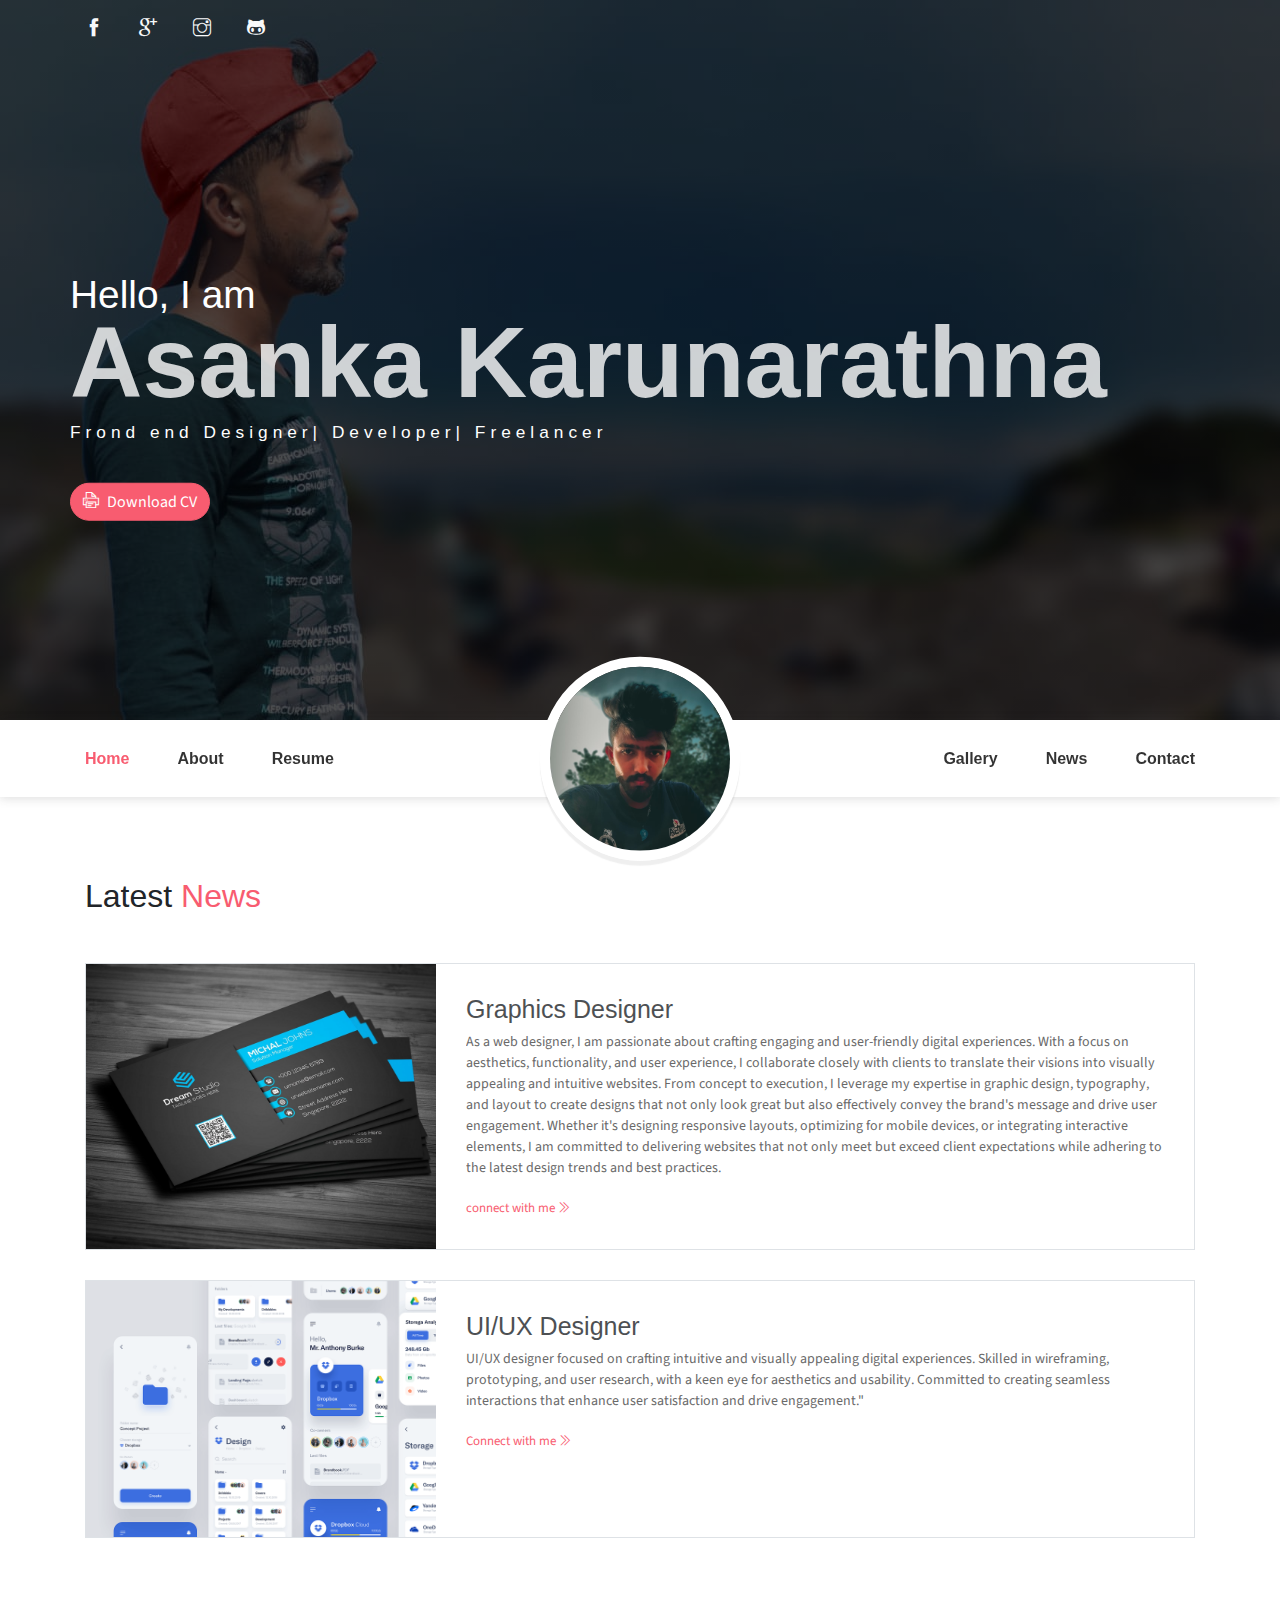
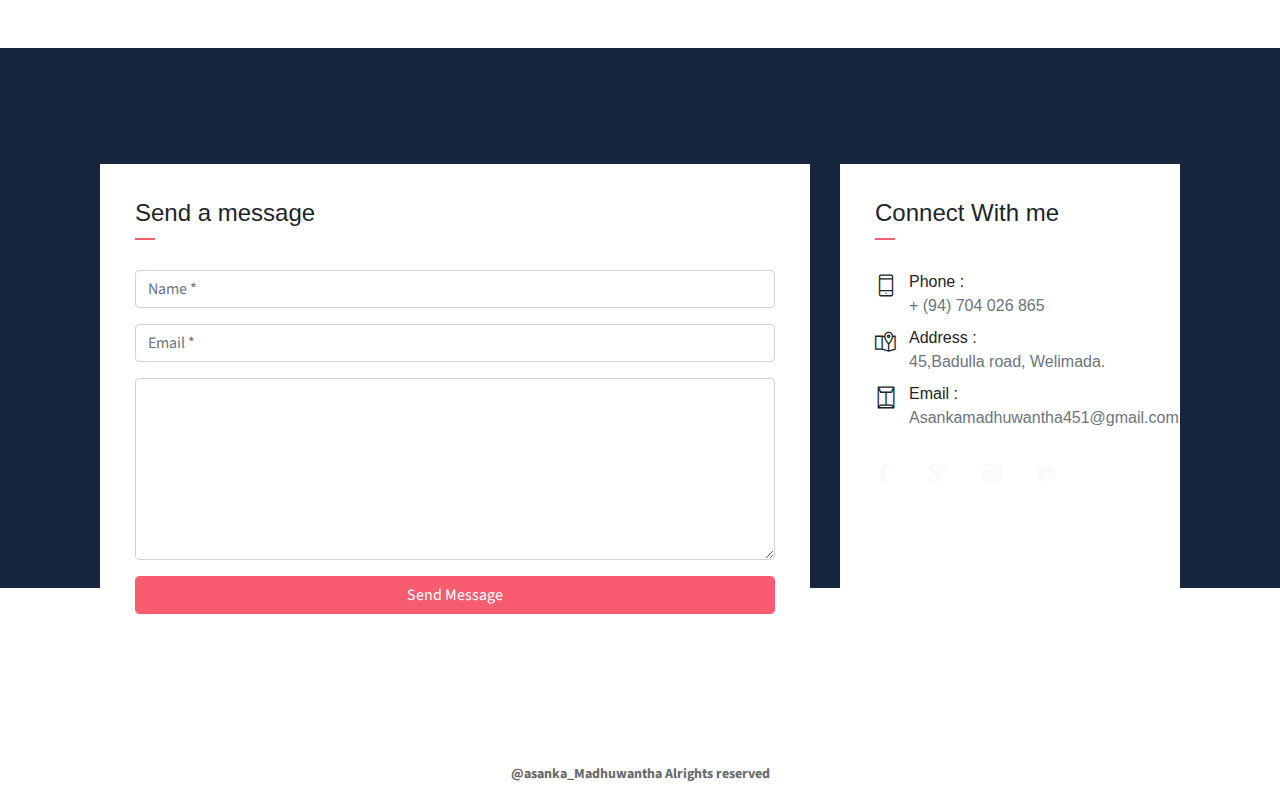
<file: index.html>
<!DOCTYPE html>
<html lang="en">
<head>
	<meta charset="utf-8">
    <meta name="viewport" content="width=device-width, initial-scale=1, shrink-to-fit=no">
    <meta name="description" content="portfolio Asanka Madhuwantha">
    <meta name="author" content="Devcrud">
    <title>portpolio Asanka Madhuwantha</title>
    <link rel="stylesheet" href="assets/vendors/themify-icons/css/themify-icons.css">
	<link rel="stylesheet" href="assets/css/main.css">
	<link rel="stylesheet" href="assets/css/responsive.css">
</head>

<body data-spy="scroll" data-target=".navbar" data-offset="40" id="home">
    <a href="components.html" class="btn btn-primary btn-component" data-spy="affix" data-offset-top="600"><i class="ti-shift-left-alt"></i> Components</a>
    <header class="header">
        <div class="container">
            <ul class="social-icons pt-3">
                <li class="social-item"><a class="social-link text-light" href="https://www.facebook.com/asanka.madhuwantha.165?mibextid=ZbWKwL"><i class="ti-facebook" aria-hidden="true"></i></a></li>
                <li class="social-item"><a class="social-link text-light" href="asankamadhuwantha451@gmail.com"><i class="ti-google" aria-hidden="true"></i></a></li>
                <li class="social-item"><a class="social-link text-light" href="https://www.instagram.com/asanka.madhuwantha.165?igsh=eDRmdjhsdDBycnBx"><i class="ti-instagram" aria-hidden="true"></i></a></li>
                <li class="social-item"><a class="social-link text-light" href="https://github.com/Asankamadhu773"><i class="ti-github" aria-hidden="true"></i></a></li>
            </ul>  
            <div class="header-content">
                <h4 class="header-subtitle" >Hello, I am</h4>
                <h1 class="header-title">Asanka Karunarathna</h1>
                <h6 class="header-mono" >Frond end Designer| Developer|  Freelancer</h6>
                <a href="assets/cv/cv-Recovered (1) copy.pdf"><button class="btn btn-primary btn-rounded"><i class="ti-printer pr-2"></i>Download CV</button></a>
            </div>
        </div>
    </header>
    <nav class="navbar sticky-top navbar-expand-lg navbar-light bg-white" data-spy="affix" data-offset-top="510">
        <div class="container">
            <button class="navbar-toggler ml-auto" type="button" data-toggle="collapse" data-target="#navbarSupportedContent" aria-controls="navbarSupportedContent" aria-expanded="false" aria-label="Toggle navigation">
                <span class="navbar-toggler-icon"></span>
            </button>
            <div class="collapse mt-sm-20 navbar-collapse" id="navbarSupportedContent">
                <ul class="navbar-nav mr-auto">
                    <li class="nav-item">
                        <a href="#home" class="nav-link" >Home</a>
                    </li>
                    <li class="nav-item">
                        <a href="about.html" class="nav-link">About</a>
                    </li>
                    <li class="nav-item">
                        <a href="resume.html" class="nav-link">Resume</a>
                    </li>
                </ul>
                <ul class="navbar-nav brand">
                    <img src="assets/imgs/avatar.jpg" alt="" class="brand-img">
                    <li class="brand-txt">
                        <h5 class="brand-title">Asanka Karunarathna</h5>
                        <div class="brand-subtitle">Front end Designer| Developer|  Freelancer</div>
                    </li>
                </ul>
                <ul class="navbar-nav ml-auto">
                    <li class="nav-item">
                        <a href="Gallery.html" class="nav-link" >Gallery</a>
                    </li>
                    <li class="nav-item">
                        <a href="News.html" class="nav-link">News</a>
                    </li>
                    <li class="nav-item last-item">
                        <a href="contact.html" class="nav-link">Contact</a>
                    </li>
                </ul>
            </div>
        </div>
    </nav>

    <section class="section" id="blog">
        <div class="container">
            <h2 class="mb-5">Latest <span class="text-danger">News</span></h2>
            <div class="row">
                <div class="blog-card">
                    <div class="img-holder">
                        <img src="assets/imgs/1112.jpg" alt="Download free bootstrap 4 landing page, free boootstrap 4 templates, Download free bootstrap 4.1 landing page, free boootstrap 4.1.1 templates, meyawo Landing page">
                    </div>
                    <div class="content-holder">
                        <h6 class="title">Graphics Designer</h6>
                        
                        <p>As a web designer, I am passionate about crafting engaging and user-friendly digital experiences. With a focus on aesthetics, functionality, and user experience, I collaborate closely with clients to translate their visions into visually appealing and intuitive websites. From concept to execution, I leverage my expertise in graphic design, typography, and layout to create designs that not only look great but also effectively convey the brand's message and drive user engagement. Whether it's designing responsive layouts, optimizing for mobile devices, or integrating interactive elements, I am committed to delivering websites that not only meet but exceed client expectations while adhering to the latest design trends and best practices.</p>

                        <a href="#contact" class="read-more">connect with me <i class="ti-angle-double-right"></i></a>
                    </div>
                </div>
                <div class="blog-card">
                    <div class="img-holder">
                        <img src="assets/imgs/ui.png" alt="Download free bootstrap 4 landing page, free boootstrap 4 templates, Download free bootstrap 4.1 landing page, free boootstrap 4.1.1 templates, meyawo Landing page">
                    </div>
                    <div class="content-holder">
                        <h4 class="title">UI/UX Designer</h4>
                        
                        <p> UI/UX designer focused on crafting intuitive and visually appealing digital experiences. Skilled in wireframing, prototyping, and user research, with a keen eye for aesthetics and usability. Committed to creating seamless interactions that enhance user satisfaction and drive engagement."</p>

                        <a href="#contact" class="read-more">Connect with me <i class="ti-angle-double-right"></i></a>
                    </div>
                </div>

            </div>
        </div>
    </section>

    
    <footer class="footer py-3">
        <div class="container">
			<div class="section contact" id="contact">
        <div id="map" class="map"></div>
        <div class="container">
            <div class="row">
                <div class="col-lg-8">
                    <div class="contact-form-card">
                        <h4 class="contact-title">Send a message</h4>
                        <form action="">
                            <div class="form-group">
                                <input  class="form-control" type="text" placeholder="Name *" required>
                            </div>
                            <div class="form-group">
                                <input class="form-control" type="email" placeholder="Email *" required>
                            </div>
                            <div class="form-group">
                                <textarea class="form-control" rows="7" required> </textarea>
                            </div>
                            <div class="form-group ">
                                <button type="submit" class="form-control btn btn-primary" >Send Message</button>
                            </div>
                        </form>
                    </div>
                </div>
                <div class="col-lg-4">
                    <div class="contact-info-card">
                        <h4 class="contact-title">Connect With me</h4>
                        <div class="row mb-2">
                            <div class="col-1 pt-1 mr-1">
                                <i class="ti-mobile icon-md"></i>
                            </div>
                            <div class="col-10 ">
                                <h6 class="d-inline">Phone : <br> <span class="text-muted">+ (94) 704 026 865</span></h6>
                            </div>
                        </div>
                        <div class="row mb-2">
                            <div class="col-1 pt-1 mr-1">
                                <i class="ti-map-alt icon-md"></i>
                            </div>
                            <div class="col-10">
                                <h6 class="d-inline">Address :<br> <span class="text-muted">45,Badulla road, Welimada.</span></h6>
                            </div>
                        </div>
                        <div class="row mb-2">
                            <div class="col-1 pt-1 mr-1">
                                <i class="ti-envelope icon-md"></i>
                            </div>
                            <div class="col-10">
                                <h6 class="d-inline">Email :<br> <span class="text-muted">Asankamadhuwantha451@gmail.com</span></h6>
                            </div>
                        </div>
                        <ul class="social-icons pt-4">
                            <li class="social-item"><a class="social-link text-light" href="https://www.facebook.com/asanka.madhuwantha.165?mibextid=ZbWKwL"><i class="ti-facebook" aria-hidden="true"></i></a></li>
							
                			<li class="social-item"><a class="social-link text-light" href="asankamadhuwantha451@gmail.com"><i class="ti-google" aria-hidden="true"></i></a></li>
                			
							<li class="social-item"><a class="social-link text-light" href="https://www.instagram.com/asanka.madhuwantha.165?igsh=eDRmdjhsdDBycnBx"><i class="ti-instagram" aria-hidden="true"></i></a></li>
                			
							<li class="social-item"><a class="social-link text-light" href="https://github.com/Asankamadhu773"><i class="ti-github" aria-hidden="true"></i></a></li>
                        </ul> 
                    </div>
                </div>
            </div>

        </div>
    </div>
            
        </div>
		<p align="center"><b>@asanka_Madhuwantha Alrights reserved</b></p>
    </footer>
    <script src="assets/vendors/jquery/jquery-3.4.1.js"></script>
    <script src="assets/vendors/bootstrap/bootstrap.bundle.js"></script>
    <script src="assets/vendors/bootstrap/bootstrap.affix.js"></script>
    <script src="assets/vendors/isotope/isotope.pkgd.js"></script>
    <script src="assets/js/js.js"></script>

</body>
</html>
</file>
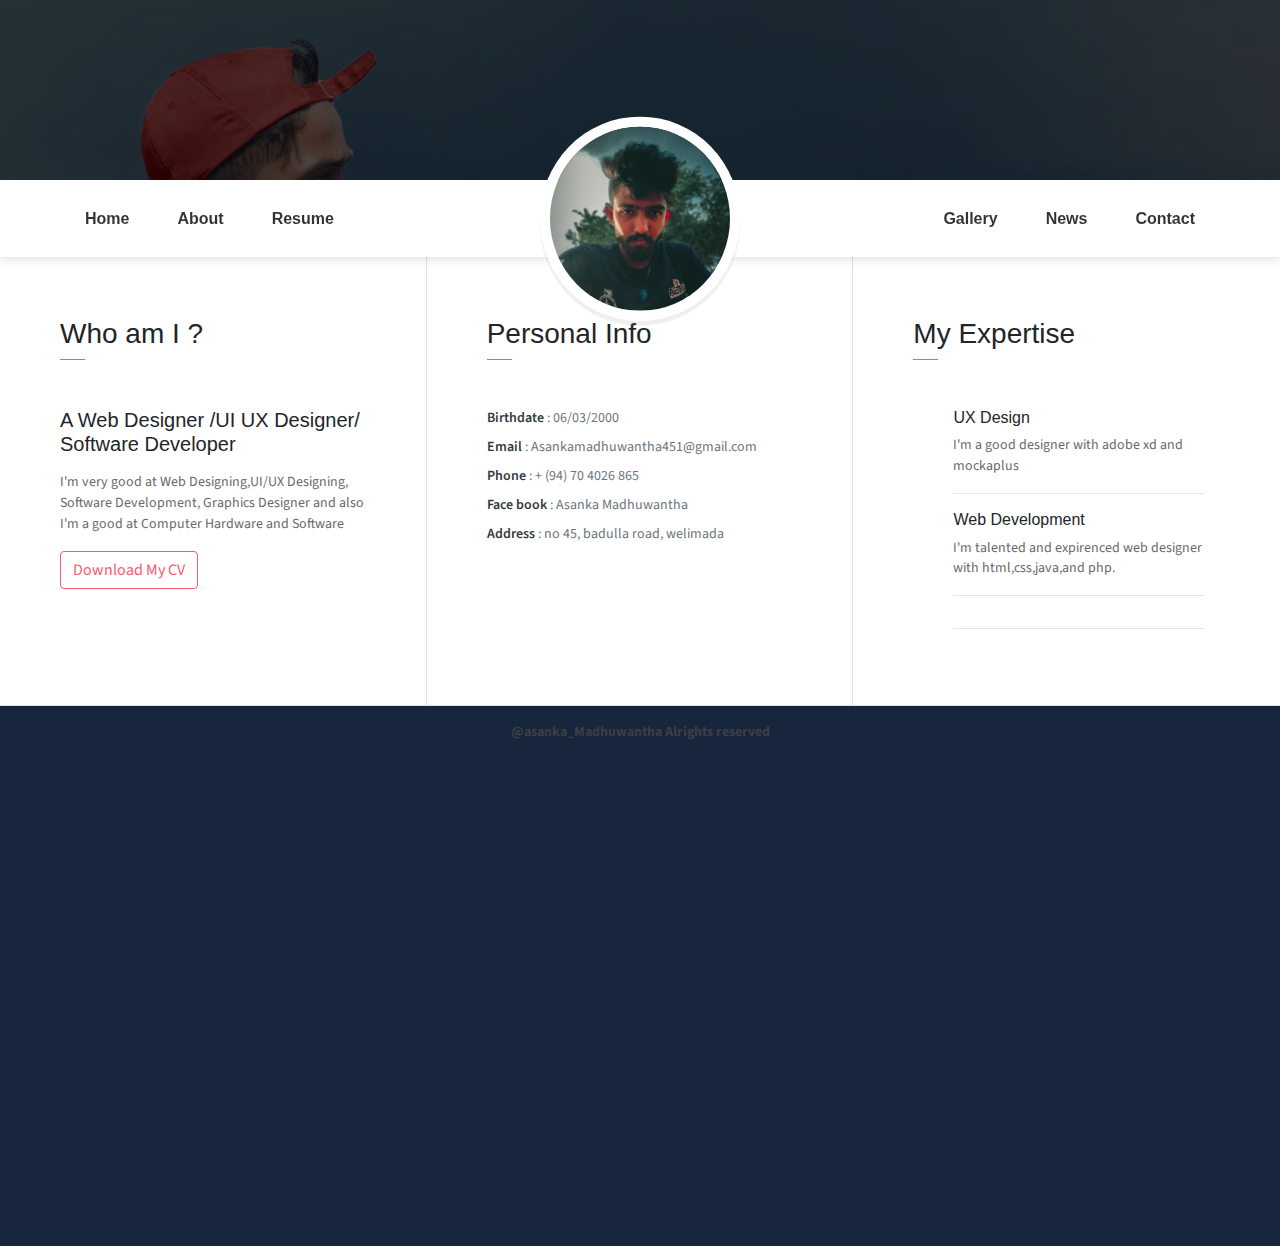
<file: about.html>
<!DOCTYPE html>
<html lang="en">
<head>
	<meta charset="utf-8">
    <meta name="viewport" content="width=device-width, initial-scale=1, shrink-to-fit=no">
    <meta name="description" content="Start your development with JohnDoe landing page.">
    <meta name="author" content="Devcrud">
    <title>about</title>
	<link rel="stylesheet" href="assets/css/main.css">
	<link rel="stylesheet" href="assets/css/responsive.css">
</head>
<body data-spy="scroll" data-target=".navbar" data-offset="40" id="home">
    <header class="header2">
        <div class="container">
            <ul class="social-icons pt-3">
                 <li class="social-item"><a class="social-link text-light" href="https://www.facebook.com/asanka.madhuwantha.165?mibextid=ZbWKwL"><i class="ti-facebook" aria-hidden="true"></i></a></li>
                <li class="social-item"><a class="social-link text-light" href="asankamadhuwantha451@gmail.com"><i class="ti-google" aria-hidden="true"></i></a></li>
                <li class="social-item"><a class="social-link text-light" href="https://www.instagram.com/asanka.madhuwantha.165?igsh=eDRmdjhsdDBycnBx"><i class="ti-instagram" aria-hidden="true"></i></a></li>
                <li class="social-item"><a class="social-link text-light" href="https://github.com/Asankamadhu773"><i class="ti-github" aria-hidden="true"></i></a></li>
            </ul>  
            
        </div>
    </header>
    
    <nav class="navbar sticky-top navbar-expand-lg navbar-light bg-white" data-spy="affix" data-offset-top="510">
        <div class="container">
            <button class="navbar-toggler ml-auto" type="button" data-toggle="collapse" data-target="#navbarSupportedContent" aria-controls="navbarSupportedContent" aria-expanded="false" aria-label="Toggle navigation">
                <span class="navbar-toggler-icon"></span>
            </button>
            <div class="collapse mt-sm-20 navbar-collapse" id="navbarSupportedContent">
                <ul class="navbar-nav mr-auto">
                    <li class="nav-item">
                        <a href="index.html" class="nav-link" target="_self">Home</a>
                    </li>
                    <li class="nav-item">
                        <a href="about.html" class="nav-link" target="_self">About</a>
                    </li>
                    <li class="nav-item">
                        <a href="resume.html" class="nav-link" target="_self">Resume</a>
                    </li>
                </ul>
                <ul class="navbar-nav brand">
                    <img src="assets/imgs/avatar.jpg" alt="" class="brand-img">
                    <li class="brand-txt">
                        <h5 class="brand-title">Asanka Karunarathna</h5>
                        <div class="brand-subtitle">Frond end Designer| Developer|  Freelancer</div>
                    </li>
                </ul>
                <ul class="navbar-nav ml-auto">
                    <li class="nav-item">
                        <a href="Gallery.html" class="nav-link" target="_self">Gallery</a>
                    </li>
                    <li class="nav-item">
                        <a href="News.html" class="nav-link" target="_self">News</a>
                    </li>
                    <li class="nav-item last-item">
                        <a href="contact.html" class="nav-link" target="_self">Contact</a>
                    </li>
                </ul>
            </div>
        </div>
    </nav>
    <div class="container-fluid">
        <div id="about" class="row about-section">
            <div class="col-lg-4 about-card">
                <h3 class="font-weight-light">Who am I ?</h3>
                <span class="line mb-5"></span>
                <h5 class="mb-3">A Web Designer /UI UX Designer/ Software Developer</h5>
                <p class="mt-20">I'm very good at Web Designing,UI/UX Designing, Software Development,  Graphics Designer and also I'm a good at Computer Hardware and Software</p>
				<a href="assets/cv/cv-Recovered (1) copy.pdf" download>
               <button class="btn btn-outline-danger"><i class="icon-down-circled2 "></i>Download My CV</button></a>
            </div>
            <div class="col-lg-4 about-card">
                <h3 class="font-weight-light">Personal Info</h3>
                <span class="line mb-5"></span>
                <ul class="mt40 info list-unstyled">
                    <li><span>Birthdate</span> : 06/03/2000</li>
                    <li><span>Email</span> : Asankamadhuwantha451@gmail.com</li>
                    <li><span>Phone</span> : + (94) 70 4026 865</li>
                    <li><span>Face book</span> : Asanka Madhuwantha </li>
                    <li><span>Address</span> :   no 45, badulla road, welimada</li>
                </ul>
                <ul class="social-icons pt-3">
                    <li class="social-item"><a class="social-link" href="#"><i class="ti-facebook" aria-hidden="true"></i></a></li>
                    <li class="social-item"><a class="social-link" href="#"><i class="ti-google" aria-hidden="true"></i></a></li>
                    <li class="social-item"><a class="social-link" href="#"><i class="ti-instagram" aria-hidden="true"></i></a></li>
                    <li class="social-item"><a class="social-link" href="#"><i class="ti-github" aria-hidden="true"></i></a></li>
                </ul>  
            </div>
            <div class="col-lg-4 about-card">
                <h3 class="font-weight-light">My Expertise</h3>
                <span class="line mb-5"></span>
                <div class="row">
                    <div class="col-1 text-danger pt-1"><i class="ti-widget icon-lg"></i></div>
                    <div class="col-10 ml-auto mr-3">
                        <h6>UX Design</h6>
                        <p class="subtitle"> I'm a good designer with adobe xd and mockaplus</p>
                        <hr>
                    </div>
                </div>
                <div class="row">
                    <div class="col-1 text-danger pt-1"><i class="ti-paint-bucket icon-lg"></i></div>
                    <div class="col-10 ml-auto mr-3">
                        <h6>Web Development</h6>
                        <p class="subtitle">I'm talented and expirenced web designer with html,css,java,and php.</p>
                        <hr>
                    </div>
                </div>
                <div class="row">
                    <div class="col-1 text-danger pt-1"><i class=></i></div>
                    <div class="col-10 ml-auto mr-3">
                        <h6></h6>
                        <p class="subtitle"></p>
                        <hr>
                    </div>
                </div>
            </div>
        </div>
    </div>
	<footer class="footer py-3">
        <div class="container">
			<p align="center"><b>@asanka_Madhuwantha Alrights reserved</b></p>
            
        </div>
    </footer>
    <script src="assets/vendors/jquery/jquery-3.4.1.js"></script>
    <script src="assets/vendors/bootstrap/bootstrap.bundle.js"></script>
    <script src="assets/vendors/bootstrap/bootstrap.affix.js"></script>
    <script src="assets/vendors/isotope/isotope.pkgd.js"></script>
    <script src="assets/js/js.js"></script>
	
</body>
</html>
</file>
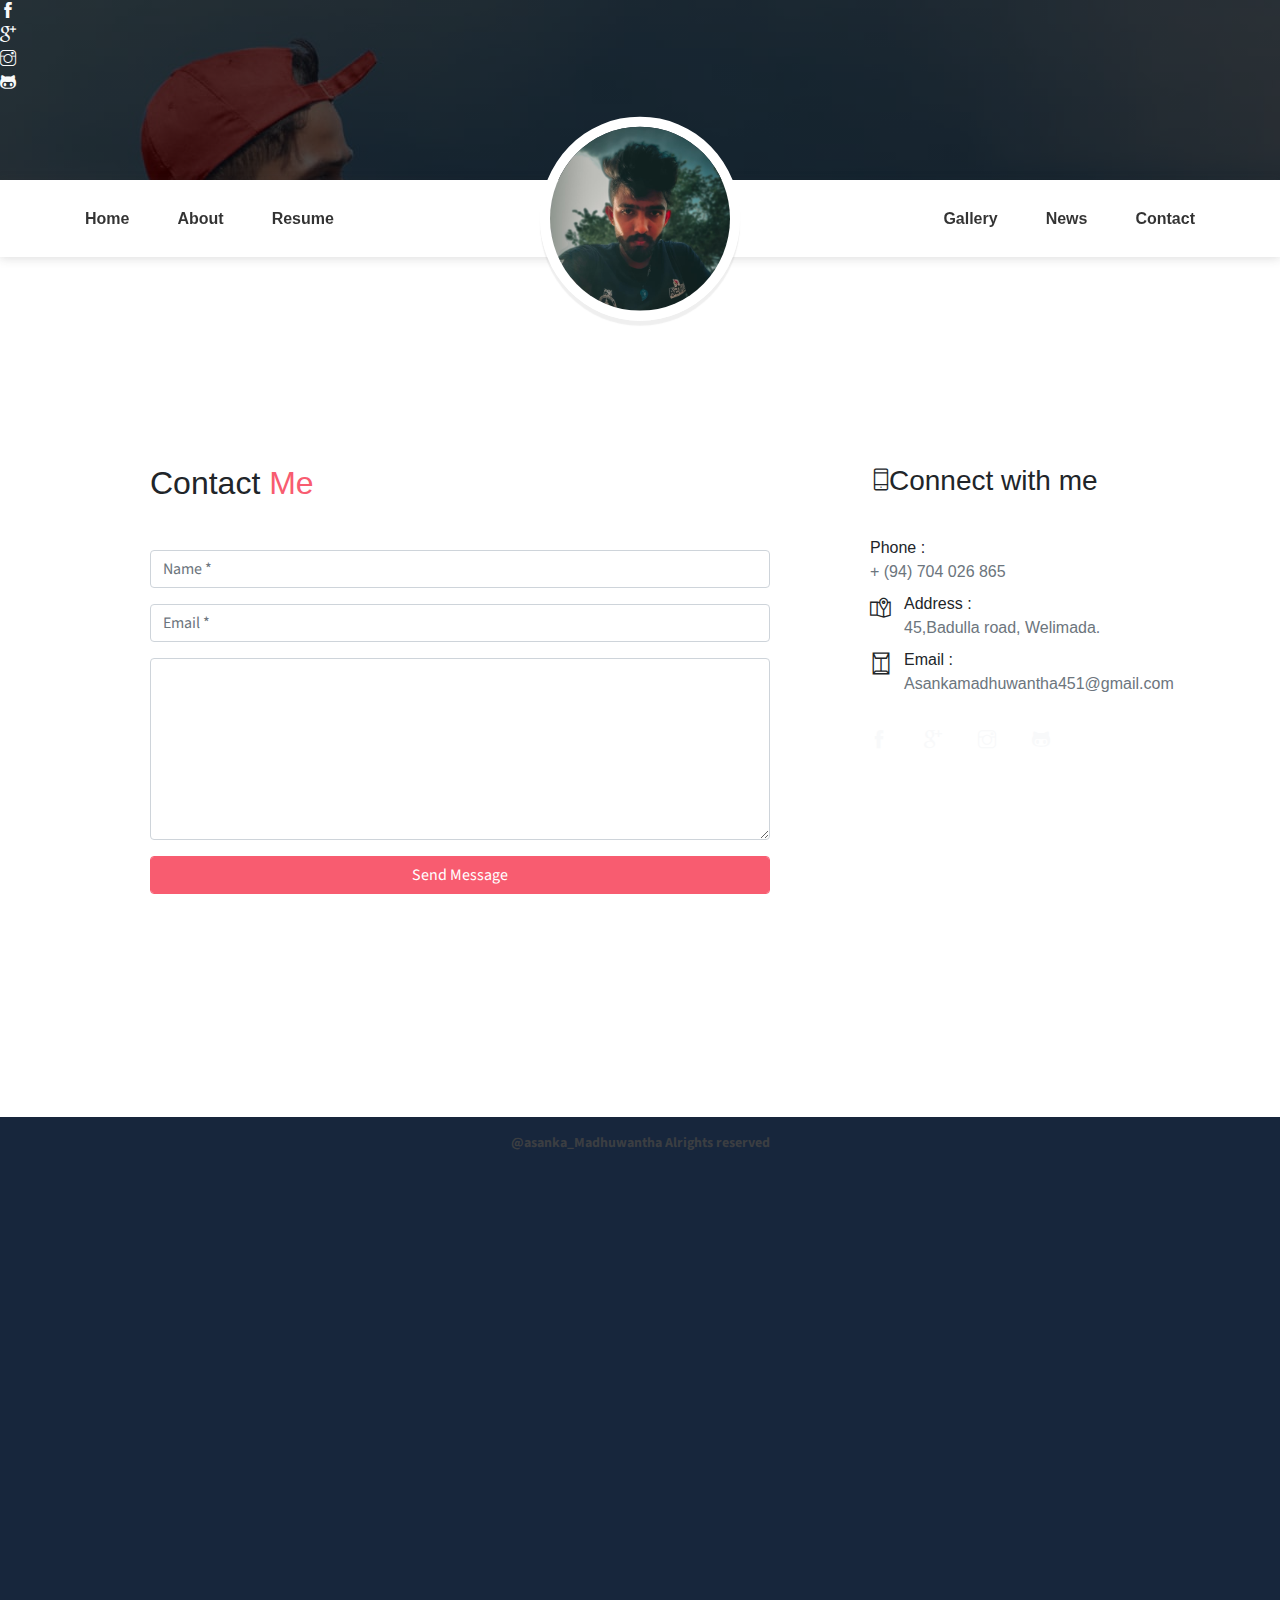
<file: contact.html>
<!DOCTYPE html>
<html lang="en">
<head>
	<meta charset="utf-8">
    <meta name="viewport" content="width=device-width, initial-scale=1, shrink-to-fit=no">
    <meta name="description" content="Start your development with JohnDoe landing page.">
    <meta name="author" content="Devcrud">
    <title>Contact</title>
    <link rel="stylesheet" href="assets/vendors/themify-icons/css/themify-icons.css">
	<link rel="stylesheet" href="assets/css/main.css">
	<link rel="stylesheet" href="assets/css/responsive.css">
</head>
<body data-spy="scroll" data-target=".navbar" data-offset="40" id="home">
<header class="header2">
	 <li class="social-item"><a class="social-link text-light" href="https://www.facebook.com/asanka.madhuwantha.165?mibextid=ZbWKwL"><i class="ti-facebook" aria-hidden="true"></i></a></li>
                <li class="social-item"><a class="social-link text-light" href="asankamadhuwantha451@gmail.com"><i class="ti-google" aria-hidden="true"></i></a></li>
                <li class="social-item"><a class="social-link text-light" href="https://www.instagram.com/asanka.madhuwantha.165?igsh=eDRmdjhsdDBycnBx"><i class="ti-instagram" aria-hidden="true"></i></a></li>
                <li class="social-item"><a class="social-link text-light" href="https://github.com/Asankamadhu773"><i class="ti-github" aria-hidden="true"></i></a></li>
    </header>
    
    <nav class="navbar sticky-top navbar-expand-lg navbar-light bg-white" data-spy="affix" data-offset-top="510">
        <div class="container">
            <button class="navbar-toggler ml-auto" type="button" data-toggle="collapse" data-target="#navbarSupportedContent" aria-controls="navbarSupportedContent" aria-expanded="false" aria-label="Toggle navigation">
                <span class="navbar-toggler-icon"></span>
            </button>
            <div class="collapse mt-sm-20 navbar-collapse" id="navbarSupportedContent">
                <ul class="navbar-nav mr-auto">
                    <li class="nav-item">
                        <a href="index.html" class="nav-link">Home</a>
                    </li>
                    <li class="nav-item">
                        <a href="about.html" class="nav-link">About</a>
                    </li>
                    <li class="nav-item">
                        <a href="resume.html" class="nav-link">Resume</a>
                    </li>
                </ul>
                <ul class="navbar-nav brand">
                    <img src="assets/imgs/avatar.jpg" alt="" class="brand-img">
                    <li class="brand-txt">
                        <h5 class="brand-title">Asanka Karunarathna</h5>
                        <div class="brand-subtitle">Frond end Designer| Developer|  Freelancer</div>
                    </li>
                </ul>
                <ul class="navbar-nav ml-auto">
                    <li class="nav-item">
                        <a href="Gallery.html" class="nav-link">Gallery</a>
                    </li>
                    <li class="nav-item">
                        <a href="News.html" class="nav-link">News</a>
                    </li>
                    <li class="nav-item last-item">
                        <a href="contact.html" class="nav-link">Contact</a>
                    </li>
                </ul>
            </div>
        </div>
    </nav>
     <section class="section" id="blog">
        <div class="container">
		<div class="container">
			<div class="section contact" id="contact">
        <div id="map" class="map"></div>
        <div class="container">
            <div class="row">
                <div class="col-lg-8">
                    <div class="contact-form-card">
                         <h2 class="mb-5">Contact <span class="text-danger">Me</span></h2>
                        <form action="">
                            <div class="form-group">
                                <input  class="form-control" type="text" placeholder="Name *" required>
                            </div>
                            <div class="form-group">
                                <input class="form-control" type="email" placeholder="Email *" required>
                            </div>
                            <div class="form-group">
                                <textarea class="form-control" rows="7" required> </textarea>
                            </div>
                            <div class="form-group ">
                                <button type="submit" class="form-control btn btn-primary" >Send Message</button>
                            </div>
                        </form>
                    </div>
                </div>
          
			<div class="col-lg-4">
                    <div class="contact-info-card">
                        <div class="row mb-2">
							<br>	<br>	<br>
                            <div class="col-1 pt-1 mr-1">
										
                                <i class="ti-mobile icon-md"></i>
                            </div>
					
							<h3> Connect with me </h3>
                            <div class="col-10 ">
                                <h6 class="d-inline">Phone : <br> <span class="text-muted">+ (94) 704 026 865</span></h6>
                            </div>
                        </div>
                        <div class="row mb-2">
                            <div class="col-1 pt-1 mr-1">
                                <i class="ti-map-alt icon-md"></i>
                            </div>
                            <div class="col-10">
                                <h6 class="d-inline">Address :<br> <span class="text-muted">45,Badulla road, Welimada.</span></h6>
                            </div>
                        </div>
                        <div class="row mb-2">
                            <div class="col-1 pt-1 mr-1">
                                <i class="ti-envelope icon-md"></i>
                            </div>
                            <div class="col-10">
                                <h6 class="d-inline">Email :<br> <span class="text-muted">Asankamadhuwantha451@gmail.com</span></h6>
                            </div>
                        </div>
                        <ul class="social-icons pt-4">
                            <li class="social-item"><a class="social-link text-light" href="https://www.facebook.com/asanka.madhuwantha.165?mibextid=ZbWKwL"><i class="ti-facebook" aria-hidden="true"></i></a></li>
                <li class="social-item"><a class="social-link text-light" href="asankamadhuwantha451@gmail.com"><i class="ti-google" aria-hidden="true"></i></a></li>
                <li class="social-item"><a class="social-link text-light" href="https://www.instagram.com/asanka.madhuwantha.165?igsh=eDRmdjhsdDBycnBx"><i class="ti-instagram" aria-hidden="true"></i></a></li>
                <li class="social-item"><a class="social-link text-light" href="https://github.com/Asankamadhu773"><i class="ti-github" aria-hidden="true"></i></a></li>
                        </ul> 
                    </div>
                </div>
            </div>

        </div>
    </div>
			
			
			

        </div>
		 </div>
  
	
	
</section>

    
	<footer class="footer py-3">
        <div class="container">
			<p align="center"><b>@asanka_Madhuwantha Alrights reserved</b></p>
            
        </div>
    </footer>
    <script src="assets/vendors/jquery/jquery-3.4.1.js"></script>
    <script src="assets/vendors/bootstrap/bootstrap.bundle.js"></script>
    <script src="assets/vendors/bootstrap/bootstrap.affix.js"></script>
    <script src="assets/vendors/isotope/isotope.pkgd.js"></script>
    <script src="assets/js/js.js"></script>
	
</body>
</html>
</file>
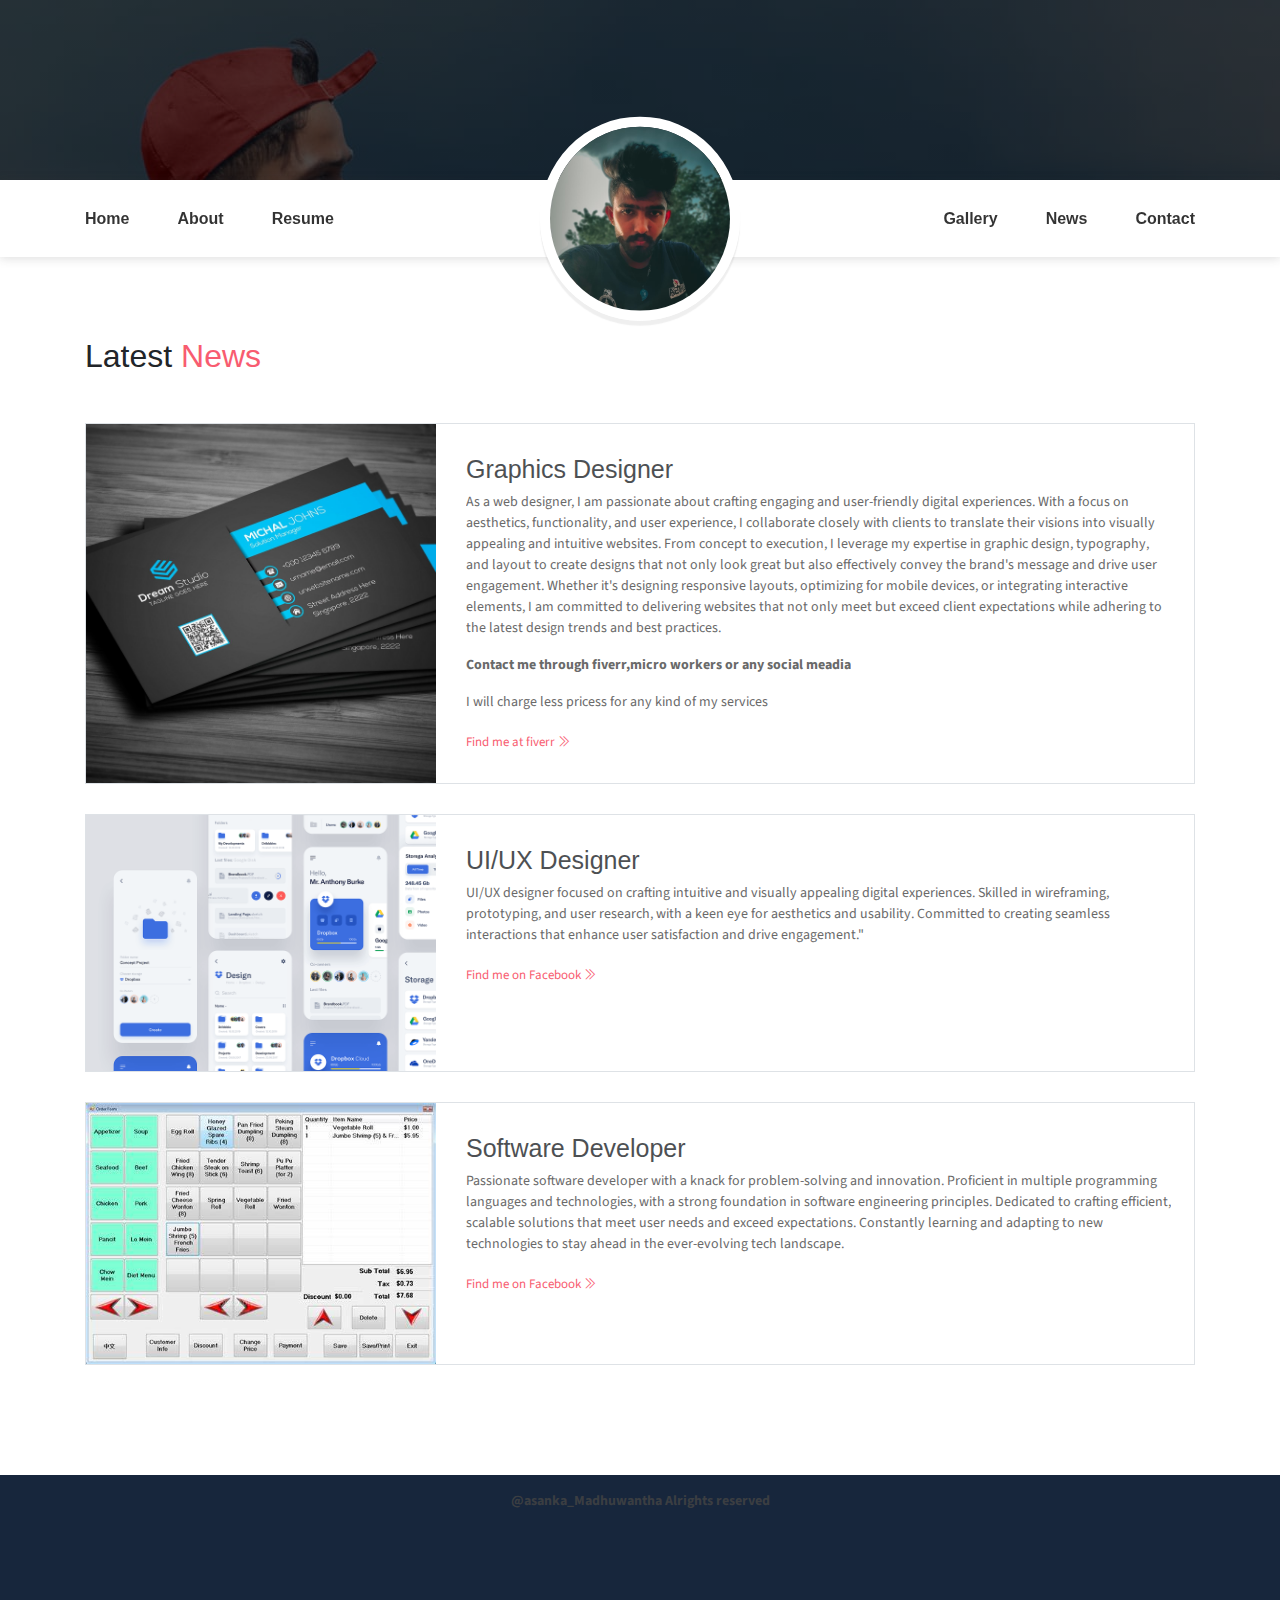
<file: News.html>
<!DOCTYPE html>
<html lang="en">
<head>
	<meta charset="utf-8">
    <meta name="viewport" content="width=device-width, initial-scale=1, shrink-to-fit=no">
    <meta name="description" content="Start your development with JohnDoe landing page.">
    <meta name="author" content="Devcrud">
    <title>News</title>
    <link rel="stylesheet" href="assets/vendors/themify-icons/css/themify-icons.css">
	<link rel="stylesheet" href="assets/css/main.css">
	<link rel="stylesheet" href="assets/css/responsive.css">
</head>
<body data-spy="scroll" data-target=".navbar" data-offset="40" id="home">
<header class="header2">
    </header>
    
    <nav class="navbar sticky-top navbar-expand-lg navbar-light bg-white" data-spy="affix" data-offset-top="510">
        <div class="container">
            <button class="navbar-toggler ml-auto" type="button" data-toggle="collapse" data-target="#navbarSupportedContent" aria-controls="navbarSupportedContent" aria-expanded="false" aria-label="Toggle navigation">
                <span class="navbar-toggler-icon"></span>
            </button>
            <div class="collapse mt-sm-20 navbar-collapse" id="navbarSupportedContent">
                <ul class="navbar-nav mr-auto">
                    <li class="nav-item">
                        <a href="index.html" class="nav-link">Home</a>
                    </li>
                    <li class="nav-item">
                        <a href="about.html" class="nav-link">About</a>
                    </li>
                    <li class="nav-item">
                        <a href="resume.html" class="nav-link">Resume</a>
                    </li>
                </ul>
                <ul class="navbar-nav brand">
                    <img src="assets/imgs/avatar.jpg" alt="" class="brand-img">
                    <li class="brand-txt">
                        <h5 class="brand-title">Asanka Karunarathna</h5>
                        <div class="brand-subtitle">Frond end Designer| Developer|  Freelancer</div>
                    </li>
                </ul>
                <ul class="navbar-nav ml-auto">
                    <li class="nav-item">
                        <a href="Gallery.html" class="nav-link">Gallery</a>
                    </li>
                    <li class="nav-item">
                        <a href="News.html" class="nav-link">News</a>
                    </li>
                    <li class="nav-item last-item">
                        <a href="contact.html" class="nav-link">Contact</a>
                    </li>
                </ul>
            </div>
        </div>
    </nav>
     <section class="section" id="blog">
        <div class="container">
            <h2 class="mb-5">Latest <span class="text-danger">News</span></h2>
            <div class="row">
                <div class="blog-card">
                    <div class="img-holder">
                        <img src="assets/imgs/1112.jpg" alt="Download free bootstrap 4 landing page, free boootstrap 4 templates, Download free bootstrap 4.1 landing page, free boootstrap 4.1.1 templates, meyawo Landing page">
                    </div>
                    <div class="content-holder">
                        <h6 class="title">Graphics Designer</h6>

                        
                        <p>As a web designer, I am passionate about crafting engaging and user-friendly digital experiences. With a focus on aesthetics, functionality, and user experience, I collaborate closely with clients to translate their visions into visually appealing and intuitive websites. From concept to execution, I leverage my expertise in graphic design, typography, and layout to create designs that not only look great but also effectively convey the brand's message and drive user engagement. Whether it's designing responsive layouts, optimizing for mobile devices, or integrating interactive elements, I am committed to delivering websites that not only meet but exceed client expectations while adhering to the latest design trends and best practices.</p>

                        <p><b>Contact me through fiverr,micro workers or any social meadia</b></p>
                        <p>I will charge less pricess for any kind of my services</p>

                        <a href="https://www.fiverr.com/pe/163D6z" class="read-more">Find me at fiverr <i class="ti-angle-double-right"></i></a>
                    </div>
                </div>

                
                <div class="blog-card">
                    <div class="img-holder">
                        <img src="assets/imgs/ui.png" alt="Download free bootstrap 4 landing page, free boootstrap 4 templates, Download free bootstrap 4.1 landing page, free boootstrap 4.1.1 templates, meyawo Landing page">
                    </div>
                    <div class="content-holder">
                        <h6 class="title">UI/UX Designer</h6>

                       
                        <p>UI/UX designer focused on crafting intuitive and visually appealing digital experiences. Skilled in wireframing, prototyping, and user research, with a keen eye for aesthetics and usability. Committed to creating seamless interactions that enhance user satisfaction and drive engagement."</p>

                        <a href="" class="read-more">Find me on Facebook <i class="ti-angle-double-right"></i></a>
                    </div>
                </div>
                <div class="blog-card">
                    <div class="img-holder">
                        <img src="assets/imgs/111.jfif" alt="Download free bootstrap 4 landing page, free boootstrap 4 templates, Download free bootstrap 4.1 landing page, free boootstrap 4.1.1 templates, meyawo Landing page">
                    </div>
                    <div class="content-holder">
                        <h4 class="title">Software Developer</h4>

                        <p> Passionate software developer with a knack for problem-solving and innovation. Proficient in multiple programming languages and technologies, with a strong foundation in software engineering principles. Dedicated to crafting efficient, scalable solutions that meet user needs and exceed expectations. Constantly learning and adapting to new technologies to stay ahead in the ever-evolving tech landscape.</p>

                        <a href="" class="read-more">Find me on Facebook <i class="ti-angle-double-right"></i></a>
                    </div>
                </div>

            </div>
        </div>
    </section>

    
	<footer class="footer py-3">
        <div class="container">
			<p align="center"><b>@asanka_Madhuwantha Alrights reserved</b></p>
            
        </div>
    </footer>
    <script src="assets/vendors/jquery/jquery-3.4.1.js"></script>
    <script src="assets/vendors/bootstrap/bootstrap.bundle.js"></script>
    <script src="assets/vendors/bootstrap/bootstrap.affix.js"></script>
    <script src="assets/vendors/isotope/isotope.pkgd.js"></script>
    <script src="assets/js/js.js"></script>
	
</body>
</html>
</file>
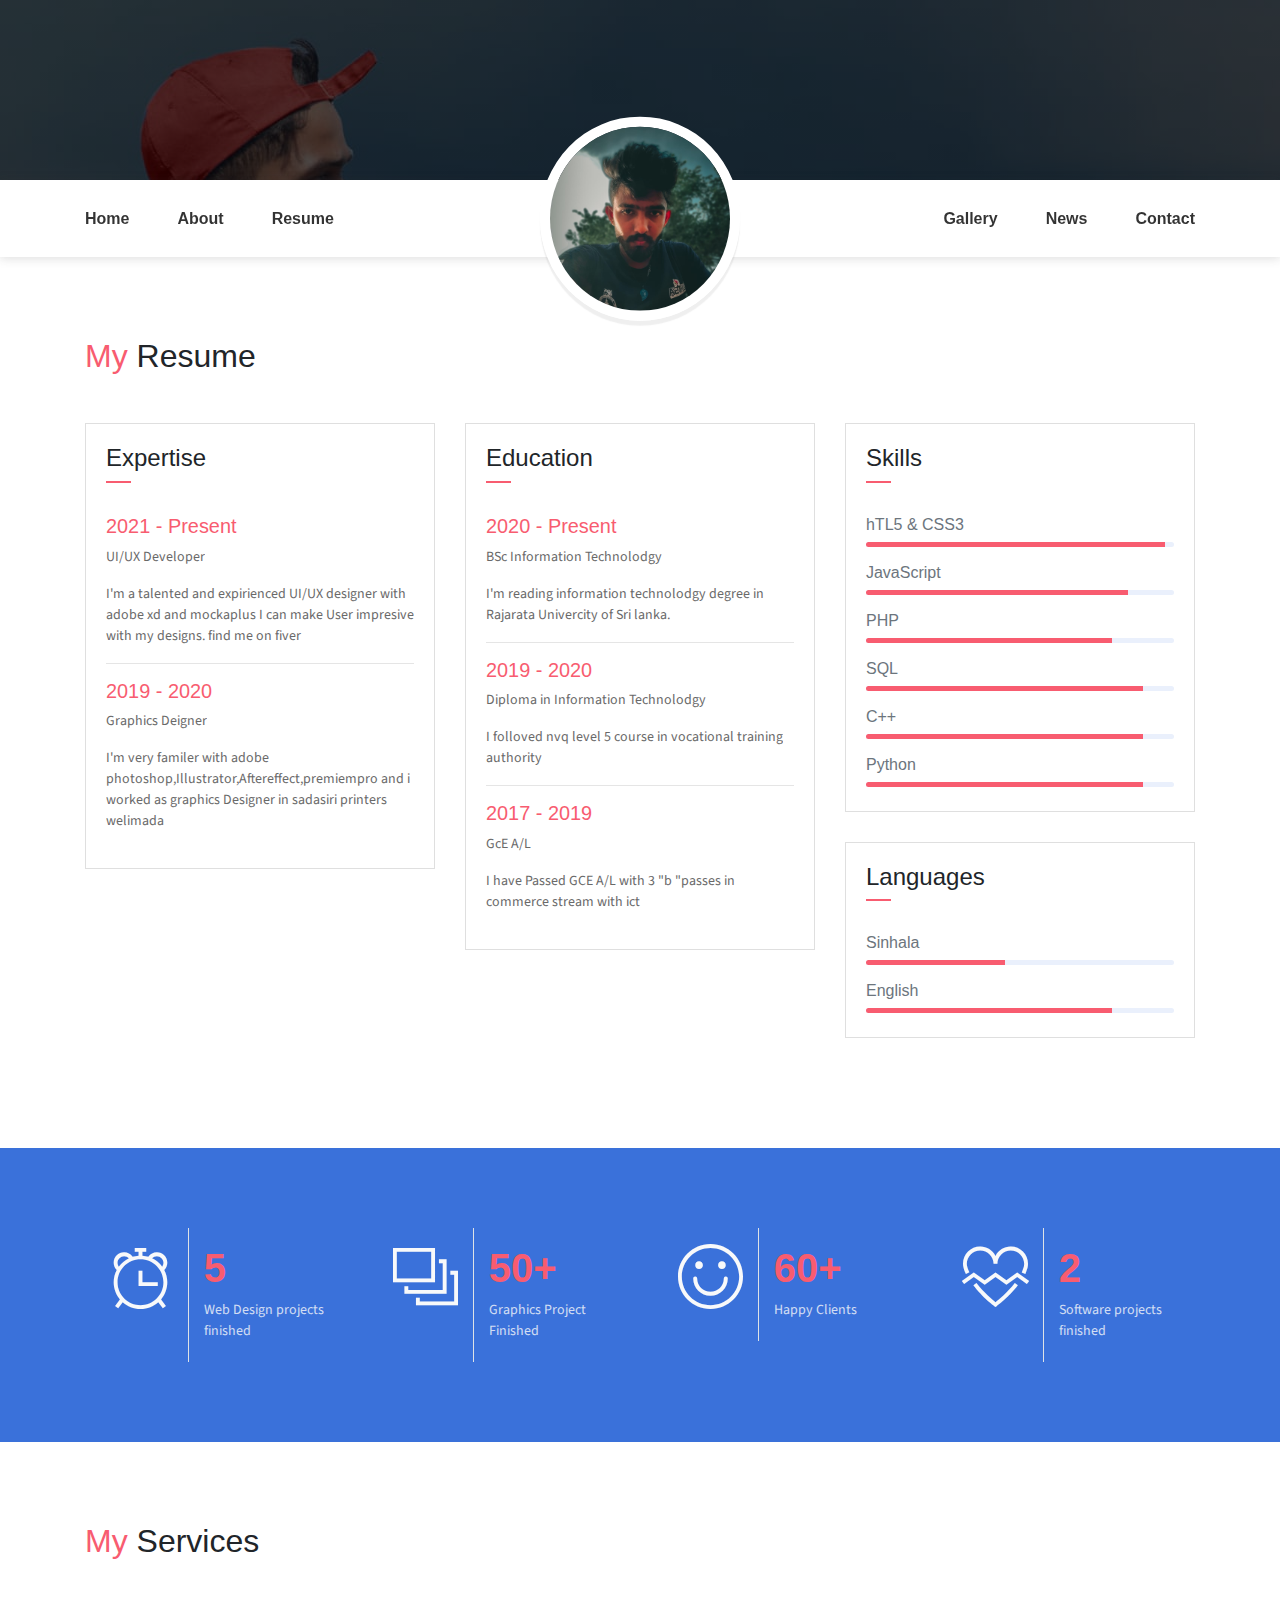
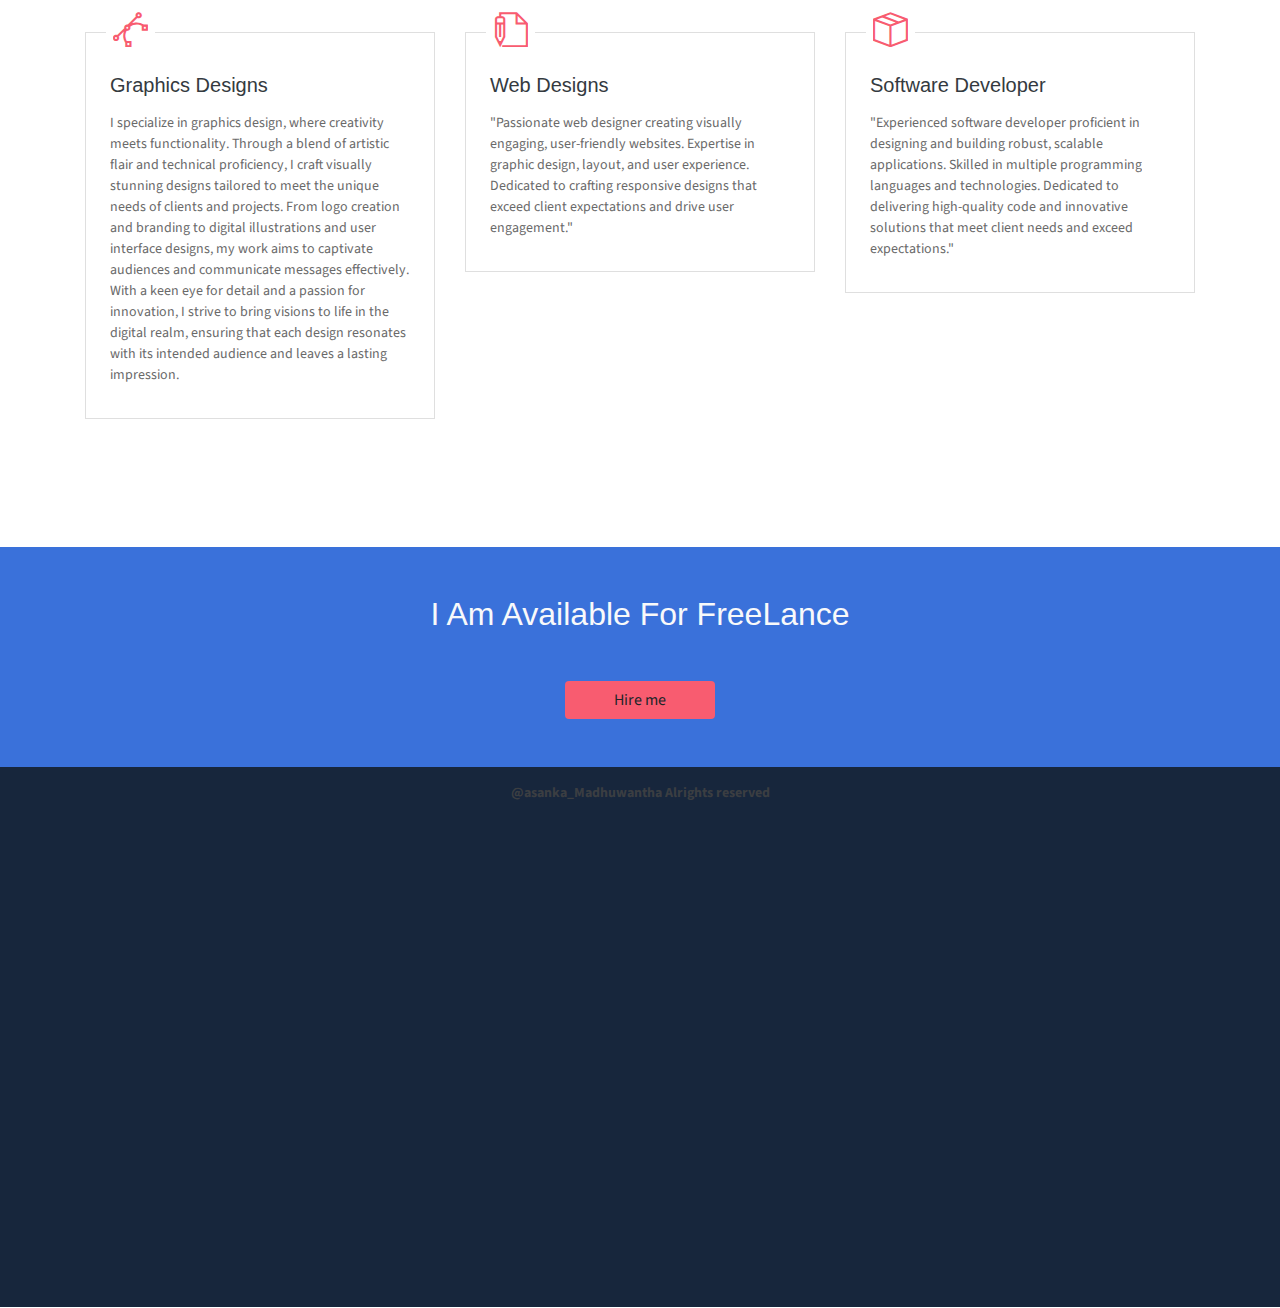
<file: resume.html>
<!DOCTYPE html>
<html lang="en">
<head>
	<meta charset="utf-8">
    <meta name="viewport" content="width=device-width, initial-scale=1, shrink-to-fit=no">
    <meta name="description" content="Start your development with JohnDoe landing page.">
    <meta name="author" content="Devcrud">
    <title>resume</title>
    <link rel="stylesheet" href="assets/vendors/themify-icons/css/themify-icons.css">
	<link rel="stylesheet" href="assets/css/main.css">
	<link rel="stylesheet" href="assets/css/responsive.css">
</head>
<body data-spy="scroll" data-target=".navbar" data-offset="40" id="home">
<header class="header2">
    </header>
    
    <nav class="navbar sticky-top navbar-expand-lg navbar-light bg-white" data-spy="affix" data-offset-top="510">
        <div class="container">
            <button class="navbar-toggler ml-auto" type="button" data-toggle="collapse" data-target="#navbarSupportedContent" aria-controls="navbarSupportedContent" aria-expanded="false" aria-label="Toggle navigation">
                <span class="navbar-toggler-icon"></span>
            </button>
            <div class="collapse mt-sm-20 navbar-collapse" id="navbarSupportedContent">
                <ul class="navbar-nav mr-auto">
                    <li class="nav-item">
                        <a href="index.html" class="nav-link">Home</a>
                    </li>
                    <li class="nav-item">
                        <a href="about.html" class="nav-link">About</a>
                    </li>
                    <li class="nav-item">
                        <a href="resume.html" class="nav-link">Resume</a>
                    </li>
                </ul>
                <ul class="navbar-nav brand">
                    <img src="assets/imgs/avatar.jpg" alt="" class="brand-img">
                    <li class="brand-txt">
                        <h5 class="brand-title">Asanka Karunarathna</h5>
                        <div class="brand-subtitle">Frond end Designer| Developer|  Freelancer</div>
                    </li>
                </ul>
                <ul class="navbar-nav ml-auto">
                    <li class="nav-item">
                        <a href="Gallery.html" class="nav-link">Gallery</a>
                    </li>
                    <li class="nav-item">
                        <a href="News.html"  class="nav-link">News</a>
                    </li>
                    <li class="nav-item last-item">
                        <a href="contact.html" class="nav-link">Contact</a>
                    </li>
                </ul>
            </div>
        </div>
    </nav>
      <section class="section" id="resume">
        <div class="container">
            <h2 class="mb-5"><span class="text-danger">My</span> Resume</h2>
            <div class="row">
                <div class="col-md-6 col-lg-4">
                    <div class="card">
                       <div class="card-header">
                            <div class="mt-2">
                                <h4>Expertise</h4>
                                <span class="line"></span>  
                            </div>
                        </div>
                        <div class="card-body">
                            <h6 class="title text-danger">2021 - Present</h6>
                            <p>UI/UX Developer</p>
                            <p class="subtitle">I'm a talented and expirienced UI/UX designer with adobe xd and mockaplus I can make User impresive with my designs. find me on fiver  </p>
                            <hr>
                            <h6 class="title text-danger">2019 - 2020</h6>
                            <p>Graphics Deigner</p>
                            <p class="subtitle">I'm very familer with adobe photoshop,Illustrator,Aftereffect,premiempro and i worked as graphics Designer in sadasiri printers welimada</p>
                            
                        </div>
                    </div>
                </div>
                <div class="col-md-6 col-lg-4">
                    <div class="card">
                       <div class="card-header">
                            <div class="mt-2">
                                <h4>Education</h4>
                                <span class="line"></span>  
                            </div>
                        </div>
                        <div class="card-body">
                            <h6 class="title text-danger">2020 - Present</h6>
                            <p>BSc Information Technolodgy</p>
                            <p class="subtitle">I'm reading information technolodgy degree in Rajarata Univercity of Sri lanka.</p>
                            <hr>
                            <h6 class="title text-danger">2019 - 2020</h6>
                            <p>Diploma in Information Technolodgy</p>
                            <p class="subtitle">I  folloved nvq level 5 course in vocational training authority</p>
                            <hr>
                            <h6 class="title text-danger">2017 - 2019</h6>
                            <p>GcE A/L</p>
                            <p class="subtitle">I have Passed GCE A/L with 3 "b "passes in commerce stream with ict</p>
                            
                        </div>
                    </div>
                </div>
                <div class="col-lg-4">
                    <div class="card">
                       <div class="card-header">
                            <div class="pull-left">
                                <h4 class="mt-2">Skills</h4>
                                <span class="line"></span>  
                            </div>
                        </div>
                        <div class="card-body pb-2">
                           <h6>hTL5 &amp; CSS3</h6>
                            <div class="progress mb-3">
                                <div class="progress-bar bg-danger" role="progressbar" style="width: 97%" aria-valuenow="80" aria-valuemin="0" aria-valuemax="100"></div>
                            </div>
                            <h6>JavaScript</h6>
                            <div class="progress mb-3">
                                <div class="progress-bar bg-danger" role="progressbar" style="width: 85%" aria-valuenow="65" aria-valuemin="0" aria-valuemax="100"></div>
                            </div>
                            <h6>PHP</h6>
                            <div class="progress mb-3">
                                <div class="progress-bar bg-danger" role="progressbar" style="width: 80%" aria-valuenow="50" aria-valuemin="0" aria-valuemax="100"></div>
                            </div>
                            <h6>SQL</h6>
                            <div class="progress mb-3">
                                <div class="progress-bar bg-danger" role="progressbar" style="width: 90%" aria-valuenow="50" aria-valuemin="0" aria-valuemax="100"></div>
                            </div>
                            <h6>C++</h6>
                            <div class="progress mb-3">
                                <div class="progress-bar bg-danger" role="progressbar" style="width: 90%" aria-valuenow="70" aria-valuemin="0" aria-valuemax="100"></div>
                            </div>
                            <h6>Python</h6>
                            <div class="progress mb-3">
                                <div class="progress-bar bg-danger" role="progressbar" style="width: 90%" aria-valuenow="65" aria-valuemin="0" aria-valuemax="100"></div>
                            </div>
                        </div>
                    </div>
                    <div class="card">
                       <div class="card-header">
                            <div class="pull-left">
                                <h4 class="mt-2">Languages</h4>
                                <span class="line"></span>  
                            </div>
                        </div>
                        <div class="card-body pb-2">
						   <h6>Sinhala</h6>
                            <div class="progress mb-3">
                                <div class="progress-bar bg-danger" role="progressbar" style="width: 45%" aria-valuenow="80" aria-valuemin="0" aria-valuemax="100"></div>
                            </div>
                           <h6>English</h6>
                            <div class="progress mb-3">
                                <div class="progress-bar bg-danger" role="progressbar" style="width: 80%" aria-valuenow="70" aria-valuemin="0" aria-valuemax="100"></div>
                            </div>
                            
                        </div>
                    </div>
                </div>
            </div>
        </div>
    </section>

    <section class="section bg-dark text-center">
        <div class="container">
            <div class="row text-center">
                <div class="col-md-6 col-lg-3">
                    <div class="row ">
                        <div class="col-5 text-right text-light border-right py-3">
                            <div class="m-auto"><i class="ti-alarm-clock icon-xl"></i></div>
                        </div>
                        <div class="col-7 text-left py-3">
                            <h1 class="text-danger font-weight-bold font40">5</h1>
                            <p class="text-light mb-1">Web Design projects finished</p>
                        </div>
                    </div>
                </div>
                <div class="col-md-6 col-lg-3">
                    <div class="row">
                        <div class="col-5 text-right text-light border-right py-3">
                            <div class="m-auto"><i class="ti-layers-alt icon-xl"></i></div>
                        </div>
                        <div class="col-7 text-left py-3">
                            <h1 class="text-danger font-weight-bold font40">50+</h1>
                            <p class="text-light mb-1"> Graphics Project Finished</p>
                        </div>
                    </div>
                </div>
                <div class="col-md-6 col-lg-3">
                    <div class="row">
                        <div class="col-5 text-right text-light border-right py-3">
                            <div class="m-auto"><i class="ti-face-smile icon-xl"></i></div>
                        </div>
                        <div class="col-7 text-left py-3">
                            <h1 class="text-danger font-weight-bold font40">60+</h1>
                            <p class="text-light mb-1">Happy Clients</p>
                        </div>
                    </div>
                </div>
                <div class="col-md-6 col-lg-3">
                    <div class="row">
                        <div class="col-5 text-right text-light border-right py-3">
                            <div class="m-auto"><i class="ti-heart-broken icon-xl"></i></div>
                        </div>
                        <div class="col-7 text-left py-3">
                            <h1 class="text-danger font-weight-bold font40">2</h1>
                            <p class="text-light mb-1">Software projects finished</p>
                        </div>
                    </div>
                </div>
            </div>
        </div>
    </section>

    <section class="section" id="service">
        <div class="container">
            <h2 class="mb-5 pb-4"><span class="text-danger">My</span> Services</h2>
            <div class="row">
                <div class="col-md-4 col-sm-6">
                    <div class="card mb-5">
                       <div class="card-header has-icon">
                            <i class="ti-vector text-danger" aria-hidden="true"></i>
                        </div>
                        <div class="card-body px-4 py-3">
                            <h5 class="mb-3 card-title text-dark">Graphics Designs</h5>
                            <p class="subtitle">I specialize in graphics design, where creativity meets functionality. Through a blend of artistic flair and technical proficiency, I craft visually stunning designs tailored to meet the unique needs of clients and projects. From logo creation and branding to digital illustrations and user interface designs, my work aims to captivate audiences and communicate messages effectively. With a keen eye for detail and a passion for innovation, I strive to bring visions to life in the digital realm, ensuring that each design resonates with its intended audience and leaves a lasting impression.</p>
                        </div>
                    </div>
                </div>
                <div class="col-md-4 col-sm-6">
                    <div class="card mb-5">
                       <div class="card-header has-icon">
                            <i class="ti-write text-danger" aria-hidden="true"></i>
                        </div>
                        <div class="card-body px-4 py-3">
                            <h5 class="mb-3 card-title text-dark">Web Designs</h5>
                            <p class="subtitle">"Passionate web designer creating visually engaging, user-friendly websites. Expertise in graphic design, layout, and user experience. Dedicated to crafting responsive designs that exceed client expectations and drive user engagement."</p>
                        </div>
                    </div>
                </div>
                <div class="col-md-4 col-sm-6">
                    <div class="card mb-5">
                       <div class="card-header has-icon">
                            <i class="ti-package text-danger" aria-hidden="true"></i>
                        </div>
                        <div class="card-body px-4 py-3">
                            <h5 class="mb-3 card-title text-dark">Software Developer</h5>
                            <p class="subtitle">"Experienced software developer proficient in designing and building robust, scalable applications. Skilled in multiple programming languages and technologies. Dedicated to delivering high-quality code and innovative solutions that meet client needs and exceed expectations."</p>
                        </div>
                    </div>
                </div>
                
            </div>
        </div>
    </section>

    <section class="section bg-dark py-5">
        <div class="container text-center">
            <h2 class="text-light mb-5 font-weight-normal">I Am Available For FreeLance</h2>
            <a href="https://www.fiverr.com/pe/163D6z"><button class="btn bg-primary w-lg" >Hire me</button></a>
        </div>
    </section>
	<footer class="footer py-3">
        <div class="container">
			<p align="center"><b>@asanka_Madhuwantha Alrights reserved</b></p>
            
        </div>
    </footer>
    <script src="assets/vendors/jquery/jquery-3.4.1.js"></script>
    <script src="assets/vendors/bootstrap/bootstrap.bundle.js"></script>
    <script src="assets/vendors/bootstrap/bootstrap.affix.js"></script>
    <script src="assets/vendors/isotope/isotope.pkgd.js"></script>
    <script src="assets/js/js.js"></script>
	
</body>
</html>
</file>
<file: assets/vendors/themify-icons/css/themify-icons.css>
@font-face {
	font-family: 'themify';
	src:url("../fonts/themify.eot?-fvbane");
	src:url("../fonts/themify.eot?#iefix-fvbane") format("embedded-opentype"),
		url("../fonts/themify.woff?-fvbane") format("woff"),
		url("../fonts/themify.ttf?-fvbane") format("truetype"),
		url("../fonts/themify.svg?-fvbane#themify") format("svg");
	font-weight: normal;
	font-style: normal;
}

[class^="ti-"], [class*=" ti-"] {
	font-family: 'themify';
	speak: none;
	font-style: normal;
	font-weight: normal;
	font-variant: normal;
	text-transform: none;
	line-height: 1;

	/* Better Font Rendering =========== */
	-webkit-font-smoothing: antialiased;
	-moz-osx-font-smoothing: grayscale;
}

.ti-wand:before {
	content: "\e600";
}
.ti-volume:before {
	content: "\e601";
}
.ti-user:before {
	content: "\e602";
}
.ti-unlock:before {
	content: "\e603";
}
.ti-unlink:before {
	content: "\e604";
}
.ti-trash:before {
	content: "\e605";
}
.ti-thought:before {
	content: "\e606";
}
.ti-target:before {
	content: "\e607";
}
.ti-tag:before {
	content: "\e608";
}
.ti-tablet:before {
	content: "\e609";
}
.ti-star:before {
	content: "\e60a";
}
.ti-spray:before {
	content: "\e60b";
}
.ti-signal:before {
	content: "\e60c";
}
.ti-shopping-cart:before {
	content: "\e60d";
}
.ti-shopping-cart-full:before {
	content: "\e60e";
}
.ti-settings:before {
	content: "\e60f";
}
.ti-search:before {
	content: "\e610";
}
.ti-zoom-in:before {
	content: "\e611";
}
.ti-zoom-out:before {
	content: "\e612";
}
.ti-cut:before {
	content: "\e613";
}
.ti-ruler:before {
	content: "\e614";
}
.ti-ruler-pencil:before {
	content: "\e615";
}
.ti-ruler-alt:before {
	content: "\e616";
}
.ti-bookmark:before {
	content: "\e617";
}
.ti-bookmark-alt:before {
	content: "\e618";
}
.ti-reload:before {
	content: "\e619";
}
.ti-plus:before {
	content: "\e61a";
}
.ti-pin:before {
	content: "\e61b";
}
.ti-pencil:before {
	content: "\e61c";
}
.ti-pencil-alt:before {
	content: "\e61d";
}
.ti-paint-roller:before {
	content: "\e61e";
}
.ti-paint-bucket:before {
	content: "\e61f";
}
.ti-na:before {
	content: "\e620";
}
.ti-mobile:before {
	content: "\e621";
}
.ti-minus:before {
	content: "\e622";
}
.ti-medall:before {
	content: "\e623";
}
.ti-medall-alt:before {
	content: "\e624";
}
.ti-marker:before {
	content: "\e625";
}
.ti-marker-alt:before {
	content: "\e626";
}
.ti-arrow-up:before {
	content: "\e627";
}
.ti-arrow-right:before {
	content: "\e628";
}
.ti-arrow-left:before {
	content: "\e629";
}
.ti-arrow-down:before {
	content: "\e62a";
}
.ti-lock:before {
	content: "\e62b";
}
.ti-location-arrow:before {
	content: "\e62c";
}
.ti-link:before {
	content: "\e62d";
}
.ti-layout:before {
	content: "\e62e";
}
.ti-layers:before {
	content: "\e62f";
}
.ti-layers-alt:before {
	content: "\e630";
}
.ti-key:before {
	content: "\e631";
}
.ti-import:before {
	content: "\e632";
}
.ti-image:before {
	content: "\e633";
}
.ti-heart:before {
	content: "\e634";
}
.ti-heart-broken:before {
	content: "\e635";
}
.ti-hand-stop:before {
	content: "\e636";
}
.ti-hand-open:before {
	content: "\e637";
}
.ti-hand-drag:before {
	content: "\e638";
}
.ti-folder:before {
	content: "\e639";
}
.ti-flag:before {
	content: "\e63a";
}
.ti-flag-alt:before {
	content: "\e63b";
}
.ti-flag-alt-2:before {
	content: "\e63c";
}
.ti-eye:before {
	content: "\e63d";
}
.ti-export:before {
	content: "\e63e";
}
.ti-exchange-vertical:before {
	content: "\e63f";
}
.ti-desktop:before {
	content: "\e640";
}
.ti-cup:before {
	content: "\e641";
}
.ti-crown:before {
	content: "\e642";
}
.ti-comments:before {
	content: "\e643";
}
.ti-comment:before {
	content: "\e644";
}
.ti-comment-alt:before {
	content: "\e645";
}
.ti-close:before {
	content: "\e646";
}
.ti-clip:before {
	content: "\e647";
}
.ti-angle-up:before {
	content: "\e648";
}
.ti-angle-right:before {
	content: "\e649";
}
.ti-angle-left:before {
	content: "\e64a";
}
.ti-angle-down:before {
	content: "\e64b";
}
.ti-check:before {
	content: "\e64c";
}
.ti-check-box:before {
	content: "\e64d";
}
.ti-camera:before {
	content: "\e64e";
}
.ti-announcement:before {
	content: "\e64f";
}
.ti-brush:before {
	content: "\e650";
}
.ti-briefcase:before {
	content: "\e651";
}
.ti-bolt:before {
	content: "\e652";
}
.ti-bolt-alt:before {
	content: "\e653";
}
.ti-blackboard:before {
	content: "\e654";
}
.ti-bag:before {
	content: "\e655";
}
.ti-move:before {
	content: "\e656";
}
.ti-arrows-vertical:before {
	content: "\e657";
}
.ti-arrows-horizontal:before {
	content: "\e658";
}
.ti-fullscreen:before {
	content: "\e659";
}
.ti-arrow-top-right:before {
	content: "\e65a";
}
.ti-arrow-top-left:before {
	content: "\e65b";
}
.ti-arrow-circle-up:before {
	content: "\e65c";
}
.ti-arrow-circle-right:before {
	content: "\e65d";
}
.ti-arrow-circle-left:before {
	content: "\e65e";
}
.ti-arrow-circle-down:before {
	content: "\e65f";
}
.ti-angle-double-up:before {
	content: "\e660";
}
.ti-angle-double-right:before {
	content: "\e661";
}
.ti-angle-double-left:before {
	content: "\e662";
}
.ti-angle-double-down:before {
	content: "\e663";
}
.ti-zip:before {
	content: "\e664";
}
.ti-world:before {
	content: "\e665";
}
.ti-wheelchair:before {
	content: "\e666";
}
.ti-view-list:before {
	content: "\e667";
}
.ti-view-list-alt:before {
	content: "\e668";
}
.ti-view-grid:before {
	content: "\e669";
}
.ti-uppercase:before {
	content: "\e66a";
}
.ti-upload:before {
	content: "\e66b";
}
.ti-underline:before {
	content: "\e66c";
}
.ti-truck:before {
	content: "\e66d";
}
.ti-timer:before {
	content: "\e66e";
}
.ti-ticket:before {
	content: "\e66f";
}
.ti-thumb-up:before {
	content: "\e670";
}
.ti-thumb-down:before {
	content: "\e671";
}
.ti-text:before {
	content: "\e672";
}
.ti-stats-up:before {
	content: "\e673";
}
.ti-stats-down:before {
	content: "\e674";
}
.ti-split-v:before {
	content: "\e675";
}
.ti-split-h:before {
	content: "\e676";
}
.ti-smallcap:before {
	content: "\e677";
}
.ti-shine:before {
	content: "\e678";
}
.ti-shift-right:before {
	content: "\e679";
}
.ti-shift-left:before {
	content: "\e67a";
}
.ti-shield:before {
	content: "\e67b";
}
.ti-notepad:before {
	content: "\e67c";
}
.ti-server:before {
	content: "\e67d";
}
.ti-quote-right:before {
	content: "\e67e";
}
.ti-quote-left:before {
	content: "\e67f";
}
.ti-pulse:before {
	content: "\e680";
}
.ti-printer:before {
	content: "\e681";
}
.ti-power-off:before {
	content: "\e682";
}
.ti-plug:before {
	content: "\e683";
}
.ti-pie-chart:before {
	content: "\e684";
}
.ti-paragraph:before {
	content: "\e685";
}
.ti-panel:before {
	content: "\e686";
}
.ti-package:before {
	content: "\e687";
}
.ti-music:before {
	content: "\e688";
}
.ti-music-alt:before {
	content: "\e689";
}
.ti-mouse:before {
	content: "\e68a";
}
.ti-mouse-alt:before {
	content: "\e68b";
}
.ti-money:before {
	content: "\e68c";
}
.ti-microphone:before {
	content: "\e68d";
}
.ti-menu:before {
	content: "\e68e";
}
.ti-menu-alt:before {
	content: "\e68f";
}
.ti-map:before {
	content: "\e690";
}
.ti-map-alt:before {
	content: "\e691";
}
.ti-loop:before {
	content: "\e692";
}
.ti-location-pin:before {
	content: "\e693";
}
.ti-list:before {
	content: "\e694";
}
.ti-light-bulb:before {
	content: "\e695";
}
.ti-Italic:before {
	content: "\e696";
}
.ti-info:before {
	content: "\e697";
}
.ti-infinite:before {
	content: "\e698";
}
.ti-id-badge:before {
	content: "\e699";
}
.ti-hummer:before {
	content: "\e69a";
}
.ti-home:before {
	content: "\e69b";
}
.ti-help:before {
	content: "\e69c";
}
.ti-headphone:before {
	content: "\e69d";
}
.ti-harddrives:before {
	content: "\e69e";
}
.ti-harddrive:before {
	content: "\e69f";
}
.ti-gift:before {
	content: "\e6a0";
}
.ti-game:before {
	content: "\e6a1";
}
.ti-filter:before {
	content: "\e6a2";
}
.ti-files:before {
	content: "\e6a3";
}
.ti-file:before {
	content: "\e6a4";
}
.ti-eraser:before {
	content: "\e6a5";
}
.ti-envelope:before {
	content: "\e6a6";
}
.ti-download:before {
	content: "\e6a7";
}
.ti-direction:before {
	content: "\e6a8";
}
.ti-direction-alt:before {
	content: "\e6a9";
}
.ti-dashboard:before {
	content: "\e6aa";
}
.ti-control-stop:before {
	content: "\e6ab";
}
.ti-control-shuffle:before {
	content: "\e6ac";
}
.ti-control-play:before {
	content: "\e6ad";
}
.ti-control-pause:before {
	content: "\e6ae";
}
.ti-control-forward:before {
	content: "\e6af";
}
.ti-control-backward:before {
	content: "\e6b0";
}
.ti-cloud:before {
	content: "\e6b1";
}
.ti-cloud-up:before {
	content: "\e6b2";
}
.ti-cloud-down:before {
	content: "\e6b3";
}
.ti-clipboard:before {
	content: "\e6b4";
}
.ti-car:before {
	content: "\e6b5";
}
.ti-calendar:before {
	content: "\e6b6";
}
.ti-book:before {
	content: "\e6b7";
}
.ti-bell:before {
	content: "\e6b8";
}
.ti-basketball:before {
	content: "\e6b9";
}
.ti-bar-chart:before {
	content: "\e6ba";
}
.ti-bar-chart-alt:before {
	content: "\e6bb";
}
.ti-back-right:before {
	content: "\e6bc";
}
.ti-back-left:before {
	content: "\e6bd";
}
.ti-arrows-corner:before {
	content: "\e6be";
}
.ti-archive:before {
	content: "\e6bf";
}
.ti-anchor:before {
	content: "\e6c0";
}
.ti-align-right:before {
	content: "\e6c1";
}
.ti-align-left:before {
	content: "\e6c2";
}
.ti-align-justify:before {
	content: "\e6c3";
}
.ti-align-center:before {
	content: "\e6c4";
}
.ti-alert:before {
	content: "\e6c5";
}
.ti-alarm-clock:before {
	content: "\e6c6";
}
.ti-agenda:before {
	content: "\e6c7";
}
.ti-write:before {
	content: "\e6c8";
}
.ti-window:before {
	content: "\e6c9";
}
.ti-widgetized:before {
	content: "\e6ca";
}
.ti-widget:before {
	content: "\e6cb";
}
.ti-widget-alt:before {
	content: "\e6cc";
}
.ti-wallet:before {
	content: "\e6cd";
}
.ti-video-clapper:before {
	content: "\e6ce";
}
.ti-video-camera:before {
	content: "\e6cf";
}
.ti-vector:before {
	content: "\e6d0";
}
.ti-themify-logo:before {
	content: "\e6d1";
}
.ti-themify-favicon:before {
	content: "\e6d2";
}
.ti-themify-favicon-alt:before {
	content: "\e6d3";
}
.ti-support:before {
	content: "\e6d4";
}
.ti-stamp:before {
	content: "\e6d5";
}
.ti-split-v-alt:before {
	content: "\e6d6";
}
.ti-slice:before {
	content: "\e6d7";
}
.ti-shortcode:before {
	content: "\e6d8";
}
.ti-shift-right-alt:before {
	content: "\e6d9";
}
.ti-shift-left-alt:before {
	content: "\e6da";
}
.ti-ruler-alt-2:before {
	content: "\e6db";
}
.ti-receipt:before {
	content: "\e6dc";
}
.ti-pin2:before {
	content: "\e6dd";
}
.ti-pin-alt:before {
	content: "\e6de";
}
.ti-pencil-alt2:before {
	content: "\e6df";
}
.ti-palette:before {
	content: "\e6e0";
}
.ti-more:before {
	content: "\e6e1";
}
.ti-more-alt:before {
	content: "\e6e2";
}
.ti-microphone-alt:before {
	content: "\e6e3";
}
.ti-magnet:before {
	content: "\e6e4";
}
.ti-line-double:before {
	content: "\e6e5";
}
.ti-line-dotted:before {
	content: "\e6e6";
}
.ti-line-dashed:before {
	content: "\e6e7";
}
.ti-layout-width-full:before {
	content: "\e6e8";
}
.ti-layout-width-default:before {
	content: "\e6e9";
}
.ti-layout-width-default-alt:before {
	content: "\e6ea";
}
.ti-layout-tab:before {
	content: "\e6eb";
}
.ti-layout-tab-window:before {
	content: "\e6ec";
}
.ti-layout-tab-v:before {
	content: "\e6ed";
}
.ti-layout-tab-min:before {
	content: "\e6ee";
}
.ti-layout-slider:before {
	content: "\e6ef";
}
.ti-layout-slider-alt:before {
	content: "\e6f0";
}
.ti-layout-sidebar-right:before {
	content: "\e6f1";
}
.ti-layout-sidebar-none:before {
	content: "\e6f2";
}
.ti-layout-sidebar-left:before {
	content: "\e6f3";
}
.ti-layout-placeholder:before {
	content: "\e6f4";
}
.ti-layout-menu:before {
	content: "\e6f5";
}
.ti-layout-menu-v:before {
	content: "\e6f6";
}
.ti-layout-menu-separated:before {
	content: "\e6f7";
}
.ti-layout-menu-full:before {
	content: "\e6f8";
}
.ti-layout-media-right-alt:before {
	content: "\e6f9";
}
.ti-layout-media-right:before {
	content: "\e6fa";
}
.ti-layout-media-overlay:before {
	content: "\e6fb";
}
.ti-layout-media-overlay-alt:before {
	content: "\e6fc";
}
.ti-layout-media-overlay-alt-2:before {
	content: "\e6fd";
}
.ti-layout-media-left-alt:before {
	content: "\e6fe";
}
.ti-layout-media-left:before {
	content: "\e6ff";
}
.ti-layout-media-center-alt:before {
	content: "\e700";
}
.ti-layout-media-center:before {
	content: "\e701";
}
.ti-layout-list-thumb:before {
	content: "\e702";
}
.ti-layout-list-thumb-alt:before {
	content: "\e703";
}
.ti-layout-list-post:before {
	content: "\e704";
}
.ti-layout-list-large-image:before {
	content: "\e705";
}
.ti-layout-line-solid:before {
	content: "\e706";
}
.ti-layout-grid4:before {
	content: "\e707";
}
.ti-layout-grid3:before {
	content: "\e708";
}
.ti-layout-grid2:before {
	content: "\e709";
}
.ti-layout-grid2-thumb:before {
	content: "\e70a";
}
.ti-layout-cta-right:before {
	content: "\e70b";
}
.ti-layout-cta-left:before {
	content: "\e70c";
}
.ti-layout-cta-center:before {
	content: "\e70d";
}
.ti-layout-cta-btn-right:before {
	content: "\e70e";
}
.ti-layout-cta-btn-left:before {
	content: "\e70f";
}
.ti-layout-column4:before {
	content: "\e710";
}
.ti-layout-column3:before {
	content: "\e711";
}
.ti-layout-column2:before {
	content: "\e712";
}
.ti-layout-accordion-separated:before {
	content: "\e713";
}
.ti-layout-accordion-merged:before {
	content: "\e714";
}
.ti-layout-accordion-list:before {
	content: "\e715";
}
.ti-ink-pen:before {
	content: "\e716";
}
.ti-info-alt:before {
	content: "\e717";
}
.ti-help-alt:before {
	content: "\e718";
}
.ti-headphone-alt:before {
	content: "\e719";
}
.ti-hand-point-up:before {
	content: "\e71a";
}
.ti-hand-point-right:before {
	content: "\e71b";
}
.ti-hand-point-left:before {
	content: "\e71c";
}
.ti-hand-point-down:before {
	content: "\e71d";
}
.ti-gallery:before {
	content: "\e71e";
}
.ti-face-smile:before {
	content: "\e71f";
}
.ti-face-sad:before {
	content: "\e720";
}
.ti-credit-card:before {
	content: "\e721";
}
.ti-control-skip-forward:before {
	content: "\e722";
}
.ti-control-skip-backward:before {
	content: "\e723";
}
.ti-control-record:before {
	content: "\e724";
}
.ti-control-eject:before {
	content: "\e725";
}
.ti-comments-smiley:before {
	content: "\e726";
}
.ti-brush-alt:before {
	content: "\e727";
}
.ti-youtube:before {
	content: "\e728";
}
.ti-vimeo:before {
	content: "\e729";
}
.ti-twitter:before {
	content: "\e72a";
}
.ti-time:before {
	content: "\e72b";
}
.ti-tumblr:before {
	content: "\e72c";
}
.ti-skype:before {
	content: "\e72d";
}
.ti-share:before {
	content: "\e72e";
}
.ti-share-alt:before {
	content: "\e72f";
}
.ti-rocket:before {
	content: "\e730";
}
.ti-pinterest:before {
	content: "\e731";
}
.ti-new-window:before {
	content: "\e732";
}
.ti-microsoft:before {
	content: "\e733";
}
.ti-list-ol:before {
	content: "\e734";
}
.ti-linkedin:before {
	content: "\e735";
}
.ti-layout-sidebar-2:before {
	content: "\e736";
}
.ti-layout-grid4-alt:before {
	content: "\e737";
}
.ti-layout-grid3-alt:before {
	content: "\e738";
}
.ti-layout-grid2-alt:before {
	content: "\e739";
}
.ti-layout-column4-alt:before {
	content: "\e73a";
}
.ti-layout-column3-alt:before {
	content: "\e73b";
}
.ti-layout-column2-alt:before {
	content: "\e73c";
}
.ti-instagram:before {
	content: "\e73d";
}
.ti-google:before {
	content: "\e73e";
}
.ti-github:before {
	content: "\e73f";
}
.ti-flickr:before {
	content: "\e740";
}
.ti-facebook:before {
	content: "\e741";
}
.ti-dropbox:before {
	content: "\e742";
}
.ti-dribbble:before {
	content: "\e743";
}
.ti-apple:before {
	content: "\e744";
}
.ti-android:before {
	content: "\e745";
}
.ti-save:before {
	content: "\e746";
}
.ti-save-alt:before {
	content: "\e747";
}
.ti-yahoo:before {
	content: "\e748";
}
.ti-wordpress:before {
	content: "\e749";
}
.ti-vimeo-alt:before {
	content: "\e74a";
}
.ti-twitter-alt:before {
	content: "\e74b";
}
.ti-tumblr-alt:before {
	content: "\e74c";
}
.ti-trello:before {
	content: "\e74d";
}
.ti-stack-overflow:before {
	content: "\e74e";
}
.ti-soundcloud:before {
	content: "\e74f";
}
.ti-sharethis:before {
	content: "\e750";
}
.ti-sharethis-alt:before {
	content: "\e751";
}
.ti-reddit:before {
	content: "\e752";
}
.ti-pinterest-alt:before {
	content: "\e753";
}
.ti-microsoft-alt:before {
	content: "\e754";
}
.ti-linux:before {
	content: "\e755";
}
.ti-jsfiddle:before {
	content: "\e756";
}
.ti-joomla:before {
	content: "\e757";
}
.ti-html5:before {
	content: "\e758";
}
.ti-flickr-alt:before {
	content: "\e759";
}
.ti-email:before {
	content: "\e75a";
}
.ti-drupal:before {
	content: "\e75b";
}
.ti-dropbox-alt:before {
	content: "\e75c";
}
.ti-css3:before {
	content: "\e75d";
}
.ti-rss:before {
	content: "\e75e";
}
.ti-rss-alt:before {
	content: "\e75f";
}
</file>
<file: assets/css/main.css>
@charset "UTF-8";
@import url("https://fonts.googleapis.com/css?family=Source+Sans+Pro:200,200i,300,300i,400,400i,600,600i,700,700i,900,900i&display=swap");
:root {
  --blue: #79A9F5;
  --indigo: #C45F90;
  --purple: #A16AE8;
  --pink: #FC8BC0;
  --red: #F85C70;
  --orange: #FF8882;
  --yellow: #FAD02C;
  --green: #A3C14A;
  --teal: #20c997;
  --cyan: #47D8E0;
  --white: #fff;
  --gray: #6c757d;
  --gray-dark: #343a40;
  --primary: #F85C70;
  --secondary: #6c757d;
  --success: #A3C14A;
  --info: #47D8E0;
  --warning: #FF8882;
  --danger: #F85C70;
  --light: #f8f9fa;
  --dark: #343a40;
  --breakpoint-xs: 0;
  --breakpoint-sm: 576px;
  --breakpoint-md: 768px;
  --breakpoint-lg: 992px;
  --breakpoint-xl: 1200px;
  --font-family-sans-serif: "Source Sans Pro", sans-serif;
  --font-family-monospace: SFMono-Regular, Menlo, Monaco, Consolas, "Liberation Mono", "Courier New", monospace;
}

*,
*::before,
*::after {
  box-sizing: border-box;
}

html {
  font-family: sans-serif;
  line-height: 1.15;
  -webkit-text-size-adjust: 100%;
  -webkit-tap-highlight-color: rgba(0, 0, 0, 0);
}

article, aside, figcaption, figure, footer, header, hgroup, main, nav, section {
  display: block;
}

body {
  margin: 0;
  font-family: "Source Sans Pro", sans-serif;
  font-size: 1rem;
  font-weight: 400;
  line-height: 1.5;
  color: #212529;
  text-align: left;
  background-color: #fff;
}

[tabindex="-1"]:focus {
  outline: 0 !important;
}

hr {
  box-sizing: content-box;
  height: 0;
  overflow: visible;
}

h1, h2, h3, h4, h5, h6 {
  margin-top: 0;
  margin-bottom: 0.5rem;
}

p {
  margin-top: 0;
  margin-bottom: 1rem;
}

abbr[title],
abbr[data-original-title] {
  text-decoration: underline;
  -webkit-text-decoration: underline dotted;
          text-decoration: underline dotted;
  cursor: help;
  border-bottom: 0;
  -webkit-text-decoration-skip-ink: none;
          text-decoration-skip-ink: none;
}

address {
  margin-bottom: 1rem;
  font-style: normal;
  line-height: inherit;
}

ol,
ul,
dl {
  margin-top: 0;
  margin-bottom: 1rem;
}

ol ol,
ul ul,
ol ul,
ul ol {
  margin-bottom: 0;
}

dt {
  font-weight: 700;
}

dd {
  margin-bottom: .5rem;
  margin-left: 0;
}

blockquote {
  margin: 0 0 1rem;
}

b,
strong {
  font-weight: bolder;
}

small {
  font-size: 80%;
}

sub,
sup {
  position: relative;
  font-size: 75%;
  line-height: 0;
  vertical-align: baseline;
}

sub {
  bottom: -.25em;
}

sup {
  top: -.5em;
}

a {
  color: #F85C70;
  text-decoration: none;
  background-color: transparent;
}

a:hover {
  color: #f51330;
  text-decoration: none;
}

a:not([href]):not([tabindex]) {
  color: inherit;
  text-decoration: none;
}

a:not([href]):not([tabindex]):hover, a:not([href]):not([tabindex]):focus {
  color: inherit;
  text-decoration: none;
}

a:not([href]):not([tabindex]):focus {
  outline: 0;
}

pre,
code,
kbd,
samp {
  font-family: SFMono-Regular, Menlo, Monaco, Consolas, "Liberation Mono", "Courier New", monospace;
  font-size: 1em;
}

pre {
  margin-top: 0;
  margin-bottom: 1rem;
  overflow: auto;
}

figure {
  margin: 0 0 1rem;
}

img {
  vertical-align: middle;
  border-style: none;
}

svg {
  overflow: hidden;
  vertical-align: middle;
}

table {
  border-collapse: collapse;
}

caption {
  padding-top: 0.75rem;
  padding-bottom: 0.75rem;
  color: #6c757d;
  text-align: left;
  caption-side: bottom;
}

th {
  text-align: inherit;
}

label {
  display: inline-block;
  margin-bottom: 0.5rem;
}

button {
  border-radius: 0;
}

button:focus {
  outline: 1px dotted;
  outline: 5px auto -webkit-focus-ring-color;
}

input,
button,
select,
optgroup,
textarea {
  margin: 0;
  font-family: inherit;
  font-size: inherit;
  line-height: inherit;
}

button,
input {
  overflow: visible;
}

button,
select {
  text-transform: none;
}

select {
  word-wrap: normal;
}

button,
[type="button"],
[type="reset"],
[type="submit"] {
  -webkit-appearance: button;
}

button:not(:disabled),
[type="button"]:not(:disabled),
[type="reset"]:not(:disabled),
[type="submit"]:not(:disabled) {
  cursor: pointer;
}

button::-moz-focus-inner,
[type="button"]::-moz-focus-inner,
[type="reset"]::-moz-focus-inner,
[type="submit"]::-moz-focus-inner {
  padding: 0;
  border-style: none;
}

input[type="radio"],
input[type="checkbox"] {
  box-sizing: border-box;
  padding: 0;
}

input[type="date"],
input[type="time"],
input[type="datetime-local"],
input[type="month"] {
  -webkit-appearance: listbox;
}

textarea {
  overflow: auto;
  resize: vertical;
}

fieldset {
  min-width: 0;
  padding: 0;
  margin: 0;
  border: 0;
}

legend {
  display: block;
  width: 100%;
  max-width: 100%;
  padding: 0;
  margin-bottom: .5rem;
  font-size: 1.5rem;
  line-height: inherit;
  color: inherit;
  white-space: normal;
}

progress {
  vertical-align: baseline;
}

[type="number"]::-webkit-inner-spin-button,
[type="number"]::-webkit-outer-spin-button {
  height: auto;
}

[type="search"] {
  outline-offset: -2px;
  -webkit-appearance: none;
}

[type="search"]::-webkit-search-decoration {
  -webkit-appearance: none;
}

::-webkit-file-upload-button {
  font: inherit;
  -webkit-appearance: button;
}

output {
  display: inline-block;
}

summary {
  display: list-item;
  cursor: pointer;
}

template {
  display: none;
}

[hidden] {
  display: none !important;
}

h1, h2, h3, h4, h5, h6,
.h1, .h2, .h3, .h4, .h5, .h6 {
  margin-bottom: 0.5rem;
  font-family: "Dosis", sans-serif;
  font-weight: 500;
  line-height: 1.2;
}

h1, .h1 {
  font-size: 2.5rem;
}

h2, .h2 {
  font-size: 2rem;
}

h3, .h3 {
  font-size: 1.75rem;
}

h4, .h4 {
  font-size: 1.5rem;
}

h5, .h5 {
  font-size: 1.25rem;
}

h6, .h6 {
  font-size: 1rem;
}

.lead {
  font-size: 1.25rem;
  font-weight: 300;
}

.display-1 {
  font-size: 6rem;
  font-weight: 300;
  line-height: 1.2;
}

.display-2 {
  font-size: 5.5rem;
  font-weight: 300;
  line-height: 1.2;
}

.display-3 {
  font-size: 4.5rem;
  font-weight: 300;
  line-height: 1.2;
}

.display-4 {
  font-size: 3.5rem;
  font-weight: 300;
  line-height: 1.2;
}

hr {
  margin-top: 1rem;
  margin-bottom: 1rem;
  border: 0;
  border-top: 1px solid rgba(0, 0, 0, 0.1);
}

small,
.small {
  font-size: 80%;
  font-weight: 400;
}

mark,
.mark {
  padding: 0.2em;
  background-color: #fcf8e3;
}

.list-unstyled {
  padding-left: 0;
  list-style: none;
}

.list-inline {
  padding-left: 0;
  list-style: none;
}

.list-inline-item {
  display: inline-block;
}

.list-inline-item:not(:last-child) {
  margin-right: 0.5rem;
}

.initialism {
  font-size: 90%;
  text-transform: uppercase;
}

.blockquote {
  margin-bottom: 1rem;
  font-size: 1.25rem;
}

.blockquote-footer {
  display: block;
  font-size: 80%;
  color: #6c757d;
}

.blockquote-footer::before {
  content: "\2014\00A0";
}

.img-fluid {
  max-width: 100%;
  height: auto;
}

.img-thumbnail {
  padding: 0.25rem;
  background-color: #fff;
  border: 1px solid #dee2e6;
  border-radius: 0.25rem;
  max-width: 100%;
  height: auto;
}

.figure {
  display: inline-block;
}

.figure-img {
  margin-bottom: 0.5rem;
  line-height: 1;
}

.figure-caption {
  font-size: 90%;
  color: #6c757d;
}

code {
  font-size: 87.5%;
  color: #FC8BC0;
  word-break: break-word;
}

a > code {
  color: inherit;
}

kbd {
  padding: 0.2rem 0.4rem;
  font-size: 87.5%;
  color: #fff;
  background-color: #212529;
  border-radius: 0.2rem;
}

kbd kbd {
  padding: 0;
  font-size: 100%;
  font-weight: 700;
}

pre {
  display: block;
  font-size: 87.5%;
  color: #212529;
}

pre code {
  font-size: inherit;
  color: inherit;
  word-break: normal;
}

.pre-scrollable {
  max-height: 340px;
  overflow-y: scroll;
}

.container {
  width: 100%;
  padding-right: 15px;
  padding-left: 15px;
  margin-right: auto;
  margin-left: auto;
}

@media (min-width: 576px) {
  .container {
    max-width: 540px;
  }
}

@media (min-width: 768px) {
  .container {
    max-width: 720px;
  }
}

@media (min-width: 992px) {
  .container {
    max-width: 960px;
  }
}

@media (min-width: 1200px) {
  .container {
    max-width: 1140px;
  }
}

.container-fluid {
  width: 100%;
  padding-right: 15px;
  padding-left: 15px;
  margin-right: auto;
  margin-left: auto;
}

.row {
  display: -webkit-box;
  display: -webkit-flex;
  display: -ms-flexbox;
  display: flex;
  -webkit-flex-wrap: wrap;
      -ms-flex-wrap: wrap;
          flex-wrap: wrap;
  margin-right: -15px;
  margin-left: -15px;
}

.no-gutters {
  margin-right: 0;
  margin-left: 0;
}

.no-gutters > .col,
.no-gutters > [class*="col-"] {
  padding-right: 0;
  padding-left: 0;
}

.col-1, .col-2, .col-3, .col-4, .col-5, .col-6, .col-7, .col-8, .col-9, .col-10, .col-11, .col-12, .col,
.col-auto, .col-sm-1, .col-sm-2, .col-sm-3, .col-sm-4, .col-sm-5, .col-sm-6, .col-sm-7, .col-sm-8, .col-sm-9, .col-sm-10, .col-sm-11, .col-sm-12, .col-sm,
.col-sm-auto, .col-md-1, .col-md-2, .col-md-3, .col-md-4, .col-md-5, .col-md-6, .col-md-7, .col-md-8, .col-md-9, .col-md-10, .col-md-11, .col-md-12, .col-md,
.col-md-auto, .col-lg-1, .col-lg-2, .col-lg-3, .col-lg-4, .col-lg-5, .col-lg-6, .col-lg-7, .col-lg-8, .col-lg-9, .col-lg-10, .col-lg-11, .col-lg-12, .col-lg,
.col-lg-auto, .col-xl-1, .col-xl-2, .col-xl-3, .col-xl-4, .col-xl-5, .col-xl-6, .col-xl-7, .col-xl-8, .col-xl-9, .col-xl-10, .col-xl-11, .col-xl-12, .col-xl,
.col-xl-auto {
  position: relative;
  width: 100%;
  padding-right: 15px;
  padding-left: 15px;
}

.col {
  -webkit-flex-basis: 0;
      -ms-flex-preferred-size: 0;
          flex-basis: 0;
  -webkit-box-flex: 1;
  -webkit-flex-grow: 1;
      -ms-flex-positive: 1;
          flex-grow: 1;
  max-width: 100%;
}

.col-auto {
  -webkit-box-flex: 0;
  -webkit-flex: 0 0 auto;
      -ms-flex: 0 0 auto;
          flex: 0 0 auto;
  width: auto;
  max-width: 100%;
}

.col-1 {
  -webkit-box-flex: 0;
  -webkit-flex: 0 0 8.33333%;
      -ms-flex: 0 0 8.33333%;
          flex: 0 0 8.33333%;
  max-width: 8.33333%;
}

.col-2 {
  -webkit-box-flex: 0;
  -webkit-flex: 0 0 16.66667%;
      -ms-flex: 0 0 16.66667%;
          flex: 0 0 16.66667%;
  max-width: 16.66667%;
}

.col-3 {
  -webkit-box-flex: 0;
  -webkit-flex: 0 0 25%;
      -ms-flex: 0 0 25%;
          flex: 0 0 25%;
  max-width: 25%;
}

.col-4 {
  -webkit-box-flex: 0;
  -webkit-flex: 0 0 33.33333%;
      -ms-flex: 0 0 33.33333%;
          flex: 0 0 33.33333%;
  max-width: 33.33333%;
}

.col-5 {
  -webkit-box-flex: 0;
  -webkit-flex: 0 0 41.66667%;
      -ms-flex: 0 0 41.66667%;
          flex: 0 0 41.66667%;
  max-width: 41.66667%;
}

.col-6 {
  -webkit-box-flex: 0;
  -webkit-flex: 0 0 50%;
      -ms-flex: 0 0 50%;
          flex: 0 0 50%;
  max-width: 50%;
}

.col-7 {
  -webkit-box-flex: 0;
  -webkit-flex: 0 0 58.33333%;
      -ms-flex: 0 0 58.33333%;
          flex: 0 0 58.33333%;
  max-width: 58.33333%;
}

.col-8 {
  -webkit-box-flex: 0;
  -webkit-flex: 0 0 66.66667%;
      -ms-flex: 0 0 66.66667%;
          flex: 0 0 66.66667%;
  max-width: 66.66667%;
}

.col-9 {
  -webkit-box-flex: 0;
  -webkit-flex: 0 0 75%;
      -ms-flex: 0 0 75%;
          flex: 0 0 75%;
  max-width: 75%;
}

.col-10 {
  -webkit-box-flex: 0;
  -webkit-flex: 0 0 83.33333%;
      -ms-flex: 0 0 83.33333%;
          flex: 0 0 83.33333%;
  max-width: 83.33333%;
}

.col-11 {
  -webkit-box-flex: 0;
  -webkit-flex: 0 0 91.66667%;
      -ms-flex: 0 0 91.66667%;
          flex: 0 0 91.66667%;
  max-width: 91.66667%;
}

.col-12 {
  -webkit-box-flex: 0;
  -webkit-flex: 0 0 100%;
      -ms-flex: 0 0 100%;
          flex: 0 0 100%;
  max-width: 100%;
}

.order-first {
  -webkit-box-ordinal-group: 0;
  -webkit-order: -1;
      -ms-flex-order: -1;
          order: -1;
}

.order-last {
  -webkit-box-ordinal-group: 14;
  -webkit-order: 13;
      -ms-flex-order: 13;
          order: 13;
}

.order-0 {
  -webkit-box-ordinal-group: 1;
  -webkit-order: 0;
      -ms-flex-order: 0;
          order: 0;
}

.order-1 {
  -webkit-box-ordinal-group: 2;
  -webkit-order: 1;
      -ms-flex-order: 1;
          order: 1;
}

.order-2 {
  -webkit-box-ordinal-group: 3;
  -webkit-order: 2;
      -ms-flex-order: 2;
          order: 2;
}

.order-3 {
  -webkit-box-ordinal-group: 4;
  -webkit-order: 3;
      -ms-flex-order: 3;
          order: 3;
}

.order-4 {
  -webkit-box-ordinal-group: 5;
  -webkit-order: 4;
      -ms-flex-order: 4;
          order: 4;
}

.order-5 {
  -webkit-box-ordinal-group: 6;
  -webkit-order: 5;
      -ms-flex-order: 5;
          order: 5;
}

.order-6 {
  -webkit-box-ordinal-group: 7;
  -webkit-order: 6;
      -ms-flex-order: 6;
          order: 6;
}

.order-7 {
  -webkit-box-ordinal-group: 8;
  -webkit-order: 7;
      -ms-flex-order: 7;
          order: 7;
}

.order-8 {
  -webkit-box-ordinal-group: 9;
  -webkit-order: 8;
      -ms-flex-order: 8;
          order: 8;
}

.order-9 {
  -webkit-box-ordinal-group: 10;
  -webkit-order: 9;
      -ms-flex-order: 9;
          order: 9;
}

.order-10 {
  -webkit-box-ordinal-group: 11;
  -webkit-order: 10;
      -ms-flex-order: 10;
          order: 10;
}

.order-11 {
  -webkit-box-ordinal-group: 12;
  -webkit-order: 11;
      -ms-flex-order: 11;
          order: 11;
}

.order-12 {
  -webkit-box-ordinal-group: 13;
  -webkit-order: 12;
      -ms-flex-order: 12;
          order: 12;
}

.offset-1 {
  margin-left: 8.33333%;
}

.offset-2 {
  margin-left: 16.66667%;
}

.offset-3 {
  margin-left: 25%;
}

.offset-4 {
  margin-left: 33.33333%;
}

.offset-5 {
  margin-left: 41.66667%;
}

.offset-6 {
  margin-left: 50%;
}

.offset-7 {
  margin-left: 58.33333%;
}

.offset-8 {
  margin-left: 66.66667%;
}

.offset-9 {
  margin-left: 75%;
}

.offset-10 {
  margin-left: 83.33333%;
}

.offset-11 {
  margin-left: 91.66667%;
}

@media (min-width: 576px) {
  .col-sm {
    -webkit-flex-basis: 0;
        -ms-flex-preferred-size: 0;
            flex-basis: 0;
    -webkit-box-flex: 1;
    -webkit-flex-grow: 1;
        -ms-flex-positive: 1;
            flex-grow: 1;
    max-width: 100%;
  }
  .col-sm-auto {
    -webkit-box-flex: 0;
    -webkit-flex: 0 0 auto;
        -ms-flex: 0 0 auto;
            flex: 0 0 auto;
    width: auto;
    max-width: 100%;
  }
  .col-sm-1 {
    -webkit-box-flex: 0;
    -webkit-flex: 0 0 8.33333%;
        -ms-flex: 0 0 8.33333%;
            flex: 0 0 8.33333%;
    max-width: 8.33333%;
  }
  .col-sm-2 {
    -webkit-box-flex: 0;
    -webkit-flex: 0 0 16.66667%;
        -ms-flex: 0 0 16.66667%;
            flex: 0 0 16.66667%;
    max-width: 16.66667%;
  }
  .col-sm-3 {
    -webkit-box-flex: 0;
    -webkit-flex: 0 0 25%;
        -ms-flex: 0 0 25%;
            flex: 0 0 25%;
    max-width: 25%;
  }
  .col-sm-4 {
    -webkit-box-flex: 0;
    -webkit-flex: 0 0 33.33333%;
        -ms-flex: 0 0 33.33333%;
            flex: 0 0 33.33333%;
    max-width: 33.33333%;
  }
  .col-sm-5 {
    -webkit-box-flex: 0;
    -webkit-flex: 0 0 41.66667%;
        -ms-flex: 0 0 41.66667%;
            flex: 0 0 41.66667%;
    max-width: 41.66667%;
  }
  .col-sm-6 {
    -webkit-box-flex: 0;
    -webkit-flex: 0 0 50%;
        -ms-flex: 0 0 50%;
            flex: 0 0 50%;
    max-width: 50%;
  }
  .col-sm-7 {
    -webkit-box-flex: 0;
    -webkit-flex: 0 0 58.33333%;
        -ms-flex: 0 0 58.33333%;
            flex: 0 0 58.33333%;
    max-width: 58.33333%;
  }
  .col-sm-8 {
    -webkit-box-flex: 0;
    -webkit-flex: 0 0 66.66667%;
        -ms-flex: 0 0 66.66667%;
            flex: 0 0 66.66667%;
    max-width: 66.66667%;
  }
  .col-sm-9 {
    -webkit-box-flex: 0;
    -webkit-flex: 0 0 75%;
        -ms-flex: 0 0 75%;
            flex: 0 0 75%;
    max-width: 75%;
  }
  .col-sm-10 {
    -webkit-box-flex: 0;
    -webkit-flex: 0 0 83.33333%;
        -ms-flex: 0 0 83.33333%;
            flex: 0 0 83.33333%;
    max-width: 83.33333%;
  }
  .col-sm-11 {
    -webkit-box-flex: 0;
    -webkit-flex: 0 0 91.66667%;
        -ms-flex: 0 0 91.66667%;
            flex: 0 0 91.66667%;
    max-width: 91.66667%;
  }
  .col-sm-12 {
    -webkit-box-flex: 0;
    -webkit-flex: 0 0 100%;
        -ms-flex: 0 0 100%;
            flex: 0 0 100%;
    max-width: 100%;
  }
  .order-sm-first {
    -webkit-box-ordinal-group: 0;
    -webkit-order: -1;
        -ms-flex-order: -1;
            order: -1;
  }
  .order-sm-last {
    -webkit-box-ordinal-group: 14;
    -webkit-order: 13;
        -ms-flex-order: 13;
            order: 13;
  }
  .order-sm-0 {
    -webkit-box-ordinal-group: 1;
    -webkit-order: 0;
        -ms-flex-order: 0;
            order: 0;
  }
  .order-sm-1 {
    -webkit-box-ordinal-group: 2;
    -webkit-order: 1;
        -ms-flex-order: 1;
            order: 1;
  }
  .order-sm-2 {
    -webkit-box-ordinal-group: 3;
    -webkit-order: 2;
        -ms-flex-order: 2;
            order: 2;
  }
  .order-sm-3 {
    -webkit-box-ordinal-group: 4;
    -webkit-order: 3;
        -ms-flex-order: 3;
            order: 3;
  }
  .order-sm-4 {
    -webkit-box-ordinal-group: 5;
    -webkit-order: 4;
        -ms-flex-order: 4;
            order: 4;
  }
  .order-sm-5 {
    -webkit-box-ordinal-group: 6;
    -webkit-order: 5;
        -ms-flex-order: 5;
            order: 5;
  }
  .order-sm-6 {
    -webkit-box-ordinal-group: 7;
    -webkit-order: 6;
        -ms-flex-order: 6;
            order: 6;
  }
  .order-sm-7 {
    -webkit-box-ordinal-group: 8;
    -webkit-order: 7;
        -ms-flex-order: 7;
            order: 7;
  }
  .order-sm-8 {
    -webkit-box-ordinal-group: 9;
    -webkit-order: 8;
        -ms-flex-order: 8;
            order: 8;
  }
  .order-sm-9 {
    -webkit-box-ordinal-group: 10;
    -webkit-order: 9;
        -ms-flex-order: 9;
            order: 9;
  }
  .order-sm-10 {
    -webkit-box-ordinal-group: 11;
    -webkit-order: 10;
        -ms-flex-order: 10;
            order: 10;
  }
  .order-sm-11 {
    -webkit-box-ordinal-group: 12;
    -webkit-order: 11;
        -ms-flex-order: 11;
            order: 11;
  }
  .order-sm-12 {
    -webkit-box-ordinal-group: 13;
    -webkit-order: 12;
        -ms-flex-order: 12;
            order: 12;
  }
  .offset-sm-0 {
    margin-left: 0;
  }
  .offset-sm-1 {
    margin-left: 8.33333%;
  }
  .offset-sm-2 {
    margin-left: 16.66667%;
  }
  .offset-sm-3 {
    margin-left: 25%;
  }
  .offset-sm-4 {
    margin-left: 33.33333%;
  }
  .offset-sm-5 {
    margin-left: 41.66667%;
  }
  .offset-sm-6 {
    margin-left: 50%;
  }
  .offset-sm-7 {
    margin-left: 58.33333%;
  }
  .offset-sm-8 {
    margin-left: 66.66667%;
  }
  .offset-sm-9 {
    margin-left: 75%;
  }
  .offset-sm-10 {
    margin-left: 83.33333%;
  }
  .offset-sm-11 {
    margin-left: 91.66667%;
  }
}

@media (min-width: 768px) {
  .col-md {
    -webkit-flex-basis: 0;
        -ms-flex-preferred-size: 0;
            flex-basis: 0;
    -webkit-box-flex: 1;
    -webkit-flex-grow: 1;
        -ms-flex-positive: 1;
            flex-grow: 1;
    max-width: 100%;
  }
  .col-md-auto {
    -webkit-box-flex: 0;
    -webkit-flex: 0 0 auto;
        -ms-flex: 0 0 auto;
            flex: 0 0 auto;
    width: auto;
    max-width: 100%;
  }
  .col-md-1 {
    -webkit-box-flex: 0;
    -webkit-flex: 0 0 8.33333%;
        -ms-flex: 0 0 8.33333%;
            flex: 0 0 8.33333%;
    max-width: 8.33333%;
  }
  .col-md-2 {
    -webkit-box-flex: 0;
    -webkit-flex: 0 0 16.66667%;
        -ms-flex: 0 0 16.66667%;
            flex: 0 0 16.66667%;
    max-width: 16.66667%;
  }
  .col-md-3 {
    -webkit-box-flex: 0;
    -webkit-flex: 0 0 25%;
        -ms-flex: 0 0 25%;
            flex: 0 0 25%;
    max-width: 25%;
  }
  .col-md-4 {
    -webkit-box-flex: 0;
    -webkit-flex: 0 0 33.33333%;
        -ms-flex: 0 0 33.33333%;
            flex: 0 0 33.33333%;
    max-width: 33.33333%;
  }
  .col-md-5 {
    -webkit-box-flex: 0;
    -webkit-flex: 0 0 41.66667%;
        -ms-flex: 0 0 41.66667%;
            flex: 0 0 41.66667%;
    max-width: 41.66667%;
  }
  .col-md-6 {
    -webkit-box-flex: 0;
    -webkit-flex: 0 0 50%;
        -ms-flex: 0 0 50%;
            flex: 0 0 50%;
    max-width: 50%;
  }
  .col-md-7 {
    -webkit-box-flex: 0;
    -webkit-flex: 0 0 58.33333%;
        -ms-flex: 0 0 58.33333%;
            flex: 0 0 58.33333%;
    max-width: 58.33333%;
  }
  .col-md-8 {
    -webkit-box-flex: 0;
    -webkit-flex: 0 0 66.66667%;
        -ms-flex: 0 0 66.66667%;
            flex: 0 0 66.66667%;
    max-width: 66.66667%;
  }
  .col-md-9 {
    -webkit-box-flex: 0;
    -webkit-flex: 0 0 75%;
        -ms-flex: 0 0 75%;
            flex: 0 0 75%;
    max-width: 75%;
  }
  .col-md-10 {
    -webkit-box-flex: 0;
    -webkit-flex: 0 0 83.33333%;
        -ms-flex: 0 0 83.33333%;
            flex: 0 0 83.33333%;
    max-width: 83.33333%;
  }
  .col-md-11 {
    -webkit-box-flex: 0;
    -webkit-flex: 0 0 91.66667%;
        -ms-flex: 0 0 91.66667%;
            flex: 0 0 91.66667%;
    max-width: 91.66667%;
  }
  .col-md-12 {
    -webkit-box-flex: 0;
    -webkit-flex: 0 0 100%;
        -ms-flex: 0 0 100%;
            flex: 0 0 100%;
    max-width: 100%;
  }
  .order-md-first {
    -webkit-box-ordinal-group: 0;
    -webkit-order: -1;
        -ms-flex-order: -1;
            order: -1;
  }
  .order-md-last {
    -webkit-box-ordinal-group: 14;
    -webkit-order: 13;
        -ms-flex-order: 13;
            order: 13;
  }
  .order-md-0 {
    -webkit-box-ordinal-group: 1;
    -webkit-order: 0;
        -ms-flex-order: 0;
            order: 0;
  }
  .order-md-1 {
    -webkit-box-ordinal-group: 2;
    -webkit-order: 1;
        -ms-flex-order: 1;
            order: 1;
  }
  .order-md-2 {
    -webkit-box-ordinal-group: 3;
    -webkit-order: 2;
        -ms-flex-order: 2;
            order: 2;
  }
  .order-md-3 {
    -webkit-box-ordinal-group: 4;
    -webkit-order: 3;
        -ms-flex-order: 3;
            order: 3;
  }
  .order-md-4 {
    -webkit-box-ordinal-group: 5;
    -webkit-order: 4;
        -ms-flex-order: 4;
            order: 4;
  }
  .order-md-5 {
    -webkit-box-ordinal-group: 6;
    -webkit-order: 5;
        -ms-flex-order: 5;
            order: 5;
  }
  .order-md-6 {
    -webkit-box-ordinal-group: 7;
    -webkit-order: 6;
        -ms-flex-order: 6;
            order: 6;
  }
  .order-md-7 {
    -webkit-box-ordinal-group: 8;
    -webkit-order: 7;
        -ms-flex-order: 7;
            order: 7;
  }
  .order-md-8 {
    -webkit-box-ordinal-group: 9;
    -webkit-order: 8;
        -ms-flex-order: 8;
            order: 8;
  }
  .order-md-9 {
    -webkit-box-ordinal-group: 10;
    -webkit-order: 9;
        -ms-flex-order: 9;
            order: 9;
  }
  .order-md-10 {
    -webkit-box-ordinal-group: 11;
    -webkit-order: 10;
        -ms-flex-order: 10;
            order: 10;
  }
  .order-md-11 {
    -webkit-box-ordinal-group: 12;
    -webkit-order: 11;
        -ms-flex-order: 11;
            order: 11;
  }
  .order-md-12 {
    -webkit-box-ordinal-group: 13;
    -webkit-order: 12;
        -ms-flex-order: 12;
            order: 12;
  }
  .offset-md-0 {
    margin-left: 0;
  }
  .offset-md-1 {
    margin-left: 8.33333%;
  }
  .offset-md-2 {
    margin-left: 16.66667%;
  }
  .offset-md-3 {
    margin-left: 25%;
  }
  .offset-md-4 {
    margin-left: 33.33333%;
  }
  .offset-md-5 {
    margin-left: 41.66667%;
  }
  .offset-md-6 {
    margin-left: 50%;
  }
  .offset-md-7 {
    margin-left: 58.33333%;
  }
  .offset-md-8 {
    margin-left: 66.66667%;
  }
  .offset-md-9 {
    margin-left: 75%;
  }
  .offset-md-10 {
    margin-left: 83.33333%;
  }
  .offset-md-11 {
    margin-left: 91.66667%;
  }
}

@media (min-width: 992px) {
  .col-lg {
    -webkit-flex-basis: 0;
        -ms-flex-preferred-size: 0;
            flex-basis: 0;
    -webkit-box-flex: 1;
    -webkit-flex-grow: 1;
        -ms-flex-positive: 1;
            flex-grow: 1;
    max-width: 100%;
  }
  .col-lg-auto {
    -webkit-box-flex: 0;
    -webkit-flex: 0 0 auto;
        -ms-flex: 0 0 auto;
            flex: 0 0 auto;
    width: auto;
    max-width: 100%;
  }
  .col-lg-1 {
    -webkit-box-flex: 0;
    -webkit-flex: 0 0 8.33333%;
        -ms-flex: 0 0 8.33333%;
            flex: 0 0 8.33333%;
    max-width: 8.33333%;
  }
  .col-lg-2 {
    -webkit-box-flex: 0;
    -webkit-flex: 0 0 16.66667%;
        -ms-flex: 0 0 16.66667%;
            flex: 0 0 16.66667%;
    max-width: 16.66667%;
  }
  .col-lg-3 {
    -webkit-box-flex: 0;
    -webkit-flex: 0 0 25%;
        -ms-flex: 0 0 25%;
            flex: 0 0 25%;
    max-width: 25%;
  }
  .col-lg-4 {
    -webkit-box-flex: 0;
    -webkit-flex: 0 0 33.33333%;
        -ms-flex: 0 0 33.33333%;
            flex: 0 0 33.33333%;
    max-width: 33.33333%;
  }
  .col-lg-5 {
    -webkit-box-flex: 0;
    -webkit-flex: 0 0 41.66667%;
        -ms-flex: 0 0 41.66667%;
            flex: 0 0 41.66667%;
    max-width: 41.66667%;
  }
  .col-lg-6 {
    -webkit-box-flex: 0;
    -webkit-flex: 0 0 50%;
        -ms-flex: 0 0 50%;
            flex: 0 0 50%;
    max-width: 50%;
  }
  .col-lg-7 {
    -webkit-box-flex: 0;
    -webkit-flex: 0 0 58.33333%;
        -ms-flex: 0 0 58.33333%;
            flex: 0 0 58.33333%;
    max-width: 58.33333%;
  }
  .col-lg-8 {
    -webkit-box-flex: 0;
    -webkit-flex: 0 0 66.66667%;
        -ms-flex: 0 0 66.66667%;
            flex: 0 0 66.66667%;
    max-width: 66.66667%;
  }
  .col-lg-9 {
    -webkit-box-flex: 0;
    -webkit-flex: 0 0 75%;
        -ms-flex: 0 0 75%;
            flex: 0 0 75%;
    max-width: 75%;
  }
  .col-lg-10 {
    -webkit-box-flex: 0;
    -webkit-flex: 0 0 83.33333%;
        -ms-flex: 0 0 83.33333%;
            flex: 0 0 83.33333%;
    max-width: 83.33333%;
  }
  .col-lg-11 {
    -webkit-box-flex: 0;
    -webkit-flex: 0 0 91.66667%;
        -ms-flex: 0 0 91.66667%;
            flex: 0 0 91.66667%;
    max-width: 91.66667%;
  }
  .col-lg-12 {
    -webkit-box-flex: 0;
    -webkit-flex: 0 0 100%;
        -ms-flex: 0 0 100%;
            flex: 0 0 100%;
    max-width: 100%;
  }
  .order-lg-first {
    -webkit-box-ordinal-group: 0;
    -webkit-order: -1;
        -ms-flex-order: -1;
            order: -1;
  }
  .order-lg-last {
    -webkit-box-ordinal-group: 14;
    -webkit-order: 13;
        -ms-flex-order: 13;
            order: 13;
  }
  .order-lg-0 {
    -webkit-box-ordinal-group: 1;
    -webkit-order: 0;
        -ms-flex-order: 0;
            order: 0;
  }
  .order-lg-1 {
    -webkit-box-ordinal-group: 2;
    -webkit-order: 1;
        -ms-flex-order: 1;
            order: 1;
  }
  .order-lg-2 {
    -webkit-box-ordinal-group: 3;
    -webkit-order: 2;
        -ms-flex-order: 2;
            order: 2;
  }
  .order-lg-3 {
    -webkit-box-ordinal-group: 4;
    -webkit-order: 3;
        -ms-flex-order: 3;
            order: 3;
  }
  .order-lg-4 {
    -webkit-box-ordinal-group: 5;
    -webkit-order: 4;
        -ms-flex-order: 4;
            order: 4;
  }
  .order-lg-5 {
    -webkit-box-ordinal-group: 6;
    -webkit-order: 5;
        -ms-flex-order: 5;
            order: 5;
  }
  .order-lg-6 {
    -webkit-box-ordinal-group: 7;
    -webkit-order: 6;
        -ms-flex-order: 6;
            order: 6;
  }
  .order-lg-7 {
    -webkit-box-ordinal-group: 8;
    -webkit-order: 7;
        -ms-flex-order: 7;
            order: 7;
  }
  .order-lg-8 {
    -webkit-box-ordinal-group: 9;
    -webkit-order: 8;
        -ms-flex-order: 8;
            order: 8;
  }
  .order-lg-9 {
    -webkit-box-ordinal-group: 10;
    -webkit-order: 9;
        -ms-flex-order: 9;
            order: 9;
  }
  .order-lg-10 {
    -webkit-box-ordinal-group: 11;
    -webkit-order: 10;
        -ms-flex-order: 10;
            order: 10;
  }
  .order-lg-11 {
    -webkit-box-ordinal-group: 12;
    -webkit-order: 11;
        -ms-flex-order: 11;
            order: 11;
  }
  .order-lg-12 {
    -webkit-box-ordinal-group: 13;
    -webkit-order: 12;
        -ms-flex-order: 12;
            order: 12;
  }
  .offset-lg-0 {
    margin-left: 0;
  }
  .offset-lg-1 {
    margin-left: 8.33333%;
  }
  .offset-lg-2 {
    margin-left: 16.66667%;
  }
  .offset-lg-3 {
    margin-left: 25%;
  }
  .offset-lg-4 {
    margin-left: 33.33333%;
  }
  .offset-lg-5 {
    margin-left: 41.66667%;
  }
  .offset-lg-6 {
    margin-left: 50%;
  }
  .offset-lg-7 {
    margin-left: 58.33333%;
  }
  .offset-lg-8 {
    margin-left: 66.66667%;
  }
  .offset-lg-9 {
    margin-left: 75%;
  }
  .offset-lg-10 {
    margin-left: 83.33333%;
  }
  .offset-lg-11 {
    margin-left: 91.66667%;
  }
}

@media (min-width: 1200px) {
  .col-xl {
    -webkit-flex-basis: 0;
        -ms-flex-preferred-size: 0;
            flex-basis: 0;
    -webkit-box-flex: 1;
    -webkit-flex-grow: 1;
        -ms-flex-positive: 1;
            flex-grow: 1;
    max-width: 100%;
  }
  .col-xl-auto {
    -webkit-box-flex: 0;
    -webkit-flex: 0 0 auto;
        -ms-flex: 0 0 auto;
            flex: 0 0 auto;
    width: auto;
    max-width: 100%;
  }
  .col-xl-1 {
    -webkit-box-flex: 0;
    -webkit-flex: 0 0 8.33333%;
        -ms-flex: 0 0 8.33333%;
            flex: 0 0 8.33333%;
    max-width: 8.33333%;
  }
  .col-xl-2 {
    -webkit-box-flex: 0;
    -webkit-flex: 0 0 16.66667%;
        -ms-flex: 0 0 16.66667%;
            flex: 0 0 16.66667%;
    max-width: 16.66667%;
  }
  .col-xl-3 {
    -webkit-box-flex: 0;
    -webkit-flex: 0 0 25%;
        -ms-flex: 0 0 25%;
            flex: 0 0 25%;
    max-width: 25%;
  }
  .col-xl-4 {
    -webkit-box-flex: 0;
    -webkit-flex: 0 0 33.33333%;
        -ms-flex: 0 0 33.33333%;
            flex: 0 0 33.33333%;
    max-width: 33.33333%;
  }
  .col-xl-5 {
    -webkit-box-flex: 0;
    -webkit-flex: 0 0 41.66667%;
        -ms-flex: 0 0 41.66667%;
            flex: 0 0 41.66667%;
    max-width: 41.66667%;
  }
  .col-xl-6 {
    -webkit-box-flex: 0;
    -webkit-flex: 0 0 50%;
        -ms-flex: 0 0 50%;
            flex: 0 0 50%;
    max-width: 50%;
  }
  .col-xl-7 {
    -webkit-box-flex: 0;
    -webkit-flex: 0 0 58.33333%;
        -ms-flex: 0 0 58.33333%;
            flex: 0 0 58.33333%;
    max-width: 58.33333%;
  }
  .col-xl-8 {
    -webkit-box-flex: 0;
    -webkit-flex: 0 0 66.66667%;
        -ms-flex: 0 0 66.66667%;
            flex: 0 0 66.66667%;
    max-width: 66.66667%;
  }
  .col-xl-9 {
    -webkit-box-flex: 0;
    -webkit-flex: 0 0 75%;
        -ms-flex: 0 0 75%;
            flex: 0 0 75%;
    max-width: 75%;
  }
  .col-xl-10 {
    -webkit-box-flex: 0;
    -webkit-flex: 0 0 83.33333%;
        -ms-flex: 0 0 83.33333%;
            flex: 0 0 83.33333%;
    max-width: 83.33333%;
  }
  .col-xl-11 {
    -webkit-box-flex: 0;
    -webkit-flex: 0 0 91.66667%;
        -ms-flex: 0 0 91.66667%;
            flex: 0 0 91.66667%;
    max-width: 91.66667%;
  }
  .col-xl-12 {
    -webkit-box-flex: 0;
    -webkit-flex: 0 0 100%;
        -ms-flex: 0 0 100%;
            flex: 0 0 100%;
    max-width: 100%;
  }
  .order-xl-first {
    -webkit-box-ordinal-group: 0;
    -webkit-order: -1;
        -ms-flex-order: -1;
            order: -1;
  }
  .order-xl-last {
    -webkit-box-ordinal-group: 14;
    -webkit-order: 13;
        -ms-flex-order: 13;
            order: 13;
  }
  .order-xl-0 {
    -webkit-box-ordinal-group: 1;
    -webkit-order: 0;
        -ms-flex-order: 0;
            order: 0;
  }
  .order-xl-1 {
    -webkit-box-ordinal-group: 2;
    -webkit-order: 1;
        -ms-flex-order: 1;
            order: 1;
  }
  .order-xl-2 {
    -webkit-box-ordinal-group: 3;
    -webkit-order: 2;
        -ms-flex-order: 2;
            order: 2;
  }
  .order-xl-3 {
    -webkit-box-ordinal-group: 4;
    -webkit-order: 3;
        -ms-flex-order: 3;
            order: 3;
  }
  .order-xl-4 {
    -webkit-box-ordinal-group: 5;
    -webkit-order: 4;
        -ms-flex-order: 4;
            order: 4;
  }
  .order-xl-5 {
    -webkit-box-ordinal-group: 6;
    -webkit-order: 5;
        -ms-flex-order: 5;
            order: 5;
  }
  .order-xl-6 {
    -webkit-box-ordinal-group: 7;
    -webkit-order: 6;
        -ms-flex-order: 6;
            order: 6;
  }
  .order-xl-7 {
    -webkit-box-ordinal-group: 8;
    -webkit-order: 7;
        -ms-flex-order: 7;
            order: 7;
  }
  .order-xl-8 {
    -webkit-box-ordinal-group: 9;
    -webkit-order: 8;
        -ms-flex-order: 8;
            order: 8;
  }
  .order-xl-9 {
    -webkit-box-ordinal-group: 10;
    -webkit-order: 9;
        -ms-flex-order: 9;
            order: 9;
  }
  .order-xl-10 {
    -webkit-box-ordinal-group: 11;
    -webkit-order: 10;
        -ms-flex-order: 10;
            order: 10;
  }
  .order-xl-11 {
    -webkit-box-ordinal-group: 12;
    -webkit-order: 11;
        -ms-flex-order: 11;
            order: 11;
  }
  .order-xl-12 {
    -webkit-box-ordinal-group: 13;
    -webkit-order: 12;
        -ms-flex-order: 12;
            order: 12;
  }
  .offset-xl-0 {
    margin-left: 0;
  }
  .offset-xl-1 {
    margin-left: 8.33333%;
  }
  .offset-xl-2 {
    margin-left: 16.66667%;
  }
  .offset-xl-3 {
    margin-left: 25%;
  }
  .offset-xl-4 {
    margin-left: 33.33333%;
  }
  .offset-xl-5 {
    margin-left: 41.66667%;
  }
  .offset-xl-6 {
    margin-left: 50%;
  }
  .offset-xl-7 {
    margin-left: 58.33333%;
  }
  .offset-xl-8 {
    margin-left: 66.66667%;
  }
  .offset-xl-9 {
    margin-left: 75%;
  }
  .offset-xl-10 {
    margin-left: 83.33333%;
  }
  .offset-xl-11 {
    margin-left: 91.66667%;
  }
}

.table {
  width: 100%;
  margin-bottom: 1rem;
  color: #212529;
}

.table th,
.table td {
  padding: 0.75rem;
  vertical-align: top;
  border-top: 1px solid #dee2e6;
}

.table thead th {
  vertical-align: bottom;
  border-bottom: 2px solid #dee2e6;
}

.table tbody + tbody {
  border-top: 2px solid #dee2e6;
}

.table-sm th,
.table-sm td {
  padding: 0.3rem;
}

.table-bordered {
  border: 1px solid #dee2e6;
}

.table-bordered th,
.table-bordered td {
  border: 1px solid #dee2e6;
}

.table-bordered thead th,
.table-bordered thead td {
  border-bottom-width: 2px;
}

.table-borderless th,
.table-borderless td,
.table-borderless thead th,
.table-borderless tbody + tbody {
  border: 0;
}

.table-striped tbody tr:nth-of-type(odd) {
  background-color: rgba(0, 0, 0, 0.05);
}

.table-hover tbody tr:hover {
  color: #212529;
  background-color: rgba(0, 0, 0, 0.075);
}

.table-primary,
.table-primary > th,
.table-primary > td {
  background-color: #fdd1d7;
}

.table-primary th,
.table-primary td,
.table-primary thead th,
.table-primary tbody + tbody {
  border-color: #fbaab5;
}

.table-hover .table-primary:hover {
  background-color: #fcb9c2;
}

.table-hover .table-primary:hover > td,
.table-hover .table-primary:hover > th {
  background-color: #fcb9c2;
}

.table-secondary,
.table-secondary > th,
.table-secondary > td {
  background-color: #d6d8db;
}

.table-secondary th,
.table-secondary td,
.table-secondary thead th,
.table-secondary tbody + tbody {
  border-color: #b3b7bb;
}

.table-hover .table-secondary:hover {
  background-color: #c8cbcf;
}

.table-hover .table-secondary:hover > td,
.table-hover .table-secondary:hover > th {
  background-color: #c8cbcf;
}

.table-success,
.table-success > th,
.table-success > td {
  background-color: #e5eecc;
}

.table-success th,
.table-success td,
.table-success thead th,
.table-success tbody + tbody {
  border-color: #cfdfa1;
}

.table-hover .table-success:hover {
  background-color: #dbe8b9;
}

.table-hover .table-success:hover > td,
.table-hover .table-success:hover > th {
  background-color: #dbe8b9;
}

.table-info,
.table-info > th,
.table-info > td {
  background-color: #cbf4f6;
}

.table-info th,
.table-info td,
.table-info thead th,
.table-info tbody + tbody {
  border-color: #9febef;
}

.table-hover .table-info:hover {
  background-color: #b5eff2;
}

.table-hover .table-info:hover > td,
.table-hover .table-info:hover > th {
  background-color: #b5eff2;
}

.table-warning,
.table-warning > th,
.table-warning > td {
  background-color: #ffdedc;
}

.table-warning th,
.table-warning td,
.table-warning thead th,
.table-warning tbody + tbody {
  border-color: #ffc1be;
}

.table-hover .table-warning:hover {
  background-color: #ffc6c3;
}

.table-hover .table-warning:hover > td,
.table-hover .table-warning:hover > th {
  background-color: #ffc6c3;
}

.table-danger,
.table-danger > th,
.table-danger > td {
  background-color: #fdd1d7;
}

.table-danger th,
.table-danger td,
.table-danger thead th,
.table-danger tbody + tbody {
  border-color: #fbaab5;
}

.table-hover .table-danger:hover {
  background-color: #fcb9c2;
}

.table-hover .table-danger:hover > td,
.table-hover .table-danger:hover > th {
  background-color: #fcb9c2;
}

.table-light,
.table-light > th,
.table-light > td {
  background-color: #fdfdfe;
}

.table-light th,
.table-light td,
.table-light thead th,
.table-light tbody + tbody {
  border-color: #fbfcfc;
}

.table-hover .table-light:hover {
  background-color: #ececf6;
}

.table-hover .table-light:hover > td,
.table-hover .table-light:hover > th {
  background-color: #ececf6;
}

.table-dark,
.table-dark > th,
.table-dark > td {
  background-color: #c6c8ca;
}

.table-dark th,
.table-dark td,
.table-dark thead th,
.table-dark tbody + tbody {
  border-color: #95999c;
}

.table-hover .table-dark:hover {
  background-color: #b9bbbe;
}

.table-hover .table-dark:hover > td,
.table-hover .table-dark:hover > th {
  background-color: #b9bbbe;
}

.table-active,
.table-active > th,
.table-active > td {
  background-color: rgba(0, 0, 0, 0.075);
}

.table-hover .table-active:hover {
  background-color: rgba(0, 0, 0, 0.075);
}

.table-hover .table-active:hover > td,
.table-hover .table-active:hover > th {
  background-color: rgba(0, 0, 0, 0.075);
}

.table .thead-dark th {
  color: #fff;
  background-color: #343a40;
  border-color: #454d55;
}

.table .thead-light th {
  color: #495057;
  background-color: #eaf0fc;
  border-color: #dee2e6;
}

.table-dark {
  color: #fff;
  background-color: #343a40;
}

.table-dark th,
.table-dark td,
.table-dark thead th {
  border-color: #454d55;
}

.table-dark.table-bordered {
  border: 0;
}

.table-dark.table-striped tbody tr:nth-of-type(odd) {
  background-color: rgba(255, 255, 255, 0.05);
}

.table-dark.table-hover tbody tr:hover {
  color: #fff;
  background-color: rgba(255, 255, 255, 0.075);
}

@media (max-width: 575.98px) {
  .table-responsive-sm {
    display: block;
    width: 100%;
    overflow-x: auto;
    -webkit-overflow-scrolling: touch;
  }
  .table-responsive-sm > .table-bordered {
    border: 0;
  }
}

@media (max-width: 767.98px) {
  .table-responsive-md {
    display: block;
    width: 100%;
    overflow-x: auto;
    -webkit-overflow-scrolling: touch;
  }
  .table-responsive-md > .table-bordered {
    border: 0;
  }
}

@media (max-width: 991.98px) {
  .table-responsive-lg {
    display: block;
    width: 100%;
    overflow-x: auto;
    -webkit-overflow-scrolling: touch;
  }
  .table-responsive-lg > .table-bordered {
    border: 0;
  }
}

@media (max-width: 1199.98px) {
  .table-responsive-xl {
    display: block;
    width: 100%;
    overflow-x: auto;
    -webkit-overflow-scrolling: touch;
  }
  .table-responsive-xl > .table-bordered {
    border: 0;
  }
}

.table-responsive {
  display: block;
  width: 100%;
  overflow-x: auto;
  -webkit-overflow-scrolling: touch;
}

.table-responsive > .table-bordered {
  border: 0;
}

.form-control {
  display: block;
  width: 100%;
  height: calc(1.5em + 0.75rem + 2px);
  padding: 0.375rem 0.75rem;
  font-size: 1rem;
  font-weight: 400;
  line-height: 1.5;
  color: #495057;
  background-color: #fff;
  background-clip: padding-box;
  border: 1px solid #ced4da;
  border-radius: 0.25rem;
  -webkit-transition: border-color 0.15s ease-in-out, box-shadow 0.15s ease-in-out;
  transition: border-color 0.15s ease-in-out, box-shadow 0.15s ease-in-out;
}

@media (prefers-reduced-motion: reduce) {
  .form-control {
    -webkit-transition: none;
    transition: none;
  }
}

.form-control::-ms-expand {
  background-color: transparent;
  border: 0;
}

.form-control:focus {
  color: #495057;
  background-color: #fff;
  border-color: #fdd6db;
  outline: 0;
  box-shadow: 0 0 0 0.2rem rgba(248, 92, 112, 0.25);
}

.form-control::-webkit-input-placeholder {
  color: #6c757d;
  opacity: 1;
}

.form-control::-moz-placeholder {
  color: #6c757d;
  opacity: 1;
}

.form-control:-ms-input-placeholder {
  color: #6c757d;
  opacity: 1;
}

.form-control::-ms-input-placeholder {
  color: #6c757d;
  opacity: 1;
}

.form-control::placeholder {
  color: #6c757d;
  opacity: 1;
}

.form-control:disabled, .form-control[readonly] {
  background-color: #eaf0fc;
  opacity: 1;
}

select.form-control:focus::-ms-value {
  color: #495057;
  background-color: #fff;
}

.form-control-file,
.form-control-range {
  display: block;
  width: 100%;
}

.col-form-label {
  padding-top: calc(0.375rem + 1px);
  padding-bottom: calc(0.375rem + 1px);
  margin-bottom: 0;
  font-size: inherit;
  line-height: 1.5;
}

.col-form-label-lg {
  padding-top: calc(0.5rem + 1px);
  padding-bottom: calc(0.5rem + 1px);
  font-size: 1.25rem;
  line-height: 1.5;
}

.col-form-label-sm {
  padding-top: calc(0.25rem + 1px);
  padding-bottom: calc(0.25rem + 1px);
  font-size: 0.875rem;
  line-height: 1.5;
}

.form-control-plaintext {
  display: block;
  width: 100%;
  padding-top: 0.375rem;
  padding-bottom: 0.375rem;
  margin-bottom: 0;
  line-height: 1.5;
  color: #212529;
  background-color: transparent;
  border: solid transparent;
  border-width: 1px 0;
}

.form-control-plaintext.form-control-sm, .form-control-plaintext.form-control-lg {
  padding-right: 0;
  padding-left: 0;
}

.form-control-sm {
  height: calc(1.5em + 0.5rem + 2px);
  padding: 0.25rem 0.5rem;
  font-size: 0.875rem;
  line-height: 1.5;
  border-radius: 0.2rem;
}

.form-control-lg {
  height: calc(1.5em + 1rem + 2px);
  padding: 0.5rem 1rem;
  font-size: 1.25rem;
  line-height: 1.5;
  border-radius: 0.3rem;
}

select.form-control[size], select.form-control[multiple] {
  height: auto;
}

textarea.form-control {
  height: auto;
}

.form-group {
  margin-bottom: 1rem;
}

.form-text {
  display: block;
  margin-top: 0.25rem;
}

.form-row {
  display: -webkit-box;
  display: -webkit-flex;
  display: -ms-flexbox;
  display: flex;
  -webkit-flex-wrap: wrap;
      -ms-flex-wrap: wrap;
          flex-wrap: wrap;
  margin-right: -5px;
  margin-left: -5px;
}

.form-row > .col,
.form-row > [class*="col-"] {
  padding-right: 5px;
  padding-left: 5px;
}

.form-check {
  position: relative;
  display: block;
  padding-left: 1.25rem;
}

.form-check-input {
  position: absolute;
  margin-top: 0.3rem;
  margin-left: -1.25rem;
}

.form-check-input:disabled ~ .form-check-label {
  color: #6c757d;
}

.form-check-label {
  margin-bottom: 0;
}

.form-check-inline {
  display: -webkit-inline-box;
  display: -webkit-inline-flex;
  display: -ms-inline-flexbox;
  display: inline-flex;
  -webkit-box-align: center;
  -webkit-align-items: center;
      -ms-flex-align: center;
          align-items: center;
  padding-left: 0;
  margin-right: 0.75rem;
}

.form-check-inline .form-check-input {
  position: static;
  margin-top: 0;
  margin-right: 0.3125rem;
  margin-left: 0;
}

.valid-feedback {
  display: none;
  width: 100%;
  margin-top: 0.25rem;
  font-size: 80%;
  color: #A3C14A;
}

.valid-tooltip {
  position: absolute;
  top: 100%;
  z-index: 5;
  display: none;
  max-width: 100%;
  padding: 0.25rem 0.5rem;
  margin-top: .1rem;
  font-size: 0.875rem;
  line-height: 1.5;
  color: #212529;
  background-color: rgba(163, 193, 74, 0.9);
  border-radius: 0.25rem;
}

.was-validated .form-control:valid, .form-control.is-valid {
  border-color: #A3C14A;
  padding-right: calc(1.5em + 0.75rem);
  background-image: url("data:image/svg+xml,%3csvg xmlns='http://www.w3.org/2000/svg' viewBox='0 0 8 8'%3e%3cpath fill='%23A3C14A' d='M2.3 6.73L.6 4.53c-.4-1.04.46-1.4 1.1-.8l1.1 1.4 3.4-3.8c.6-.63 1.6-.27 1.2.7l-4 4.6c-.43.5-.8.4-1.1.1z'/%3e%3c/svg%3e");
  background-repeat: no-repeat;
  background-position: center right calc(0.375em + 0.1875rem);
  background-size: calc(0.75em + 0.375rem) calc(0.75em + 0.375rem);
}

.was-validated .form-control:valid:focus, .form-control.is-valid:focus {
  border-color: #A3C14A;
  box-shadow: 0 0 0 0.2rem rgba(163, 193, 74, 0.25);
}

.was-validated .form-control:valid ~ .valid-feedback,
.was-validated .form-control:valid ~ .valid-tooltip, .form-control.is-valid ~ .valid-feedback,
.form-control.is-valid ~ .valid-tooltip {
  display: block;
}

.was-validated textarea.form-control:valid, textarea.form-control.is-valid {
  padding-right: calc(1.5em + 0.75rem);
  background-position: top calc(0.375em + 0.1875rem) right calc(0.375em + 0.1875rem);
}

.was-validated .custom-select:valid, .custom-select.is-valid {
  border-color: #A3C14A;
  padding-right: calc((1em + 0.75rem) * 3 / 4 + 1.75rem);
  background: url("data:image/svg+xml,%3csvg xmlns='http://www.w3.org/2000/svg' viewBox='0 0 4 5'%3e%3cpath fill='%23343a40' d='M2 0L0 2h4zm0 5L0 3h4z'/%3e%3c/svg%3e") no-repeat right 0.75rem center/8px 10px, url("data:image/svg+xml,%3csvg xmlns='http://www.w3.org/2000/svg' viewBox='0 0 8 8'%3e%3cpath fill='%23A3C14A' d='M2.3 6.73L.6 4.53c-.4-1.04.46-1.4 1.1-.8l1.1 1.4 3.4-3.8c.6-.63 1.6-.27 1.2.7l-4 4.6c-.43.5-.8.4-1.1.1z'/%3e%3c/svg%3e") #fff no-repeat center right 1.75rem/calc(0.75em + 0.375rem) calc(0.75em + 0.375rem);
}

.was-validated .custom-select:valid:focus, .custom-select.is-valid:focus {
  border-color: #A3C14A;
  box-shadow: 0 0 0 0.2rem rgba(163, 193, 74, 0.25);
}

.was-validated .custom-select:valid ~ .valid-feedback,
.was-validated .custom-select:valid ~ .valid-tooltip, .custom-select.is-valid ~ .valid-feedback,
.custom-select.is-valid ~ .valid-tooltip {
  display: block;
}

.was-validated .form-control-file:valid ~ .valid-feedback,
.was-validated .form-control-file:valid ~ .valid-tooltip, .form-control-file.is-valid ~ .valid-feedback,
.form-control-file.is-valid ~ .valid-tooltip {
  display: block;
}

.was-validated .form-check-input:valid ~ .form-check-label, .form-check-input.is-valid ~ .form-check-label {
  color: #A3C14A;
}

.was-validated .form-check-input:valid ~ .valid-feedback,
.was-validated .form-check-input:valid ~ .valid-tooltip, .form-check-input.is-valid ~ .valid-feedback,
.form-check-input.is-valid ~ .valid-tooltip {
  display: block;
}

.was-validated .custom-control-input:valid ~ .custom-control-label, .custom-control-input.is-valid ~ .custom-control-label {
  color: #A3C14A;
}

.was-validated .custom-control-input:valid ~ .custom-control-label::before, .custom-control-input.is-valid ~ .custom-control-label::before {
  border-color: #A3C14A;
}

.was-validated .custom-control-input:valid ~ .valid-feedback,
.was-validated .custom-control-input:valid ~ .valid-tooltip, .custom-control-input.is-valid ~ .valid-feedback,
.custom-control-input.is-valid ~ .valid-tooltip {
  display: block;
}

.was-validated .custom-control-input:valid:checked ~ .custom-control-label::before, .custom-control-input.is-valid:checked ~ .custom-control-label::before {
  border-color: #b6ce70;
  background-color: #b6ce70;
}

.was-validated .custom-control-input:valid:focus ~ .custom-control-label::before, .custom-control-input.is-valid:focus ~ .custom-control-label::before {
  box-shadow: 0 0 0 0.2rem rgba(163, 193, 74, 0.25);
}

.was-validated .custom-control-input:valid:focus:not(:checked) ~ .custom-control-label::before, .custom-control-input.is-valid:focus:not(:checked) ~ .custom-control-label::before {
  border-color: #A3C14A;
}

.was-validated .custom-file-input:valid ~ .custom-file-label, .custom-file-input.is-valid ~ .custom-file-label {
  border-color: #A3C14A;
}

.was-validated .custom-file-input:valid ~ .valid-feedback,
.was-validated .custom-file-input:valid ~ .valid-tooltip, .custom-file-input.is-valid ~ .valid-feedback,
.custom-file-input.is-valid ~ .valid-tooltip {
  display: block;
}

.was-validated .custom-file-input:valid:focus ~ .custom-file-label, .custom-file-input.is-valid:focus ~ .custom-file-label {
  border-color: #A3C14A;
  box-shadow: 0 0 0 0.2rem rgba(163, 193, 74, 0.25);
}

.invalid-feedback {
  display: none;
  width: 100%;
  margin-top: 0.25rem;
  font-size: 80%;
  color: #F85C70;
}

.invalid-tooltip {
  position: absolute;
  top: 100%;
  z-index: 5;
  display: none;
  max-width: 100%;
  padding: 0.25rem 0.5rem;
  margin-top: .1rem;
  font-size: 0.875rem;
  line-height: 1.5;
  color: #fff;
  background-color: rgba(248, 92, 112, 0.9);
  border-radius: 0.25rem;
}

.was-validated .form-control:invalid, .form-control.is-invalid {
  border-color: #F85C70;
  padding-right: calc(1.5em + 0.75rem);
  background-image: url("data:image/svg+xml,%3csvg xmlns='http://www.w3.org/2000/svg' fill='%23F85C70' viewBox='-2 -2 7 7'%3e%3cpath stroke='%23F85C70' d='M0 0l3 3m0-3L0 3'/%3e%3ccircle r='.5'/%3e%3ccircle cx='3' r='.5'/%3e%3ccircle cy='3' r='.5'/%3e%3ccircle cx='3' cy='3' r='.5'/%3e%3c/svg%3E");
  background-repeat: no-repeat;
  background-position: center right calc(0.375em + 0.1875rem);
  background-size: calc(0.75em + 0.375rem) calc(0.75em + 0.375rem);
}

.was-validated .form-control:invalid:focus, .form-control.is-invalid:focus {
  border-color: #F85C70;
  box-shadow: 0 0 0 0.2rem rgba(248, 92, 112, 0.25);
}

.was-validated .form-control:invalid ~ .invalid-feedback,
.was-validated .form-control:invalid ~ .invalid-tooltip, .form-control.is-invalid ~ .invalid-feedback,
.form-control.is-invalid ~ .invalid-tooltip {
  display: block;
}

.was-validated textarea.form-control:invalid, textarea.form-control.is-invalid {
  padding-right: calc(1.5em + 0.75rem);
  background-position: top calc(0.375em + 0.1875rem) right calc(0.375em + 0.1875rem);
}

.was-validated .custom-select:invalid, .custom-select.is-invalid {
  border-color: #F85C70;
  padding-right: calc((1em + 0.75rem) * 3 / 4 + 1.75rem);
  background: url("data:image/svg+xml,%3csvg xmlns='http://www.w3.org/2000/svg' viewBox='0 0 4 5'%3e%3cpath fill='%23343a40' d='M2 0L0 2h4zm0 5L0 3h4z'/%3e%3c/svg%3e") no-repeat right 0.75rem center/8px 10px, url("data:image/svg+xml,%3csvg xmlns='http://www.w3.org/2000/svg' fill='%23F85C70' viewBox='-2 -2 7 7'%3e%3cpath stroke='%23F85C70' d='M0 0l3 3m0-3L0 3'/%3e%3ccircle r='.5'/%3e%3ccircle cx='3' r='.5'/%3e%3ccircle cy='3' r='.5'/%3e%3ccircle cx='3' cy='3' r='.5'/%3e%3c/svg%3E") #fff no-repeat center right 1.75rem/calc(0.75em + 0.375rem) calc(0.75em + 0.375rem);
}

.was-validated .custom-select:invalid:focus, .custom-select.is-invalid:focus {
  border-color: #F85C70;
  box-shadow: 0 0 0 0.2rem rgba(248, 92, 112, 0.25);
}

.was-validated .custom-select:invalid ~ .invalid-feedback,
.was-validated .custom-select:invalid ~ .invalid-tooltip, .custom-select.is-invalid ~ .invalid-feedback,
.custom-select.is-invalid ~ .invalid-tooltip {
  display: block;
}

.was-validated .form-control-file:invalid ~ .invalid-feedback,
.was-validated .form-control-file:invalid ~ .invalid-tooltip, .form-control-file.is-invalid ~ .invalid-feedback,
.form-control-file.is-invalid ~ .invalid-tooltip {
  display: block;
}

.was-validated .form-check-input:invalid ~ .form-check-label, .form-check-input.is-invalid ~ .form-check-label {
  color: #F85C70;
}

.was-validated .form-check-input:invalid ~ .invalid-feedback,
.was-validated .form-check-input:invalid ~ .invalid-tooltip, .form-check-input.is-invalid ~ .invalid-feedback,
.form-check-input.is-invalid ~ .invalid-tooltip {
  display: block;
}

.was-validated .custom-control-input:invalid ~ .custom-control-label, .custom-control-input.is-invalid ~ .custom-control-label {
  color: #F85C70;
}

.was-validated .custom-control-input:invalid ~ .custom-control-label::before, .custom-control-input.is-invalid ~ .custom-control-label::before {
  border-color: #F85C70;
}

.was-validated .custom-control-input:invalid ~ .invalid-feedback,
.was-validated .custom-control-input:invalid ~ .invalid-tooltip, .custom-control-input.is-invalid ~ .invalid-feedback,
.custom-control-input.is-invalid ~ .invalid-tooltip {
  display: block;
}

.was-validated .custom-control-input:invalid:checked ~ .custom-control-label::before, .custom-control-input.is-invalid:checked ~ .custom-control-label::before {
  border-color: #fa8d9b;
  background-color: #fa8d9b;
}

.was-validated .custom-control-input:invalid:focus ~ .custom-control-label::before, .custom-control-input.is-invalid:focus ~ .custom-control-label::before {
  box-shadow: 0 0 0 0.2rem rgba(248, 92, 112, 0.25);
}

.was-validated .custom-control-input:invalid:focus:not(:checked) ~ .custom-control-label::before, .custom-control-input.is-invalid:focus:not(:checked) ~ .custom-control-label::before {
  border-color: #F85C70;
}

.was-validated .custom-file-input:invalid ~ .custom-file-label, .custom-file-input.is-invalid ~ .custom-file-label {
  border-color: #F85C70;
}

.was-validated .custom-file-input:invalid ~ .invalid-feedback,
.was-validated .custom-file-input:invalid ~ .invalid-tooltip, .custom-file-input.is-invalid ~ .invalid-feedback,
.custom-file-input.is-invalid ~ .invalid-tooltip {
  display: block;
}

.was-validated .custom-file-input:invalid:focus ~ .custom-file-label, .custom-file-input.is-invalid:focus ~ .custom-file-label {
  border-color: #F85C70;
  box-shadow: 0 0 0 0.2rem rgba(248, 92, 112, 0.25);
}

.form-inline {
  display: -webkit-box;
  display: -webkit-flex;
  display: -ms-flexbox;
  display: flex;
  -webkit-box-orient: horizontal;
  -webkit-box-direction: normal;
  -webkit-flex-flow: row wrap;
      -ms-flex-flow: row wrap;
          flex-flow: row wrap;
  -webkit-box-align: center;
  -webkit-align-items: center;
      -ms-flex-align: center;
          align-items: center;
}

.form-inline .form-check {
  width: 100%;
}

@media (min-width: 576px) {
  .form-inline label {
    display: -webkit-box;
    display: -webkit-flex;
    display: -ms-flexbox;
    display: flex;
    -webkit-box-align: center;
    -webkit-align-items: center;
        -ms-flex-align: center;
            align-items: center;
    -webkit-box-pack: center;
    -webkit-justify-content: center;
        -ms-flex-pack: center;
            justify-content: center;
    margin-bottom: 0;
  }
  .form-inline .form-group {
    display: -webkit-box;
    display: -webkit-flex;
    display: -ms-flexbox;
    display: flex;
    -webkit-box-flex: 0;
    -webkit-flex: 0 0 auto;
        -ms-flex: 0 0 auto;
            flex: 0 0 auto;
    -webkit-box-orient: horizontal;
    -webkit-box-direction: normal;
    -webkit-flex-flow: row wrap;
        -ms-flex-flow: row wrap;
            flex-flow: row wrap;
    -webkit-box-align: center;
    -webkit-align-items: center;
        -ms-flex-align: center;
            align-items: center;
    margin-bottom: 0;
  }
  .form-inline .form-control {
    display: inline-block;
    width: auto;
    vertical-align: middle;
  }
  .form-inline .form-control-plaintext {
    display: inline-block;
  }
  .form-inline .input-group,
  .form-inline .custom-select {
    width: auto;
  }
  .form-inline .form-check {
    display: -webkit-box;
    display: -webkit-flex;
    display: -ms-flexbox;
    display: flex;
    -webkit-box-align: center;
    -webkit-align-items: center;
        -ms-flex-align: center;
            align-items: center;
    -webkit-box-pack: center;
    -webkit-justify-content: center;
        -ms-flex-pack: center;
            justify-content: center;
    width: auto;
    padding-left: 0;
  }
  .form-inline .form-check-input {
    position: relative;
    -webkit-flex-shrink: 0;
        -ms-flex-negative: 0;
            flex-shrink: 0;
    margin-top: 0;
    margin-right: 0.25rem;
    margin-left: 0;
  }
  .form-inline .custom-control {
    -webkit-box-align: center;
    -webkit-align-items: center;
        -ms-flex-align: center;
            align-items: center;
    -webkit-box-pack: center;
    -webkit-justify-content: center;
        -ms-flex-pack: center;
            justify-content: center;
  }
  .form-inline .custom-control-label {
    margin-bottom: 0;
  }
}

.btn {
  display: inline-block;
  font-weight: 400;
  color: #212529;
  text-align: center;
  vertical-align: middle;
  -webkit-user-select: none;
     -moz-user-select: none;
      -ms-user-select: none;
          user-select: none;
  background-color: transparent;
  border: 1px solid transparent;
  padding: 0.375rem 0.75rem;
  font-size: 1rem;
  line-height: 1.5;
  border-radius: 0.25rem;
  -webkit-transition: color 0.15s ease-in-out, background-color 0.15s ease-in-out, border-color 0.15s ease-in-out, box-shadow 0.15s ease-in-out;
  transition: color 0.15s ease-in-out, background-color 0.15s ease-in-out, border-color 0.15s ease-in-out, box-shadow 0.15s ease-in-out;
}

@media (prefers-reduced-motion: reduce) {
  .btn {
    -webkit-transition: none;
    transition: none;
  }
}

.btn:hover {
  color: #212529;
  text-decoration: none;
}

.btn:focus, .btn.focus {
  outline: 0;
  box-shadow: 0 0 0 0.2rem rgba(248, 92, 112, 0.25);
}

.btn.disabled, .btn:disabled {
  opacity: 0.65;
}

a.btn.disabled,
fieldset:disabled a.btn {
  pointer-events: none;
}

.btn-primary {
  color: #fff;
  background-color: #F85C70;
  border-color: #F85C70;
}

.btn-primary:hover {
  color: #fff;
  background-color: #f63750;
  border-color: #f62b45;
}

.btn-primary:focus, .btn-primary.focus {
  box-shadow: 0 0 0 0.2rem rgba(249, 116, 133, 0.5);
}

.btn-primary.disabled, .btn-primary:disabled {
  color: #fff;
  background-color: #F85C70;
  border-color: #F85C70;
}

.btn-primary:not(:disabled):not(.disabled):active, .btn-primary:not(:disabled):not(.disabled).active,
.show > .btn-primary.dropdown-toggle {
  color: #fff;
  background-color: #f62b45;
  border-color: #f51f3a;
}

.btn-primary:not(:disabled):not(.disabled):active:focus, .btn-primary:not(:disabled):not(.disabled).active:focus,
.show > .btn-primary.dropdown-toggle:focus {
  box-shadow: 0 0 0 0.2rem rgba(249, 116, 133, 0.5);
}

.btn-secondary {
  color: #fff;
  background-color: #6c757d;
  border-color: #6c757d;
}

.btn-secondary:hover {
  color: #fff;
  background-color: #5a6268;
  border-color: #545b62;
}

.btn-secondary:focus, .btn-secondary.focus {
  box-shadow: 0 0 0 0.2rem rgba(130, 138, 145, 0.5);
}

.btn-secondary.disabled, .btn-secondary:disabled {
  color: #fff;
  background-color: #6c757d;
  border-color: #6c757d;
}

.btn-secondary:not(:disabled):not(.disabled):active, .btn-secondary:not(:disabled):not(.disabled).active,
.show > .btn-secondary.dropdown-toggle {
  color: #fff;
  background-color: #545b62;
  border-color: #4e555b;
}

.btn-secondary:not(:disabled):not(.disabled):active:focus, .btn-secondary:not(:disabled):not(.disabled).active:focus,
.show > .btn-secondary.dropdown-toggle:focus {
  box-shadow: 0 0 0 0.2rem rgba(130, 138, 145, 0.5);
}

.btn-success {
  color: #212529;
  background-color: #A3C14A;
  border-color: #A3C14A;
}

.btn-success:hover {
  color: #fff;
  background-color: #8eaa3a;
  border-color: #86a137;
}

.btn-success:focus, .btn-success.focus {
  box-shadow: 0 0 0 0.2rem rgba(144, 170, 69, 0.5);
}

.btn-success.disabled, .btn-success:disabled {
  color: #212529;
  background-color: #A3C14A;
  border-color: #A3C14A;
}

.btn-success:not(:disabled):not(.disabled):active, .btn-success:not(:disabled):not(.disabled).active,
.show > .btn-success.dropdown-toggle {
  color: #fff;
  background-color: #86a137;
  border-color: #7e9734;
}

.btn-success:not(:disabled):not(.disabled):active:focus, .btn-success:not(:disabled):not(.disabled).active:focus,
.show > .btn-success.dropdown-toggle:focus {
  box-shadow: 0 0 0 0.2rem rgba(144, 170, 69, 0.5);
}

.btn-info {
  color: #212529;
  background-color: #47D8E0;
  border-color: #47D8E0;
}

.btn-info:hover {
  color: #212529;
  background-color: #26d1da;
  border-color: #23c8d1;
}

.btn-info:focus, .btn-info.focus {
  box-shadow: 0 0 0 0.2rem rgba(65, 189, 197, 0.5);
}

.btn-info.disabled, .btn-info:disabled {
  color: #212529;
  background-color: #47D8E0;
  border-color: #47D8E0;
}

.btn-info:not(:disabled):not(.disabled):active, .btn-info:not(:disabled):not(.disabled).active,
.show > .btn-info.dropdown-toggle {
  color: #212529;
  background-color: #23c8d1;
  border-color: #21bdc6;
}

.btn-info:not(:disabled):not(.disabled):active:focus, .btn-info:not(:disabled):not(.disabled).active:focus,
.show > .btn-info.dropdown-toggle:focus {
  box-shadow: 0 0 0 0.2rem rgba(65, 189, 197, 0.5);
}

.btn-warning {
  color: #212529;
  background-color: #FF8882;
  border-color: #FF8882;
}

.btn-warning:hover {
  color: #fff;
  background-color: #ff645c;
  border-color: #ff574f;
}

.btn-warning:focus, .btn-warning.focus {
  box-shadow: 0 0 0 0.2rem rgba(222, 121, 117, 0.5);
}

.btn-warning.disabled, .btn-warning:disabled {
  color: #212529;
  background-color: #FF8882;
  border-color: #FF8882;
}

.btn-warning:not(:disabled):not(.disabled):active, .btn-warning:not(:disabled):not(.disabled).active,
.show > .btn-warning.dropdown-toggle {
  color: #fff;
  background-color: #ff574f;
  border-color: #ff4b42;
}

.btn-warning:not(:disabled):not(.disabled):active:focus, .btn-warning:not(:disabled):not(.disabled).active:focus,
.show > .btn-warning.dropdown-toggle:focus {
  box-shadow: 0 0 0 0.2rem rgba(222, 121, 117, 0.5);
}

.btn-danger {
  color: #fff;
  background-color: #F85C70;
  border-color: #F85C70;
}

.btn-danger:hover {
  color: #fff;
  background-color: #f63750;
  border-color: #f62b45;
}

.btn-danger:focus, .btn-danger.focus {
  box-shadow: 0 0 0 0.2rem rgba(249, 116, 133, 0.5);
}

.btn-danger.disabled, .btn-danger:disabled {
  color: #fff;
  background-color: #F85C70;
  border-color: #F85C70;
}

.btn-danger:not(:disabled):not(.disabled):active, .btn-danger:not(:disabled):not(.disabled).active,
.show > .btn-danger.dropdown-toggle {
  color: #fff;
  background-color: #f62b45;
  border-color: #f51f3a;
}

.btn-danger:not(:disabled):not(.disabled):active:focus, .btn-danger:not(:disabled):not(.disabled).active:focus,
.show > .btn-danger.dropdown-toggle:focus {
  box-shadow: 0 0 0 0.2rem rgba(249, 116, 133, 0.5);
}

.btn-light {
  color: #212529;
  background-color: #f8f9fa;
  border-color: #f8f9fa;
}

.btn-light:hover {
  color: #212529;
  background-color: #e2e6ea;
  border-color: #dae0e5;
}

.btn-light:focus, .btn-light.focus {
  box-shadow: 0 0 0 0.2rem rgba(216, 217, 219, 0.5);
}

.btn-light.disabled, .btn-light:disabled {
  color: #212529;
  background-color: #f8f9fa;
  border-color: #f8f9fa;
}

.btn-light:not(:disabled):not(.disabled):active, .btn-light:not(:disabled):not(.disabled).active,
.show > .btn-light.dropdown-toggle {
  color: #212529;
  background-color: #dae0e5;
  border-color: #d3d9df;
}

.btn-light:not(:disabled):not(.disabled):active:focus, .btn-light:not(:disabled):not(.disabled).active:focus,
.show > .btn-light.dropdown-toggle:focus {
  box-shadow: 0 0 0 0.2rem rgba(216, 217, 219, 0.5);
}

.btn-dark {
  color: #fff;
  background-color: #343a40;
  border-color: #343a40;
}

.btn-dark:hover {
  color: #fff;
  background-color: #23272b;
  border-color: #1d2124;
}

.btn-dark:focus, .btn-dark.focus {
  box-shadow: 0 0 0 0.2rem rgba(82, 88, 93, 0.5);
}

.btn-dark.disabled, .btn-dark:disabled {
  color: #fff;
  background-color: #343a40;
  border-color: #343a40;
}

.btn-dark:not(:disabled):not(.disabled):active, .btn-dark:not(:disabled):not(.disabled).active,
.show > .btn-dark.dropdown-toggle {
  color: #fff;
  background-color: #1d2124;
  border-color: #171a1d;
}

.btn-dark:not(:disabled):not(.disabled):active:focus, .btn-dark:not(:disabled):not(.disabled).active:focus,
.show > .btn-dark.dropdown-toggle:focus {
  box-shadow: 0 0 0 0.2rem rgba(82, 88, 93, 0.5);
}

.btn-outline-primary {
  color: #F85C70;
  border-color: #F85C70;
}

.btn-outline-primary:hover {
  color: #fff;
  background-color: #F85C70;
  border-color: #F85C70;
}

.btn-outline-primary:focus, .btn-outline-primary.focus {
  box-shadow: 0 0 0 0.2rem rgba(248, 92, 112, 0.5);
}

.btn-outline-primary.disabled, .btn-outline-primary:disabled {
  color: #F85C70;
  background-color: transparent;
}

.btn-outline-primary:not(:disabled):not(.disabled):active, .btn-outline-primary:not(:disabled):not(.disabled).active,
.show > .btn-outline-primary.dropdown-toggle {
  color: #fff;
  background-color: #F85C70;
  border-color: #F85C70;
}

.btn-outline-primary:not(:disabled):not(.disabled):active:focus, .btn-outline-primary:not(:disabled):not(.disabled).active:focus,
.show > .btn-outline-primary.dropdown-toggle:focus {
  box-shadow: 0 0 0 0.2rem rgba(248, 92, 112, 0.5);
}

.btn-outline-secondary {
  color: #6c757d;
  border-color: #6c757d;
}

.btn-outline-secondary:hover {
  color: #fff;
  background-color: #6c757d;
  border-color: #6c757d;
}

.btn-outline-secondary:focus, .btn-outline-secondary.focus {
  box-shadow: 0 0 0 0.2rem rgba(108, 117, 125, 0.5);
}

.btn-outline-secondary.disabled, .btn-outline-secondary:disabled {
  color: #6c757d;
  background-color: transparent;
}

.btn-outline-secondary:not(:disabled):not(.disabled):active, .btn-outline-secondary:not(:disabled):not(.disabled).active,
.show > .btn-outline-secondary.dropdown-toggle {
  color: #fff;
  background-color: #6c757d;
  border-color: #6c757d;
}

.btn-outline-secondary:not(:disabled):not(.disabled):active:focus, .btn-outline-secondary:not(:disabled):not(.disabled).active:focus,
.show > .btn-outline-secondary.dropdown-toggle:focus {
  box-shadow: 0 0 0 0.2rem rgba(108, 117, 125, 0.5);
}

.btn-outline-success {
  color: #A3C14A;
  border-color: #A3C14A;
}

.btn-outline-success:hover {
  color: #212529;
  background-color: #A3C14A;
  border-color: #A3C14A;
}

.btn-outline-success:focus, .btn-outline-success.focus {
  box-shadow: 0 0 0 0.2rem rgba(163, 193, 74, 0.5);
}

.btn-outline-success.disabled, .btn-outline-success:disabled {
  color: #A3C14A;
  background-color: transparent;
}

.btn-outline-success:not(:disabled):not(.disabled):active, .btn-outline-success:not(:disabled):not(.disabled).active,
.show > .btn-outline-success.dropdown-toggle {
  color: #212529;
  background-color: #A3C14A;
  border-color: #A3C14A;
}

.btn-outline-success:not(:disabled):not(.disabled):active:focus, .btn-outline-success:not(:disabled):not(.disabled).active:focus,
.show > .btn-outline-success.dropdown-toggle:focus {
  box-shadow: 0 0 0 0.2rem rgba(163, 193, 74, 0.5);
}

.btn-outline-info {
  color: #47D8E0;
  border-color: #47D8E0;
}

.btn-outline-info:hover {
  color: #212529;
  background-color: #47D8E0;
  border-color: #47D8E0;
}

.btn-outline-info:focus, .btn-outline-info.focus {
  box-shadow: 0 0 0 0.2rem rgba(71, 216, 224, 0.5);
}

.btn-outline-info.disabled, .btn-outline-info:disabled {
  color: #47D8E0;
  background-color: transparent;
}

.btn-outline-info:not(:disabled):not(.disabled):active, .btn-outline-info:not(:disabled):not(.disabled).active,
.show > .btn-outline-info.dropdown-toggle {
  color: #212529;
  background-color: #47D8E0;
  border-color: #47D8E0;
}

.btn-outline-info:not(:disabled):not(.disabled):active:focus, .btn-outline-info:not(:disabled):not(.disabled).active:focus,
.show > .btn-outline-info.dropdown-toggle:focus {
  box-shadow: 0 0 0 0.2rem rgba(71, 216, 224, 0.5);
}

.btn-outline-warning {
  color: #FF8882;
  border-color: #FF8882;
}

.btn-outline-warning:hover {
  color: #212529;
  background-color: #FF8882;
  border-color: #FF8882;
}

.btn-outline-warning:focus, .btn-outline-warning.focus {
  box-shadow: 0 0 0 0.2rem rgba(255, 136, 130, 0.5);
}

.btn-outline-warning.disabled, .btn-outline-warning:disabled {
  color: #FF8882;
  background-color: transparent;
}

.btn-outline-warning:not(:disabled):not(.disabled):active, .btn-outline-warning:not(:disabled):not(.disabled).active,
.show > .btn-outline-warning.dropdown-toggle {
  color: #212529;
  background-color: #FF8882;
  border-color: #FF8882;
}

.btn-outline-warning:not(:disabled):not(.disabled):active:focus, .btn-outline-warning:not(:disabled):not(.disabled).active:focus,
.show > .btn-outline-warning.dropdown-toggle:focus {
  box-shadow: 0 0 0 0.2rem rgba(255, 136, 130, 0.5);
}

.btn-outline-danger {
  color: #F85C70;
  border-color: #F85C70;
}

.btn-outline-danger:hover {
  color: #fff;
  background-color: #F85C70;
  border-color: #F85C70;
}

.btn-outline-danger:focus, .btn-outline-danger.focus {
  box-shadow: 0 0 0 0.2rem rgba(248, 92, 112, 0.5);
}

.btn-outline-danger.disabled, .btn-outline-danger:disabled {
  color: #F85C70;
  background-color: transparent;
}

.btn-outline-danger:not(:disabled):not(.disabled):active, .btn-outline-danger:not(:disabled):not(.disabled).active,
.show > .btn-outline-danger.dropdown-toggle {
  color: #fff;
  background-color: #F85C70;
  border-color: #F85C70;
}

.btn-outline-danger:not(:disabled):not(.disabled):active:focus, .btn-outline-danger:not(:disabled):not(.disabled).active:focus,
.show > .btn-outline-danger.dropdown-toggle:focus {
  box-shadow: 0 0 0 0.2rem rgba(248, 92, 112, 0.5);
}

.btn-outline-light {
  color: #f8f9fa;
  border-color: #f8f9fa;
}

.btn-outline-light:hover {
  color: #212529;
  background-color: #f8f9fa;
  border-color: #f8f9fa;
}

.btn-outline-light:focus, .btn-outline-light.focus {
  box-shadow: 0 0 0 0.2rem rgba(248, 249, 250, 0.5);
}

.btn-outline-light.disabled, .btn-outline-light:disabled {
  color: #f8f9fa;
  background-color: transparent;
}

.btn-outline-light:not(:disabled):not(.disabled):active, .btn-outline-light:not(:disabled):not(.disabled).active,
.show > .btn-outline-light.dropdown-toggle {
  color: #212529;
  background-color: #f8f9fa;
  border-color: #f8f9fa;
}

.btn-outline-light:not(:disabled):not(.disabled):active:focus, .btn-outline-light:not(:disabled):not(.disabled).active:focus,
.show > .btn-outline-light.dropdown-toggle:focus {
  box-shadow: 0 0 0 0.2rem rgba(248, 249, 250, 0.5);
}

.btn-outline-dark {
  color: #343a40;
  border-color: #343a40;
}

.btn-outline-dark:hover {
  color: #fff;
  background-color: #343a40;
  border-color: #343a40;
}

.btn-outline-dark:focus, .btn-outline-dark.focus {
  box-shadow: 0 0 0 0.2rem rgba(52, 58, 64, 0.5);
}

.btn-outline-dark.disabled, .btn-outline-dark:disabled {
  color: #343a40;
  background-color: transparent;
}

.btn-outline-dark:not(:disabled):not(.disabled):active, .btn-outline-dark:not(:disabled):not(.disabled).active,
.show > .btn-outline-dark.dropdown-toggle {
  color: #fff;
  background-color: #343a40;
  border-color: #343a40;
}

.btn-outline-dark:not(:disabled):not(.disabled):active:focus, .btn-outline-dark:not(:disabled):not(.disabled).active:focus,
.show > .btn-outline-dark.dropdown-toggle:focus {
  box-shadow: 0 0 0 0.2rem rgba(52, 58, 64, 0.5);
}

.btn-link {
  font-weight: 400;
  color: #F85C70;
  text-decoration: none;
}

.btn-link:hover {
  color: #f51330;
  text-decoration: none;
}

.btn-link:focus, .btn-link.focus {
  text-decoration: none;
  box-shadow: none;
}

.btn-link:disabled, .btn-link.disabled {
  color: #6c757d;
  pointer-events: none;
}

.btn-lg, .btn-group-lg > .btn {
  padding: 0.5rem 1rem;
  font-size: 1.25rem;
  line-height: 1.5;
  border-radius: 0.3rem;
}

.btn-sm, .btn-group-sm > .btn {
  padding: 0.25rem 0.5rem;
  font-size: 0.875rem;
  line-height: 1.5;
  border-radius: 0.2rem;
}

.btn-block {
  display: block;
  width: 100%;
}

.btn-block + .btn-block {
  margin-top: 0.5rem;
}

input[type="submit"].btn-block,
input[type="reset"].btn-block,
input[type="button"].btn-block {
  width: 100%;
}

.fade {
  -webkit-transition: opacity 0.15s linear;
  transition: opacity 0.15s linear;
}

@media (prefers-reduced-motion: reduce) {
  .fade {
    -webkit-transition: none;
    transition: none;
  }
}

.fade:not(.show) {
  opacity: 0;
}

.collapse:not(.show) {
  display: none;
}

.collapsing {
  position: relative;
  height: 0;
  overflow: hidden;
  -webkit-transition: height 0.35s ease;
  transition: height 0.35s ease;
}

@media (prefers-reduced-motion: reduce) {
  .collapsing {
    -webkit-transition: none;
    transition: none;
  }
}

.dropup,
.dropright,
.dropdown,
.dropleft {
  position: relative;
}

.dropdown-toggle {
  white-space: nowrap;
}

.dropdown-toggle::after {
  display: inline-block;
  margin-left: 0.255em;
  vertical-align: 0.255em;
  content: "";
  border-top: 0.3em solid;
  border-right: 0.3em solid transparent;
  border-bottom: 0;
  border-left: 0.3em solid transparent;
}

.dropdown-toggle:empty::after {
  margin-left: 0;
}

.dropdown-menu {
  position: absolute;
  top: 100%;
  left: 0;
  z-index: 1000;
  display: none;
  float: left;
  min-width: 10rem;
  padding: 0.5rem 0;
  margin: 0.125rem 0 0;
  font-size: 1rem;
  color: #212529;
  text-align: left;
  list-style: none;
  background-color: #fff;
  background-clip: padding-box;
  border: 1px solid rgba(0, 0, 0, 0.15);
  border-radius: 0.25rem;
}

.dropdown-menu-left {
  right: auto;
  left: 0;
}

.dropdown-menu-right {
  right: 0;
  left: auto;
}

@media (min-width: 576px) {
  .dropdown-menu-sm-left {
    right: auto;
    left: 0;
  }
  .dropdown-menu-sm-right {
    right: 0;
    left: auto;
  }
}

@media (min-width: 768px) {
  .dropdown-menu-md-left {
    right: auto;
    left: 0;
  }
  .dropdown-menu-md-right {
    right: 0;
    left: auto;
  }
}

@media (min-width: 992px) {
  .dropdown-menu-lg-left {
    right: auto;
    left: 0;
  }
  .dropdown-menu-lg-right {
    right: 0;
    left: auto;
  }
}

@media (min-width: 1200px) {
  .dropdown-menu-xl-left {
    right: auto;
    left: 0;
  }
  .dropdown-menu-xl-right {
    right: 0;
    left: auto;
  }
}

.dropup .dropdown-menu {
  top: auto;
  bottom: 100%;
  margin-top: 0;
  margin-bottom: 0.125rem;
}

.dropup .dropdown-toggle::after {
  display: inline-block;
  margin-left: 0.255em;
  vertical-align: 0.255em;
  content: "";
  border-top: 0;
  border-right: 0.3em solid transparent;
  border-bottom: 0.3em solid;
  border-left: 0.3em solid transparent;
}

.dropup .dropdown-toggle:empty::after {
  margin-left: 0;
}

.dropright .dropdown-menu {
  top: 0;
  right: auto;
  left: 100%;
  margin-top: 0;
  margin-left: 0.125rem;
}

.dropright .dropdown-toggle::after {
  display: inline-block;
  margin-left: 0.255em;
  vertical-align: 0.255em;
  content: "";
  border-top: 0.3em solid transparent;
  border-right: 0;
  border-bottom: 0.3em solid transparent;
  border-left: 0.3em solid;
}

.dropright .dropdown-toggle:empty::after {
  margin-left: 0;
}

.dropright .dropdown-toggle::after {
  vertical-align: 0;
}

.dropleft .dropdown-menu {
  top: 0;
  right: 100%;
  left: auto;
  margin-top: 0;
  margin-right: 0.125rem;
}

.dropleft .dropdown-toggle::after {
  display: inline-block;
  margin-left: 0.255em;
  vertical-align: 0.255em;
  content: "";
}

.dropleft .dropdown-toggle::after {
  display: none;
}

.dropleft .dropdown-toggle::before {
  display: inline-block;
  margin-right: 0.255em;
  vertical-align: 0.255em;
  content: "";
  border-top: 0.3em solid transparent;
  border-right: 0.3em solid;
  border-bottom: 0.3em solid transparent;
}

.dropleft .dropdown-toggle:empty::after {
  margin-left: 0;
}

.dropleft .dropdown-toggle::before {
  vertical-align: 0;
}

.dropdown-menu[x-placement^="top"], .dropdown-menu[x-placement^="right"], .dropdown-menu[x-placement^="bottom"], .dropdown-menu[x-placement^="left"] {
  right: auto;
  bottom: auto;
}

.dropdown-divider {
  height: 0;
  margin: 0.5rem 0;
  overflow: hidden;
  border-top: 1px solid #eaf0fc;
}

.dropdown-item {
  display: block;
  width: 100%;
  padding: 0.25rem 1.5rem;
  clear: both;
  font-weight: 400;
  color: #212529;
  text-align: inherit;
  white-space: nowrap;
  background-color: transparent;
  border: 0;
}

.dropdown-item:hover, .dropdown-item:focus {
  color: #16181b;
  text-decoration: none;
  background-color: #f8f9fa;
}

.dropdown-item.active, .dropdown-item:active {
  color: #fff;
  text-decoration: none;
  background-color: #F85C70;
}

.dropdown-item.disabled, .dropdown-item:disabled {
  color: #6c757d;
  pointer-events: none;
  background-color: transparent;
}

.dropdown-menu.show {
  display: block;
}

.dropdown-header {
  display: block;
  padding: 0.5rem 1.5rem;
  margin-bottom: 0;
  font-size: 0.875rem;
  color: #6c757d;
  white-space: nowrap;
}

.dropdown-item-text {
  display: block;
  padding: 0.25rem 1.5rem;
  color: #212529;
}

.btn-group,
.btn-group-vertical {
  position: relative;
  display: -webkit-inline-box;
  display: -webkit-inline-flex;
  display: -ms-inline-flexbox;
  display: inline-flex;
  vertical-align: middle;
}

.btn-group > .btn,
.btn-group-vertical > .btn {
  position: relative;
  -webkit-box-flex: 1;
  -webkit-flex: 1 1 auto;
      -ms-flex: 1 1 auto;
          flex: 1 1 auto;
}

.btn-group > .btn:hover,
.btn-group-vertical > .btn:hover {
  z-index: 1;
}

.btn-group > .btn:focus, .btn-group > .btn:active, .btn-group > .btn.active,
.btn-group-vertical > .btn:focus,
.btn-group-vertical > .btn:active,
.btn-group-vertical > .btn.active {
  z-index: 1;
}

.btn-toolbar {
  display: -webkit-box;
  display: -webkit-flex;
  display: -ms-flexbox;
  display: flex;
  -webkit-flex-wrap: wrap;
      -ms-flex-wrap: wrap;
          flex-wrap: wrap;
  -webkit-box-pack: start;
  -webkit-justify-content: flex-start;
      -ms-flex-pack: start;
          justify-content: flex-start;
}

.btn-toolbar .input-group {
  width: auto;
}

.btn-group > .btn:not(:first-child),
.btn-group > .btn-group:not(:first-child) {
  margin-left: -1px;
}

.btn-group > .btn:not(:last-child):not(.dropdown-toggle),
.btn-group > .btn-group:not(:last-child) > .btn {
  border-top-right-radius: 0;
  border-bottom-right-radius: 0;
}

.btn-group > .btn:not(:first-child),
.btn-group > .btn-group:not(:first-child) > .btn {
  border-top-left-radius: 0;
  border-bottom-left-radius: 0;
}

.dropdown-toggle-split {
  padding-right: 0.5625rem;
  padding-left: 0.5625rem;
}

.dropdown-toggle-split::after,
.dropup .dropdown-toggle-split::after,
.dropright .dropdown-toggle-split::after {
  margin-left: 0;
}

.dropleft .dropdown-toggle-split::before {
  margin-right: 0;
}

.btn-sm + .dropdown-toggle-split, .btn-group-sm > .btn + .dropdown-toggle-split {
  padding-right: 0.375rem;
  padding-left: 0.375rem;
}

.btn-lg + .dropdown-toggle-split, .btn-group-lg > .btn + .dropdown-toggle-split {
  padding-right: 0.75rem;
  padding-left: 0.75rem;
}

.btn-group-vertical {
  -webkit-box-orient: vertical;
  -webkit-box-direction: normal;
  -webkit-flex-direction: column;
      -ms-flex-direction: column;
          flex-direction: column;
  -webkit-box-align: start;
  -webkit-align-items: flex-start;
      -ms-flex-align: start;
          align-items: flex-start;
  -webkit-box-pack: center;
  -webkit-justify-content: center;
      -ms-flex-pack: center;
          justify-content: center;
}

.btn-group-vertical > .btn,
.btn-group-vertical > .btn-group {
  width: 100%;
}

.btn-group-vertical > .btn:not(:first-child),
.btn-group-vertical > .btn-group:not(:first-child) {
  margin-top: -1px;
}

.btn-group-vertical > .btn:not(:last-child):not(.dropdown-toggle),
.btn-group-vertical > .btn-group:not(:last-child) > .btn {
  border-bottom-right-radius: 0;
  border-bottom-left-radius: 0;
}

.btn-group-vertical > .btn:not(:first-child),
.btn-group-vertical > .btn-group:not(:first-child) > .btn {
  border-top-left-radius: 0;
  border-top-right-radius: 0;
}

.btn-group-toggle > .btn,
.btn-group-toggle > .btn-group > .btn {
  margin-bottom: 0;
}

.btn-group-toggle > .btn input[type="radio"],
.btn-group-toggle > .btn input[type="checkbox"],
.btn-group-toggle > .btn-group > .btn input[type="radio"],
.btn-group-toggle > .btn-group > .btn input[type="checkbox"] {
  position: absolute;
  clip: rect(0, 0, 0, 0);
  pointer-events: none;
}

.input-group {
  position: relative;
  display: -webkit-box;
  display: -webkit-flex;
  display: -ms-flexbox;
  display: flex;
  -webkit-flex-wrap: wrap;
      -ms-flex-wrap: wrap;
          flex-wrap: wrap;
  -webkit-box-align: stretch;
  -webkit-align-items: stretch;
      -ms-flex-align: stretch;
          align-items: stretch;
  width: 100%;
}

.input-group > .form-control,
.input-group > .form-control-plaintext,
.input-group > .custom-select,
.input-group > .custom-file {
  position: relative;
  -webkit-box-flex: 1;
  -webkit-flex: 1 1 auto;
      -ms-flex: 1 1 auto;
          flex: 1 1 auto;
  width: 1%;
  margin-bottom: 0;
}

.input-group > .form-control + .form-control,
.input-group > .form-control + .custom-select,
.input-group > .form-control + .custom-file,
.input-group > .form-control-plaintext + .form-control,
.input-group > .form-control-plaintext + .custom-select,
.input-group > .form-control-plaintext + .custom-file,
.input-group > .custom-select + .form-control,
.input-group > .custom-select + .custom-select,
.input-group > .custom-select + .custom-file,
.input-group > .custom-file + .form-control,
.input-group > .custom-file + .custom-select,
.input-group > .custom-file + .custom-file {
  margin-left: -1px;
}

.input-group > .form-control:focus,
.input-group > .custom-select:focus,
.input-group > .custom-file .custom-file-input:focus ~ .custom-file-label {
  z-index: 3;
}

.input-group > .custom-file .custom-file-input:focus {
  z-index: 4;
}

.input-group > .form-control:not(:last-child),
.input-group > .custom-select:not(:last-child) {
  border-top-right-radius: 0;
  border-bottom-right-radius: 0;
}

.input-group > .form-control:not(:first-child),
.input-group > .custom-select:not(:first-child) {
  border-top-left-radius: 0;
  border-bottom-left-radius: 0;
}

.input-group > .custom-file {
  display: -webkit-box;
  display: -webkit-flex;
  display: -ms-flexbox;
  display: flex;
  -webkit-box-align: center;
  -webkit-align-items: center;
      -ms-flex-align: center;
          align-items: center;
}

.input-group > .custom-file:not(:last-child) .custom-file-label,
.input-group > .custom-file:not(:last-child) .custom-file-label::after {
  border-top-right-radius: 0;
  border-bottom-right-radius: 0;
}

.input-group > .custom-file:not(:first-child) .custom-file-label {
  border-top-left-radius: 0;
  border-bottom-left-radius: 0;
}

.input-group-prepend,
.input-group-append {
  display: -webkit-box;
  display: -webkit-flex;
  display: -ms-flexbox;
  display: flex;
}

.input-group-prepend .btn,
.input-group-append .btn {
  position: relative;
  z-index: 2;
}

.input-group-prepend .btn:focus,
.input-group-append .btn:focus {
  z-index: 3;
}

.input-group-prepend .btn + .btn,
.input-group-prepend .btn + .input-group-text,
.input-group-prepend .input-group-text + .input-group-text,
.input-group-prepend .input-group-text + .btn,
.input-group-append .btn + .btn,
.input-group-append .btn + .input-group-text,
.input-group-append .input-group-text + .input-group-text,
.input-group-append .input-group-text + .btn {
  margin-left: -1px;
}

.input-group-prepend {
  margin-right: -1px;
}

.input-group-append {
  margin-left: -1px;
}

.input-group-text {
  display: -webkit-box;
  display: -webkit-flex;
  display: -ms-flexbox;
  display: flex;
  -webkit-box-align: center;
  -webkit-align-items: center;
      -ms-flex-align: center;
          align-items: center;
  padding: 0.375rem 0.75rem;
  margin-bottom: 0;
  font-size: 1rem;
  font-weight: 400;
  line-height: 1.5;
  color: #495057;
  text-align: center;
  white-space: nowrap;
  background-color: #eaf0fc;
  border: 1px solid #ced4da;
  border-radius: 0.25rem;
}

.input-group-text input[type="radio"],
.input-group-text input[type="checkbox"] {
  margin-top: 0;
}

.input-group-lg > .form-control:not(textarea),
.input-group-lg > .custom-select {
  height: calc(1.5em + 1rem + 2px);
}

.input-group-lg > .form-control,
.input-group-lg > .custom-select,
.input-group-lg > .input-group-prepend > .input-group-text,
.input-group-lg > .input-group-append > .input-group-text,
.input-group-lg > .input-group-prepend > .btn,
.input-group-lg > .input-group-append > .btn {
  padding: 0.5rem 1rem;
  font-size: 1.25rem;
  line-height: 1.5;
  border-radius: 0.3rem;
}

.input-group-sm > .form-control:not(textarea),
.input-group-sm > .custom-select {
  height: calc(1.5em + 0.5rem + 2px);
}

.input-group-sm > .form-control,
.input-group-sm > .custom-select,
.input-group-sm > .input-group-prepend > .input-group-text,
.input-group-sm > .input-group-append > .input-group-text,
.input-group-sm > .input-group-prepend > .btn,
.input-group-sm > .input-group-append > .btn {
  padding: 0.25rem 0.5rem;
  font-size: 0.875rem;
  line-height: 1.5;
  border-radius: 0.2rem;
}

.input-group-lg > .custom-select,
.input-group-sm > .custom-select {
  padding-right: 1.75rem;
}

.input-group > .input-group-prepend > .btn,
.input-group > .input-group-prepend > .input-group-text,
.input-group > .input-group-append:not(:last-child) > .btn,
.input-group > .input-group-append:not(:last-child) > .input-group-text,
.input-group > .input-group-append:last-child > .btn:not(:last-child):not(.dropdown-toggle),
.input-group > .input-group-append:last-child > .input-group-text:not(:last-child) {
  border-top-right-radius: 0;
  border-bottom-right-radius: 0;
}

.input-group > .input-group-append > .btn,
.input-group > .input-group-append > .input-group-text,
.input-group > .input-group-prepend:not(:first-child) > .btn,
.input-group > .input-group-prepend:not(:first-child) > .input-group-text,
.input-group > .input-group-prepend:first-child > .btn:not(:first-child),
.input-group > .input-group-prepend:first-child > .input-group-text:not(:first-child) {
  border-top-left-radius: 0;
  border-bottom-left-radius: 0;
}

.custom-control {
  position: relative;
  display: block;
  min-height: 1.5rem;
  padding-left: 1.5rem;
}

.custom-control-inline {
  display: -webkit-inline-box;
  display: -webkit-inline-flex;
  display: -ms-inline-flexbox;
  display: inline-flex;
  margin-right: 1rem;
}

.custom-control-input {
  position: absolute;
  z-index: -1;
  opacity: 0;
}

.custom-control-input:checked ~ .custom-control-label::before {
  color: #fff;
  border-color: #F85C70;
  background-color: #F85C70;
}

.custom-control-input:focus ~ .custom-control-label::before {
  box-shadow: 0 0 0 0.2rem rgba(248, 92, 112, 0.25);
}

.custom-control-input:focus:not(:checked) ~ .custom-control-label::before {
  border-color: #fdd6db;
}

.custom-control-input:not(:disabled):active ~ .custom-control-label::before {
  color: #fff;
  background-color: white;
  border-color: white;
}

.custom-control-input:disabled ~ .custom-control-label {
  color: #6c757d;
}

.custom-control-input:disabled ~ .custom-control-label::before {
  background-color: #eaf0fc;
}

.custom-control-label {
  position: relative;
  margin-bottom: 0;
  vertical-align: top;
}

.custom-control-label::before {
  position: absolute;
  top: 0.25rem;
  left: -1.5rem;
  display: block;
  width: 1rem;
  height: 1rem;
  pointer-events: none;
  content: "";
  background-color: #fff;
  border: #adb5bd solid 1px;
}

.custom-control-label::after {
  position: absolute;
  top: 0.25rem;
  left: -1.5rem;
  display: block;
  width: 1rem;
  height: 1rem;
  content: "";
  background: no-repeat 50% / 50% 50%;
}

.custom-checkbox .custom-control-label::before {
  border-radius: 0.25rem;
}

.custom-checkbox .custom-control-input:checked ~ .custom-control-label::after {
  background-image: url("data:image/svg+xml,%3csvg xmlns='http://www.w3.org/2000/svg' viewBox='0 0 8 8'%3e%3cpath fill='%23fff' d='M6.564.75l-3.59 3.612-1.538-1.55L0 4.26 2.974 7.25 8 2.193z'/%3e%3c/svg%3e");
}

.custom-checkbox .custom-control-input:indeterminate ~ .custom-control-label::before {
  border-color: #F85C70;
  background-color: #F85C70;
}

.custom-checkbox .custom-control-input:indeterminate ~ .custom-control-label::after {
  background-image: url("data:image/svg+xml,%3csvg xmlns='http://www.w3.org/2000/svg' viewBox='0 0 4 4'%3e%3cpath stroke='%23fff' d='M0 2h4'/%3e%3c/svg%3e");
}

.custom-checkbox .custom-control-input:disabled:checked ~ .custom-control-label::before {
  background-color: rgba(248, 92, 112, 0.5);
}

.custom-checkbox .custom-control-input:disabled:indeterminate ~ .custom-control-label::before {
  background-color: rgba(248, 92, 112, 0.5);
}

.custom-radio .custom-control-label::before {
  border-radius: 50%;
}

.custom-radio .custom-control-input:checked ~ .custom-control-label::after {
  background-image: url("data:image/svg+xml,%3csvg xmlns='http://www.w3.org/2000/svg' viewBox='-4 -4 8 8'%3e%3ccircle r='3' fill='%23fff'/%3e%3c/svg%3e");
}

.custom-radio .custom-control-input:disabled:checked ~ .custom-control-label::before {
  background-color: rgba(248, 92, 112, 0.5);
}

.custom-switch {
  padding-left: 2.25rem;
}

.custom-switch .custom-control-label::before {
  left: -2.25rem;
  width: 1.75rem;
  pointer-events: all;
  border-radius: 0.5rem;
}

.custom-switch .custom-control-label::after {
  top: calc(0.25rem + 2px);
  left: calc(-2.25rem + 2px);
  width: calc(1rem - 4px);
  height: calc(1rem - 4px);
  background-color: #adb5bd;
  border-radius: 0.5rem;
  -webkit-transition: background-color 0.15s ease-in-out, border-color 0.15s ease-in-out, box-shadow 0.15s ease-in-out, -webkit-transform 0.15s ease-in-out;
  transition: background-color 0.15s ease-in-out, border-color 0.15s ease-in-out, box-shadow 0.15s ease-in-out, -webkit-transform 0.15s ease-in-out;
  transition: transform 0.15s ease-in-out, background-color 0.15s ease-in-out, border-color 0.15s ease-in-out, box-shadow 0.15s ease-in-out;
  transition: transform 0.15s ease-in-out, background-color 0.15s ease-in-out, border-color 0.15s ease-in-out, box-shadow 0.15s ease-in-out, -webkit-transform 0.15s ease-in-out;
}

@media (prefers-reduced-motion: reduce) {
  .custom-switch .custom-control-label::after {
    -webkit-transition: none;
    transition: none;
  }
}

.custom-switch .custom-control-input:checked ~ .custom-control-label::after {
  background-color: #fff;
  -webkit-transform: translateX(0.75rem);
      -ms-transform: translateX(0.75rem);
          transform: translateX(0.75rem);
}

.custom-switch .custom-control-input:disabled:checked ~ .custom-control-label::before {
  background-color: rgba(248, 92, 112, 0.5);
}

.custom-select {
  display: inline-block;
  width: 100%;
  height: calc(1.5em + 0.75rem + 2px);
  padding: 0.375rem 1.75rem 0.375rem 0.75rem;
  font-size: 1rem;
  font-weight: 400;
  line-height: 1.5;
  color: #495057;
  vertical-align: middle;
  background: url("data:image/svg+xml,%3csvg xmlns='http://www.w3.org/2000/svg' viewBox='0 0 4 5'%3e%3cpath fill='%23343a40' d='M2 0L0 2h4zm0 5L0 3h4z'/%3e%3c/svg%3e") no-repeat right 0.75rem center/8px 10px;
  background-color: #fff;
  border: 1px solid #ced4da;
  border-radius: 0.25rem;
  -webkit-appearance: none;
     -moz-appearance: none;
          appearance: none;
}

.custom-select:focus {
  border-color: #fdd6db;
  outline: 0;
  box-shadow: 0 0 0 0.2rem rgba(248, 92, 112, 0.25);
}

.custom-select:focus::-ms-value {
  color: #495057;
  background-color: #fff;
}

.custom-select[multiple], .custom-select[size]:not([size="1"]) {
  height: auto;
  padding-right: 0.75rem;
  background-image: none;
}

.custom-select:disabled {
  color: #6c757d;
  background-color: #eaf0fc;
}

.custom-select::-ms-expand {
  display: none;
}

.custom-select-sm {
  height: calc(1.5em + 0.5rem + 2px);
  padding-top: 0.25rem;
  padding-bottom: 0.25rem;
  padding-left: 0.5rem;
  font-size: 0.875rem;
}

.custom-select-lg {
  height: calc(1.5em + 1rem + 2px);
  padding-top: 0.5rem;
  padding-bottom: 0.5rem;
  padding-left: 1rem;
  font-size: 1.25rem;
}

.custom-file {
  position: relative;
  display: inline-block;
  width: 100%;
  height: calc(1.5em + 0.75rem + 2px);
  margin-bottom: 0;
}

.custom-file-input {
  position: relative;
  z-index: 2;
  width: 100%;
  height: calc(1.5em + 0.75rem + 2px);
  margin: 0;
  opacity: 0;
}

.custom-file-input:focus ~ .custom-file-label {
  border-color: #fdd6db;
  box-shadow: 0 0 0 0.2rem rgba(248, 92, 112, 0.25);
}

.custom-file-input:disabled ~ .custom-file-label {
  background-color: #eaf0fc;
}

.custom-file-input:lang(en) ~ .custom-file-label::after {
  content: "Browse";
}

.custom-file-input ~ .custom-file-label[data-browse]::after {
  content: attr(data-browse);
}

.custom-file-label {
  position: absolute;
  top: 0;
  right: 0;
  left: 0;
  z-index: 1;
  height: calc(1.5em + 0.75rem + 2px);
  padding: 0.375rem 0.75rem;
  font-weight: 400;
  line-height: 1.5;
  color: #495057;
  background-color: #fff;
  border: 1px solid #ced4da;
  border-radius: 0.25rem;
}

.custom-file-label::after {
  position: absolute;
  top: 0;
  right: 0;
  bottom: 0;
  z-index: 3;
  display: block;
  height: calc(1.5em + 0.75rem);
  padding: 0.375rem 0.75rem;
  line-height: 1.5;
  color: #495057;
  content: "Browse";
  background-color: #eaf0fc;
  border-left: inherit;
  border-radius: 0 0.25rem 0.25rem 0;
}

.custom-range {
  width: 100%;
  height: calc(1rem + 0.4rem);
  padding: 0;
  background-color: transparent;
  -webkit-appearance: none;
     -moz-appearance: none;
          appearance: none;
}

.custom-range:focus {
  outline: none;
}

.custom-range:focus::-webkit-slider-thumb {
  box-shadow: 0 0 0 1px #fff, 0 0 0 0.2rem rgba(248, 92, 112, 0.25);
}

.custom-range:focus::-moz-range-thumb {
  box-shadow: 0 0 0 1px #fff, 0 0 0 0.2rem rgba(248, 92, 112, 0.25);
}

.custom-range:focus::-ms-thumb {
  box-shadow: 0 0 0 1px #fff, 0 0 0 0.2rem rgba(248, 92, 112, 0.25);
}

.custom-range::-moz-focus-outer {
  border: 0;
}

.custom-range::-webkit-slider-thumb {
  width: 1rem;
  height: 1rem;
  margin-top: -0.25rem;
  background-color: #F85C70;
  border: 0;
  border-radius: 1rem;
  -webkit-transition: background-color 0.15s ease-in-out, border-color 0.15s ease-in-out, box-shadow 0.15s ease-in-out;
  transition: background-color 0.15s ease-in-out, border-color 0.15s ease-in-out, box-shadow 0.15s ease-in-out;
  -webkit-appearance: none;
          appearance: none;
}

@media (prefers-reduced-motion: reduce) {
  .custom-range::-webkit-slider-thumb {
    -webkit-transition: none;
    transition: none;
  }
}

.custom-range::-webkit-slider-thumb:active {
  background-color: white;
}

.custom-range::-webkit-slider-runnable-track {
  width: 100%;
  height: 0.5rem;
  color: transparent;
  cursor: pointer;
  background-color: #dee2e6;
  border-color: transparent;
  border-radius: 1rem;
}

.custom-range::-moz-range-thumb {
  width: 1rem;
  height: 1rem;
  background-color: #F85C70;
  border: 0;
  border-radius: 1rem;
  -webkit-transition: background-color 0.15s ease-in-out, border-color 0.15s ease-in-out, box-shadow 0.15s ease-in-out;
  transition: background-color 0.15s ease-in-out, border-color 0.15s ease-in-out, box-shadow 0.15s ease-in-out;
  -moz-appearance: none;
       appearance: none;
}

@media (prefers-reduced-motion: reduce) {
  .custom-range::-moz-range-thumb {
    -webkit-transition: none;
    transition: none;
  }
}

.custom-range::-moz-range-thumb:active {
  background-color: white;
}

.custom-range::-moz-range-track {
  width: 100%;
  height: 0.5rem;
  color: transparent;
  cursor: pointer;
  background-color: #dee2e6;
  border-color: transparent;
  border-radius: 1rem;
}

.custom-range::-ms-thumb {
  width: 1rem;
  height: 1rem;
  margin-top: 0;
  margin-right: 0.2rem;
  margin-left: 0.2rem;
  background-color: #F85C70;
  border: 0;
  border-radius: 1rem;
  -webkit-transition: background-color 0.15s ease-in-out, border-color 0.15s ease-in-out, box-shadow 0.15s ease-in-out;
  transition: background-color 0.15s ease-in-out, border-color 0.15s ease-in-out, box-shadow 0.15s ease-in-out;
  appearance: none;
}

@media (prefers-reduced-motion: reduce) {
  .custom-range::-ms-thumb {
    -webkit-transition: none;
    transition: none;
  }
}

.custom-range::-ms-thumb:active {
  background-color: white;
}

.custom-range::-ms-track {
  width: 100%;
  height: 0.5rem;
  color: transparent;
  cursor: pointer;
  background-color: transparent;
  border-color: transparent;
  border-width: 0.5rem;
}

.custom-range::-ms-fill-lower {
  background-color: #dee2e6;
  border-radius: 1rem;
}

.custom-range::-ms-fill-upper {
  margin-right: 15px;
  background-color: #dee2e6;
  border-radius: 1rem;
}

.custom-range:disabled::-webkit-slider-thumb {
  background-color: #adb5bd;
}

.custom-range:disabled::-webkit-slider-runnable-track {
  cursor: default;
}

.custom-range:disabled::-moz-range-thumb {
  background-color: #adb5bd;
}

.custom-range:disabled::-moz-range-track {
  cursor: default;
}

.custom-range:disabled::-ms-thumb {
  background-color: #adb5bd;
}

.custom-control-label::before,
.custom-file-label,
.custom-select {
  -webkit-transition: background-color 0.15s ease-in-out, border-color 0.15s ease-in-out, box-shadow 0.15s ease-in-out;
  transition: background-color 0.15s ease-in-out, border-color 0.15s ease-in-out, box-shadow 0.15s ease-in-out;
}

@media (prefers-reduced-motion: reduce) {
  .custom-control-label::before,
  .custom-file-label,
  .custom-select {
    -webkit-transition: none;
    transition: none;
  }
}

.nav {
  display: -webkit-box;
  display: -webkit-flex;
  display: -ms-flexbox;
  display: flex;
  -webkit-flex-wrap: wrap;
      -ms-flex-wrap: wrap;
          flex-wrap: wrap;
  padding-left: 0;
  margin-bottom: 0;
  list-style: none;
}

.nav-link {
  display: block;
  padding: 0.5rem 1rem;
}

.nav-link:hover, .nav-link:focus {
  text-decoration: none;
}

.nav-link.disabled {
  color: #6c757d;
  pointer-events: none;
  cursor: default;
}

.nav-tabs {
  border-bottom: 1px solid #dee2e6;
}

.nav-tabs .nav-item {
  margin-bottom: -1px;
}

.nav-tabs .nav-link {
  border: 1px solid transparent;
  border-top-left-radius: 0.25rem;
  border-top-right-radius: 0.25rem;
}

.nav-tabs .nav-link:hover, .nav-tabs .nav-link:focus {
  border-color: #eaf0fc #eaf0fc #dee2e6;
}

.nav-tabs .nav-link.disabled {
  color: #6c757d;
  background-color: transparent;
  border-color: transparent;
}

.nav-tabs .nav-link.active,
.nav-tabs .nav-item.show .nav-link {
  color: #495057;
  background-color: #fff;
  border-color: #dee2e6 #dee2e6 #fff;
}

.nav-tabs .dropdown-menu {
  margin-top: -1px;
  border-top-left-radius: 0;
  border-top-right-radius: 0;
}

.nav-pills .nav-link {
  border-radius: 0.25rem;
}

.nav-pills .nav-link.active,
.nav-pills .show > .nav-link {
  color: #fff;
  background-color: #F85C70;
}

.nav-fill .nav-item {
  -webkit-box-flex: 1;
  -webkit-flex: 1 1 auto;
      -ms-flex: 1 1 auto;
          flex: 1 1 auto;
  text-align: center;
}

.nav-justified .nav-item {
  -webkit-flex-basis: 0;
      -ms-flex-preferred-size: 0;
          flex-basis: 0;
  -webkit-box-flex: 1;
  -webkit-flex-grow: 1;
      -ms-flex-positive: 1;
          flex-grow: 1;
  text-align: center;
}

.tab-content > .tab-pane {
  display: none;
}

.tab-content > .active {
  display: block;
}

.navbar {
  position: relative;
  display: -webkit-box;
  display: -webkit-flex;
  display: -ms-flexbox;
  display: flex;
  -webkit-flex-wrap: wrap;
      -ms-flex-wrap: wrap;
          flex-wrap: wrap;
  -webkit-box-align: center;
  -webkit-align-items: center;
      -ms-flex-align: center;
          align-items: center;
  -webkit-box-pack: justify;
  -webkit-justify-content: space-between;
      -ms-flex-pack: justify;
          justify-content: space-between;
  padding: 0.8rem 1rem;
}

.navbar > .container,
.navbar > .container-fluid {
  display: -webkit-box;
  display: -webkit-flex;
  display: -ms-flexbox;
  display: flex;
  -webkit-flex-wrap: wrap;
      -ms-flex-wrap: wrap;
          flex-wrap: wrap;
  -webkit-box-align: center;
  -webkit-align-items: center;
      -ms-flex-align: center;
          align-items: center;
  -webkit-box-pack: justify;
  -webkit-justify-content: space-between;
      -ms-flex-pack: justify;
          justify-content: space-between;
}

.navbar-brand {
  display: inline-block;
  padding-top: 0.3125rem;
  padding-bottom: 0.3125rem;
  margin-right: 1rem;
  font-size: 1.25rem;
  line-height: inherit;
  white-space: nowrap;
}

.navbar-brand:hover, .navbar-brand:focus {
  text-decoration: none;
}

.navbar-nav {
  display: -webkit-box;
  display: -webkit-flex;
  display: -ms-flexbox;
  display: flex;
  -webkit-box-orient: vertical;
  -webkit-box-direction: normal;
  -webkit-flex-direction: column;
      -ms-flex-direction: column;
          flex-direction: column;
  padding-left: 0;
  margin-bottom: 0;
  list-style: none;
}

.navbar-nav .nav-link {
  padding-right: 0;
  padding-left: 0;
}

.navbar-nav .dropdown-menu {
  position: static;
  float: none;
}

.navbar-text {
  display: inline-block;
  padding-top: 0.5rem;
  padding-bottom: 0.5rem;
}

.navbar-collapse {
  -webkit-flex-basis: 100%;
      -ms-flex-preferred-size: 100%;
          flex-basis: 100%;
  -webkit-box-flex: 1;
  -webkit-flex-grow: 1;
      -ms-flex-positive: 1;
          flex-grow: 1;
  -webkit-box-align: center;
  -webkit-align-items: center;
      -ms-flex-align: center;
          align-items: center;
}

.navbar-toggler {
  padding: 0.25rem 0.75rem;
  font-size: 1.25rem;
  line-height: 1;
  background-color: transparent;
  border: 1px solid transparent;
  border-radius: 0.25rem;
}

.navbar-toggler:hover, .navbar-toggler:focus {
  text-decoration: none;
}

.navbar-toggler-icon {
  display: inline-block;
  width: 1.5em;
  height: 1.5em;
  vertical-align: middle;
  content: "";
  background: no-repeat center center;
  background-size: 100% 100%;
}

@media (max-width: 575.98px) {
  .navbar-expand-sm > .container,
  .navbar-expand-sm > .container-fluid {
    padding-right: 0;
    padding-left: 0;
  }
}

@media (min-width: 576px) {
  .navbar-expand-sm {
    -webkit-box-orient: horizontal;
    -webkit-box-direction: normal;
    -webkit-flex-flow: row nowrap;
        -ms-flex-flow: row nowrap;
            flex-flow: row nowrap;
    -webkit-box-pack: start;
    -webkit-justify-content: flex-start;
        -ms-flex-pack: start;
            justify-content: flex-start;
  }
  .navbar-expand-sm .navbar-nav {
    -webkit-box-orient: horizontal;
    -webkit-box-direction: normal;
    -webkit-flex-direction: row;
        -ms-flex-direction: row;
            flex-direction: row;
  }
  .navbar-expand-sm .navbar-nav .dropdown-menu {
    position: absolute;
  }
  .navbar-expand-sm .navbar-nav .nav-link {
    padding-right: 1.5rem;
    padding-left: 1.5rem;
  }
  .navbar-expand-sm > .container,
  .navbar-expand-sm > .container-fluid {
    -webkit-flex-wrap: nowrap;
        -ms-flex-wrap: nowrap;
            flex-wrap: nowrap;
  }
  .navbar-expand-sm .navbar-collapse {
    display: -webkit-box !important;
    display: -webkit-flex !important;
    display: -ms-flexbox !important;
    display: flex !important;
    -webkit-flex-basis: auto;
        -ms-flex-preferred-size: auto;
            flex-basis: auto;
  }
  .navbar-expand-sm .navbar-toggler {
    display: none;
  }
}

@media (max-width: 767.98px) {
  .navbar-expand-md > .container,
  .navbar-expand-md > .container-fluid {
    padding-right: 0;
    padding-left: 0;
  }
}

@media (min-width: 768px) {
  .navbar-expand-md {
    -webkit-box-orient: horizontal;
    -webkit-box-direction: normal;
    -webkit-flex-flow: row nowrap;
        -ms-flex-flow: row nowrap;
            flex-flow: row nowrap;
    -webkit-box-pack: start;
    -webkit-justify-content: flex-start;
        -ms-flex-pack: start;
            justify-content: flex-start;
  }
  .navbar-expand-md .navbar-nav {
    -webkit-box-orient: horizontal;
    -webkit-box-direction: normal;
    -webkit-flex-direction: row;
        -ms-flex-direction: row;
            flex-direction: row;
  }
  .navbar-expand-md .navbar-nav .dropdown-menu {
    position: absolute;
  }
  .navbar-expand-md .navbar-nav .nav-link {
    padding-right: 1.5rem;
    padding-left: 1.5rem;
  }
  .navbar-expand-md > .container,
  .navbar-expand-md > .container-fluid {
    -webkit-flex-wrap: nowrap;
        -ms-flex-wrap: nowrap;
            flex-wrap: nowrap;
  }
  .navbar-expand-md .navbar-collapse {
    display: -webkit-box !important;
    display: -webkit-flex !important;
    display: -ms-flexbox !important;
    display: flex !important;
    -webkit-flex-basis: auto;
        -ms-flex-preferred-size: auto;
            flex-basis: auto;
  }
  .navbar-expand-md .navbar-toggler {
    display: none;
  }
}

@media (max-width: 991.98px) {
  .navbar-expand-lg > .container,
  .navbar-expand-lg > .container-fluid {
    padding-right: 0;
    padding-left: 0;
  }
}

@media (min-width: 992px) {
  .navbar-expand-lg {
    -webkit-box-orient: horizontal;
    -webkit-box-direction: normal;
    -webkit-flex-flow: row nowrap;
        -ms-flex-flow: row nowrap;
            flex-flow: row nowrap;
    -webkit-box-pack: start;
    -webkit-justify-content: flex-start;
        -ms-flex-pack: start;
            justify-content: flex-start;
  }
  .navbar-expand-lg .navbar-nav {
    -webkit-box-orient: horizontal;
    -webkit-box-direction: normal;
    -webkit-flex-direction: row;
        -ms-flex-direction: row;
            flex-direction: row;
  }
  .navbar-expand-lg .navbar-nav .dropdown-menu {
    position: absolute;
  }
  .navbar-expand-lg .navbar-nav .nav-link {
    padding-right: 1.5rem;
    padding-left: 1.5rem;
  }
  .navbar-expand-lg > .container,
  .navbar-expand-lg > .container-fluid {
    -webkit-flex-wrap: nowrap;
        -ms-flex-wrap: nowrap;
            flex-wrap: nowrap;
  }
  .navbar-expand-lg .navbar-collapse {
    display: -webkit-box !important;
    display: -webkit-flex !important;
    display: -ms-flexbox !important;
    display: flex !important;
    -webkit-flex-basis: auto;
        -ms-flex-preferred-size: auto;
            flex-basis: auto;
  }
  .navbar-expand-lg .navbar-toggler {
    display: none;
  }
}

@media (max-width: 1199.98px) {
  .navbar-expand-xl > .container,
  .navbar-expand-xl > .container-fluid {
    padding-right: 0;
    padding-left: 0;
  }
}

@media (min-width: 1200px) {
  .navbar-expand-xl {
    -webkit-box-orient: horizontal;
    -webkit-box-direction: normal;
    -webkit-flex-flow: row nowrap;
        -ms-flex-flow: row nowrap;
            flex-flow: row nowrap;
    -webkit-box-pack: start;
    -webkit-justify-content: flex-start;
        -ms-flex-pack: start;
            justify-content: flex-start;
  }
  .navbar-expand-xl .navbar-nav {
    -webkit-box-orient: horizontal;
    -webkit-box-direction: normal;
    -webkit-flex-direction: row;
        -ms-flex-direction: row;
            flex-direction: row;
  }
  .navbar-expand-xl .navbar-nav .dropdown-menu {
    position: absolute;
  }
  .navbar-expand-xl .navbar-nav .nav-link {
    padding-right: 1.5rem;
    padding-left: 1.5rem;
  }
  .navbar-expand-xl > .container,
  .navbar-expand-xl > .container-fluid {
    -webkit-flex-wrap: nowrap;
        -ms-flex-wrap: nowrap;
            flex-wrap: nowrap;
  }
  .navbar-expand-xl .navbar-collapse {
    display: -webkit-box !important;
    display: -webkit-flex !important;
    display: -ms-flexbox !important;
    display: flex !important;
    -webkit-flex-basis: auto;
        -ms-flex-preferred-size: auto;
            flex-basis: auto;
  }
  .navbar-expand-xl .navbar-toggler {
    display: none;
  }
}

.navbar-expand {
  -webkit-box-orient: horizontal;
  -webkit-box-direction: normal;
  -webkit-flex-flow: row nowrap;
      -ms-flex-flow: row nowrap;
          flex-flow: row nowrap;
  -webkit-box-pack: start;
  -webkit-justify-content: flex-start;
      -ms-flex-pack: start;
          justify-content: flex-start;
}

.navbar-expand > .container,
.navbar-expand > .container-fluid {
  padding-right: 0;
  padding-left: 0;
}

.navbar-expand .navbar-nav {
  -webkit-box-orient: horizontal;
  -webkit-box-direction: normal;
  -webkit-flex-direction: row;
      -ms-flex-direction: row;
          flex-direction: row;
}

.navbar-expand .navbar-nav .dropdown-menu {
  position: absolute;
}

.navbar-expand .navbar-nav .nav-link {
  padding-right: 1.5rem;
  padding-left: 1.5rem;
}

.navbar-expand > .container,
.navbar-expand > .container-fluid {
  -webkit-flex-wrap: nowrap;
      -ms-flex-wrap: nowrap;
          flex-wrap: nowrap;
}

.navbar-expand .navbar-collapse {
  display: -webkit-box !important;
  display: -webkit-flex !important;
  display: -ms-flexbox !important;
  display: flex !important;
  -webkit-flex-basis: auto;
      -ms-flex-preferred-size: auto;
          flex-basis: auto;
}

.navbar-expand .navbar-toggler {
  display: none;
}

.navbar-light .navbar-brand {
  color: rgba(0, 0, 0, 0.9);
}

.navbar-light .navbar-brand:hover, .navbar-light .navbar-brand:focus {
  color: rgba(0, 0, 0, 0.9);
}

.navbar-light .navbar-nav .nav-link {
  color: rgba(0, 0, 0, 0.8);
}

.navbar-light .navbar-nav .nav-link:hover, .navbar-light .navbar-nav .nav-link:focus {
  color: rgba(0, 0, 0, 0.7);
}

.navbar-light .navbar-nav .nav-link.disabled {
  color: rgba(0, 0, 0, 0.3);
}

.navbar-light .navbar-nav .show > .nav-link,
.navbar-light .navbar-nav .active > .nav-link,
.navbar-light .navbar-nav .nav-link.show,
.navbar-light .navbar-nav .nav-link.active {
  color: rgba(0, 0, 0, 0.9);
}

.navbar-light .navbar-toggler {
  color: rgba(0, 0, 0, 0.8);
  border-color: rgba(0, 0, 0, 0.1);
}

.navbar-light .navbar-toggler-icon {
  background-image: url("data:image/svg+xml,%3csvg viewBox='0 0 30 30' xmlns='http://www.w3.org/2000/svg'%3e%3cpath stroke='rgba(0, 0, 0, 0.8)' stroke-width='2' stroke-linecap='round' stroke-miterlimit='10' d='M4 7h22M4 15h22M4 23h22'/%3e%3c/svg%3e");
}

.navbar-light .navbar-text {
  color: rgba(0, 0, 0, 0.8);
}

.navbar-light .navbar-text a {
  color: rgba(0, 0, 0, 0.9);
}

.navbar-light .navbar-text a:hover, .navbar-light .navbar-text a:focus {
  color: rgba(0, 0, 0, 0.9);
}

.navbar-dark .navbar-brand {
  color: #fff;
}

.navbar-dark .navbar-brand:hover, .navbar-dark .navbar-brand:focus {
  color: #fff;
}

.navbar-dark .navbar-nav .nav-link {
  color: rgba(255, 255, 255, 0.5);
}

.navbar-dark .navbar-nav .nav-link:hover, .navbar-dark .navbar-nav .nav-link:focus {
  color: rgba(255, 255, 255, 0.75);
}

.navbar-dark .navbar-nav .nav-link.disabled {
  color: rgba(255, 255, 255, 0.25);
}

.navbar-dark .navbar-nav .show > .nav-link,
.navbar-dark .navbar-nav .active > .nav-link,
.navbar-dark .navbar-nav .nav-link.show,
.navbar-dark .navbar-nav .nav-link.active {
  color: #fff;
}

.navbar-dark .navbar-toggler {
  color: rgba(255, 255, 255, 0.5);
  border-color: rgba(255, 255, 255, 0.1);
}

.navbar-dark .navbar-toggler-icon {
  background-image: url("data:image/svg+xml,%3csvg viewBox='0 0 30 30' xmlns='http://www.w3.org/2000/svg'%3e%3cpath stroke='rgba(255, 255, 255, 0.5)' stroke-width='2' stroke-linecap='round' stroke-miterlimit='10' d='M4 7h22M4 15h22M4 23h22'/%3e%3c/svg%3e");
}

.navbar-dark .navbar-text {
  color: rgba(255, 255, 255, 0.5);
}

.navbar-dark .navbar-text a {
  color: #fff;
}

.navbar-dark .navbar-text a:hover, .navbar-dark .navbar-text a:focus {
  color: #fff;
}

.card {
  position: relative;
  display: -webkit-box;
  display: -webkit-flex;
  display: -ms-flexbox;
  display: flex;
  -webkit-box-orient: vertical;
  -webkit-box-direction: normal;
  -webkit-flex-direction: column;
      -ms-flex-direction: column;
          flex-direction: column;
  min-width: 0;
  word-wrap: break-word;
  background-color: #fff;
  background-clip: border-box;
  border: 1px solid rgba(0, 0, 0, 0.125);
  border-radius: 0;
}

.card > hr {
  margin-right: 0;
  margin-left: 0;
}

.card > .list-group:first-child .list-group-item:first-child {
  border-top-left-radius: 0;
  border-top-right-radius: 0;
}

.card > .list-group:last-child .list-group-item:last-child {
  border-bottom-right-radius: 0;
  border-bottom-left-radius: 0;
}

.card-body {
  -webkit-box-flex: 1;
  -webkit-flex: 1 1 auto;
      -ms-flex: 1 1 auto;
          flex: 1 1 auto;
  padding: 1.25rem;
}

.card-title {
  margin-bottom: 0.75rem;
}

.card-subtitle {
  margin-top: -0.375rem;
  margin-bottom: 0;
}

.card-text:last-child {
  margin-bottom: 0;
}

.card-link:hover {
  text-decoration: none;
}

.card-link + .card-link {
  margin-left: 1.25rem;
}

.card-header {
  padding: 0.75rem 1.25rem;
  margin-bottom: 0;
  background-color: rgba(0, 0, 0, 0.03);
  border-bottom: 1px solid rgba(0, 0, 0, 0.125);
}

.card-header:first-child {
  border-radius: calc(0 - 1px) calc(0 - 1px) 0 0;
}

.card-header + .list-group .list-group-item:first-child {
  border-top: 0;
}

.card-footer {
  padding: 0.75rem 1.25rem;
  background-color: rgba(0, 0, 0, 0.03);
  border-top: 1px solid rgba(0, 0, 0, 0.125);
}

.card-footer:last-child {
  border-radius: 0 0 calc(0 - 1px) calc(0 - 1px);
}

.card-header-tabs {
  margin-right: -0.625rem;
  margin-bottom: -0.75rem;
  margin-left: -0.625rem;
  border-bottom: 0;
}

.card-header-pills {
  margin-right: -0.625rem;
  margin-left: -0.625rem;
}

.card-img-overlay {
  position: absolute;
  top: 0;
  right: 0;
  bottom: 0;
  left: 0;
  padding: 1.25rem;
}

.card-img {
  width: 100%;
  border-radius: calc(0 - 1px);
}

.card-img-top {
  width: 100%;
  border-top-left-radius: calc(0 - 1px);
  border-top-right-radius: calc(0 - 1px);
}

.card-img-bottom {
  width: 100%;
  border-bottom-right-radius: calc(0 - 1px);
  border-bottom-left-radius: calc(0 - 1px);
}

.card-deck {
  display: -webkit-box;
  display: -webkit-flex;
  display: -ms-flexbox;
  display: flex;
  -webkit-box-orient: vertical;
  -webkit-box-direction: normal;
  -webkit-flex-direction: column;
      -ms-flex-direction: column;
          flex-direction: column;
}

.card-deck .card {
  margin-bottom: 15px;
}

@media (min-width: 576px) {
  .card-deck {
    -webkit-box-orient: horizontal;
    -webkit-box-direction: normal;
    -webkit-flex-flow: row wrap;
        -ms-flex-flow: row wrap;
            flex-flow: row wrap;
    margin-right: -15px;
    margin-left: -15px;
  }
  .card-deck .card {
    display: -webkit-box;
    display: -webkit-flex;
    display: -ms-flexbox;
    display: flex;
    -webkit-box-flex: 1;
    -webkit-flex: 1 0 0%;
        -ms-flex: 1 0 0%;
            flex: 1 0 0%;
    -webkit-box-orient: vertical;
    -webkit-box-direction: normal;
    -webkit-flex-direction: column;
        -ms-flex-direction: column;
            flex-direction: column;
    margin-right: 15px;
    margin-bottom: 0;
    margin-left: 15px;
  }
}

.card-group {
  display: -webkit-box;
  display: -webkit-flex;
  display: -ms-flexbox;
  display: flex;
  -webkit-box-orient: vertical;
  -webkit-box-direction: normal;
  -webkit-flex-direction: column;
      -ms-flex-direction: column;
          flex-direction: column;
}

.card-group > .card {
  margin-bottom: 15px;
}

@media (min-width: 576px) {
  .card-group {
    -webkit-box-orient: horizontal;
    -webkit-box-direction: normal;
    -webkit-flex-flow: row wrap;
        -ms-flex-flow: row wrap;
            flex-flow: row wrap;
  }
  .card-group > .card {
    -webkit-box-flex: 1;
    -webkit-flex: 1 0 0%;
        -ms-flex: 1 0 0%;
            flex: 1 0 0%;
    margin-bottom: 0;
  }
  .card-group > .card + .card {
    margin-left: 0;
    border-left: 0;
  }
  .card-group > .card:not(:last-child) {
    border-top-right-radius: 0;
    border-bottom-right-radius: 0;
  }
  .card-group > .card:not(:last-child) .card-img-top,
  .card-group > .card:not(:last-child) .card-header {
    border-top-right-radius: 0;
  }
  .card-group > .card:not(:last-child) .card-img-bottom,
  .card-group > .card:not(:last-child) .card-footer {
    border-bottom-right-radius: 0;
  }
  .card-group > .card:not(:first-child) {
    border-top-left-radius: 0;
    border-bottom-left-radius: 0;
  }
  .card-group > .card:not(:first-child) .card-img-top,
  .card-group > .card:not(:first-child) .card-header {
    border-top-left-radius: 0;
  }
  .card-group > .card:not(:first-child) .card-img-bottom,
  .card-group > .card:not(:first-child) .card-footer {
    border-bottom-left-radius: 0;
  }
}

.card-columns .card {
  margin-bottom: 0.75rem;
}

@media (min-width: 576px) {
  .card-columns {
    -webkit-column-count: 3;
       -moz-column-count: 3;
            column-count: 3;
    -webkit-column-gap: 1.25rem;
       -moz-column-gap: 1.25rem;
            column-gap: 1.25rem;
    orphans: 1;
    widows: 1;
  }
  .card-columns .card {
    display: inline-block;
    width: 100%;
  }
}

.accordion > .card {
  overflow: hidden;
}

.accordion > .card:not(:first-of-type) .card-header:first-child {
  border-radius: 0;
}

.accordion > .card:not(:first-of-type):not(:last-of-type) {
  border-bottom: 0;
  border-radius: 0;
}

.accordion > .card:first-of-type {
  border-bottom: 0;
  border-bottom-right-radius: 0;
  border-bottom-left-radius: 0;
}

.accordion > .card:last-of-type {
  border-top-left-radius: 0;
  border-top-right-radius: 0;
}

.accordion > .card .card-header {
  margin-bottom: -1px;
}

.breadcrumb {
  display: -webkit-box;
  display: -webkit-flex;
  display: -ms-flexbox;
  display: flex;
  -webkit-flex-wrap: wrap;
      -ms-flex-wrap: wrap;
          flex-wrap: wrap;
  padding: 0.55rem 1rem;
  margin-bottom: 1rem;
  list-style: none;
  background-color: transparent;
  border-radius: 0.25rem;
}

.breadcrumb-item + .breadcrumb-item {
  padding-left: 0.5rem;
}

.breadcrumb-item + .breadcrumb-item::before {
  display: inline-block;
  padding-right: 0.5rem;
  color: #212529;
  content: "·";
}

.breadcrumb-item + .breadcrumb-item:hover::before {
  text-decoration: underline;
}

.breadcrumb-item + .breadcrumb-item:hover::before {
  text-decoration: none;
}

.breadcrumb-item.active {
  color: #495057;
}

.pagination {
  display: -webkit-box;
  display: -webkit-flex;
  display: -ms-flexbox;
  display: flex;
  padding-left: 0;
  list-style: none;
  border-radius: 0.25rem;
}

.page-link {
  position: relative;
  display: block;
  padding: 0.3rem 0.7rem;
  margin-left: -1px;
  line-height: 1.25;
  color: #343a40;
  background-color: #fff;
  border: 1px solid transparent;
}

.page-link:hover {
  z-index: 2;
  color: #f51330;
  text-decoration: none;
  background-color: rgba(248, 92, 112, 0.3);
  border-color: transparent;
}

.page-link:focus {
  z-index: 2;
  outline: 0;
  box-shadow: 0 0 0 0.2rem rgba(248, 92, 112, 0.25);
}

.page-item:first-child .page-link {
  margin-left: 0;
  border-top-left-radius: 0.25rem;
  border-bottom-left-radius: 0.25rem;
}

.page-item:last-child .page-link {
  border-top-right-radius: 0.25rem;
  border-bottom-right-radius: 0.25rem;
}

.page-item.active .page-link {
  z-index: 1;
  color: #fff;
  background-color: #F85C70;
  border-color: #F85C70;
}

.page-item.disabled .page-link {
  color: #6c757d;
  pointer-events: none;
  cursor: auto;
  background-color: #fff;
  border-color: #dee2e6;
}

.pagination-lg .page-link {
  padding: 0.4rem 1rem;
  font-size: 1.25rem;
  line-height: 1.5;
}

.pagination-lg .page-item:first-child .page-link {
  border-top-left-radius: 0.3rem;
  border-bottom-left-radius: 0.3rem;
}

.pagination-lg .page-item:last-child .page-link {
  border-top-right-radius: 0.3rem;
  border-bottom-right-radius: 0.3rem;
}

.pagination-sm .page-link {
  padding: 0.15rem 0.5rem;
  font-size: 0.875rem;
  line-height: 1.5;
}

.pagination-sm .page-item:first-child .page-link {
  border-top-left-radius: 0.2rem;
  border-bottom-left-radius: 0.2rem;
}

.pagination-sm .page-item:last-child .page-link {
  border-top-right-radius: 0.2rem;
  border-bottom-right-radius: 0.2rem;
}

.badge {
  display: inline-block;
  padding: 0.25em 0.4em;
  font-size: 75%;
  font-weight: 700;
  line-height: 1;
  text-align: center;
  white-space: nowrap;
  vertical-align: baseline;
  border-radius: 0.25rem;
  -webkit-transition: color 0.15s ease-in-out, background-color 0.15s ease-in-out, border-color 0.15s ease-in-out, box-shadow 0.15s ease-in-out;
  transition: color 0.15s ease-in-out, background-color 0.15s ease-in-out, border-color 0.15s ease-in-out, box-shadow 0.15s ease-in-out;
}

@media (prefers-reduced-motion: reduce) {
  .badge {
    -webkit-transition: none;
    transition: none;
  }
}

a.badge:hover, a.badge:focus {
  text-decoration: none;
}

.badge:empty {
  display: none;
}

.btn .badge {
  position: relative;
  top: -1px;
}

.badge-pill {
  padding-right: 0.6em;
  padding-left: 0.6em;
  border-radius: 10rem;
}

.badge-primary {
  color: #fff;
  background-color: #F85C70;
}

a.badge-primary:hover, a.badge-primary:focus {
  color: #fff;
  background-color: #f62b45;
}

a.badge-primary:focus, a.badge-primary.focus {
  outline: 0;
  box-shadow: 0 0 0 0.2rem rgba(248, 92, 112, 0.5);
}

.badge-secondary {
  color: #fff;
  background-color: #6c757d;
}

a.badge-secondary:hover, a.badge-secondary:focus {
  color: #fff;
  background-color: #545b62;
}

a.badge-secondary:focus, a.badge-secondary.focus {
  outline: 0;
  box-shadow: 0 0 0 0.2rem rgba(108, 117, 125, 0.5);
}

.badge-success {
  color: #212529;
  background-color: #A3C14A;
}

a.badge-success:hover, a.badge-success:focus {
  color: #212529;
  background-color: #86a137;
}

a.badge-success:focus, a.badge-success.focus {
  outline: 0;
  box-shadow: 0 0 0 0.2rem rgba(163, 193, 74, 0.5);
}

.badge-info {
  color: #212529;
  background-color: #47D8E0;
}

a.badge-info:hover, a.badge-info:focus {
  color: #212529;
  background-color: #23c8d1;
}

a.badge-info:focus, a.badge-info.focus {
  outline: 0;
  box-shadow: 0 0 0 0.2rem rgba(71, 216, 224, 0.5);
}

.badge-warning {
  color: #212529;
  background-color: #FF8882;
}

a.badge-warning:hover, a.badge-warning:focus {
  color: #212529;
  background-color: #ff574f;
}

a.badge-warning:focus, a.badge-warning.focus {
  outline: 0;
  box-shadow: 0 0 0 0.2rem rgba(255, 136, 130, 0.5);
}

.badge-danger {
  color: #fff;
  background-color: #F85C70;
}

a.badge-danger:hover, a.badge-danger:focus {
  color: #fff;
  background-color: #f62b45;
}

a.badge-danger:focus, a.badge-danger.focus {
  outline: 0;
  box-shadow: 0 0 0 0.2rem rgba(248, 92, 112, 0.5);
}

.badge-light {
  color: #212529;
  background-color: #f8f9fa;
}

a.badge-light:hover, a.badge-light:focus {
  color: #212529;
  background-color: #dae0e5;
}

a.badge-light:focus, a.badge-light.focus {
  outline: 0;
  box-shadow: 0 0 0 0.2rem rgba(248, 249, 250, 0.5);
}

.badge-dark {
  color: #fff;
  background-color: #343a40;
}

a.badge-dark:hover, a.badge-dark:focus {
  color: #fff;
  background-color: #1d2124;
}

a.badge-dark:focus, a.badge-dark.focus {
  outline: 0;
  box-shadow: 0 0 0 0.2rem rgba(52, 58, 64, 0.5);
}

.jumbotron {
  padding: 2rem 1rem;
  margin-bottom: 2rem;
  background-color: #eaf0fc;
  border-radius: 0.3rem;
}

@media (min-width: 576px) {
  .jumbotron {
    padding: 4rem 2rem;
  }
}

.jumbotron-fluid {
  padding-right: 0;
  padding-left: 0;
  border-radius: 0;
}

.alert {
  position: relative;
  padding: 0.75rem 1.25rem;
  margin-bottom: 1rem;
  border: 1px solid transparent;
  border-radius: 0.25rem;
}

.alert-heading {
  color: inherit;
}

.alert-link {
  font-weight: 700;
}

.alert-dismissible {
  padding-right: 4rem;
}

.alert-dismissible .close {
  position: absolute;
  top: 0;
  right: 0;
  padding: 0.75rem 1.25rem;
  color: inherit;
}

.alert-primary {
  color: #81303a;
  background-color: #fedee2;
  border-color: #fdd1d7;
}

.alert-primary hr {
  border-top-color: #fcb9c2;
}

.alert-primary .alert-link {
  color: #5c2229;
}

.alert-secondary {
  color: #383d41;
  background-color: #e2e3e5;
  border-color: #d6d8db;
}

.alert-secondary hr {
  border-top-color: #c8cbcf;
}

.alert-secondary .alert-link {
  color: #202326;
}

.alert-success {
  color: #556426;
  background-color: #edf3db;
  border-color: #e5eecc;
}

.alert-success hr {
  border-top-color: #dbe8b9;
}

.alert-success .alert-link {
  color: #363f18;
}

.alert-info {
  color: #257074;
  background-color: #daf7f9;
  border-color: #cbf4f6;
}

.alert-info hr {
  border-top-color: #b5eff2;
}

.alert-info .alert-link {
  color: #194b4d;
}

.alert-warning {
  color: #854744;
  background-color: #ffe7e6;
  border-color: #ffdedc;
}

.alert-warning hr {
  border-top-color: #ffc6c3;
}

.alert-warning .alert-link {
  color: #633533;
}

.alert-danger {
  color: #81303a;
  background-color: #fedee2;
  border-color: #fdd1d7;
}

.alert-danger hr {
  border-top-color: #fcb9c2;
}

.alert-danger .alert-link {
  color: #5c2229;
}

.alert-light {
  color: #818182;
  background-color: #fefefe;
  border-color: #fdfdfe;
}

.alert-light hr {
  border-top-color: #ececf6;
}

.alert-light .alert-link {
  color: #686868;
}

.alert-dark {
  color: #1b1e21;
  background-color: #d6d8d9;
  border-color: #c6c8ca;
}

.alert-dark hr {
  border-top-color: #b9bbbe;
}

.alert-dark .alert-link {
  color: #040505;
}

@-webkit-keyframes progress-bar-stripes {
  from {
    background-position: 0.3rem 0;
  }
  to {
    background-position: 0 0;
  }
}

@keyframes progress-bar-stripes {
  from {
    background-position: 0.3rem 0;
  }
  to {
    background-position: 0 0;
  }
}

.progress {
  display: -webkit-box;
  display: -webkit-flex;
  display: -ms-flexbox;
  display: flex;
  height: 0.3rem;
  overflow: hidden;
  font-size: 0.75rem;
  background-color: #eaf0fc;
  border-radius: 0.25rem;
}

.progress-bar {
  display: -webkit-box;
  display: -webkit-flex;
  display: -ms-flexbox;
  display: flex;
  -webkit-box-orient: vertical;
  -webkit-box-direction: normal;
  -webkit-flex-direction: column;
      -ms-flex-direction: column;
          flex-direction: column;
  -webkit-box-pack: center;
  -webkit-justify-content: center;
      -ms-flex-pack: center;
          justify-content: center;
  color: #fff;
  text-align: center;
  white-space: nowrap;
  background-color: #F85C70;
  -webkit-transition: width 0.6s ease;
  transition: width 0.6s ease;
}

@media (prefers-reduced-motion: reduce) {
  .progress-bar {
    -webkit-transition: none;
    transition: none;
  }
}

.progress-bar-striped {
  background-image: -webkit-linear-gradient(45deg, rgba(255, 255, 255, 0.15) 25%, transparent 25%, transparent 50%, rgba(255, 255, 255, 0.15) 50%, rgba(255, 255, 255, 0.15) 75%, transparent 75%, transparent);
  background-image: linear-gradient(45deg, rgba(255, 255, 255, 0.15) 25%, transparent 25%, transparent 50%, rgba(255, 255, 255, 0.15) 50%, rgba(255, 255, 255, 0.15) 75%, transparent 75%, transparent);
  background-size: 0.3rem 0.3rem;
}

.progress-bar-animated {
  -webkit-animation: progress-bar-stripes 1s linear infinite;
          animation: progress-bar-stripes 1s linear infinite;
}

@media (prefers-reduced-motion: reduce) {
  .progress-bar-animated {
    -webkit-animation: none;
            animation: none;
  }
}

.media {
  display: -webkit-box;
  display: -webkit-flex;
  display: -ms-flexbox;
  display: flex;
  -webkit-box-align: start;
  -webkit-align-items: flex-start;
      -ms-flex-align: start;
          align-items: flex-start;
}

.media-body {
  -webkit-box-flex: 1;
  -webkit-flex: 1;
      -ms-flex: 1;
          flex: 1;
}

.list-group {
  display: -webkit-box;
  display: -webkit-flex;
  display: -ms-flexbox;
  display: flex;
  -webkit-box-orient: vertical;
  -webkit-box-direction: normal;
  -webkit-flex-direction: column;
      -ms-flex-direction: column;
          flex-direction: column;
  padding-left: 0;
  margin-bottom: 0;
}

.list-group-item-action {
  width: 100%;
  color: #495057;
  text-align: inherit;
}

.list-group-item-action:hover, .list-group-item-action:focus {
  z-index: 1;
  color: #495057;
  text-decoration: none;
  background-color: #f8f9fa;
}

.list-group-item-action:active {
  color: #212529;
  background-color: #eaf0fc;
}

.list-group-item {
  position: relative;
  display: block;
  padding: 0.75rem 1.25rem;
  margin-bottom: -1px;
  background-color: #fff;
  border: 1px solid rgba(0, 0, 0, 0.125);
}

.list-group-item:first-child {
  border-top-left-radius: 0.25rem;
  border-top-right-radius: 0.25rem;
}

.list-group-item:last-child {
  margin-bottom: 0;
  border-bottom-right-radius: 0.25rem;
  border-bottom-left-radius: 0.25rem;
}

.list-group-item.disabled, .list-group-item:disabled {
  color: #6c757d;
  pointer-events: none;
  background-color: #fff;
}

.list-group-item.active {
  z-index: 2;
  color: #fff;
  background-color: #F85C70;
  border-color: #F85C70;
}

.list-group-horizontal {
  -webkit-box-orient: horizontal;
  -webkit-box-direction: normal;
  -webkit-flex-direction: row;
      -ms-flex-direction: row;
          flex-direction: row;
}

.list-group-horizontal .list-group-item {
  margin-right: -1px;
  margin-bottom: 0;
}

.list-group-horizontal .list-group-item:first-child {
  border-top-left-radius: 0.25rem;
  border-bottom-left-radius: 0.25rem;
  border-top-right-radius: 0;
}

.list-group-horizontal .list-group-item:last-child {
  margin-right: 0;
  border-top-right-radius: 0.25rem;
  border-bottom-right-radius: 0.25rem;
  border-bottom-left-radius: 0;
}

@media (min-width: 576px) {
  .list-group-horizontal-sm {
    -webkit-box-orient: horizontal;
    -webkit-box-direction: normal;
    -webkit-flex-direction: row;
        -ms-flex-direction: row;
            flex-direction: row;
  }
  .list-group-horizontal-sm .list-group-item {
    margin-right: -1px;
    margin-bottom: 0;
  }
  .list-group-horizontal-sm .list-group-item:first-child {
    border-top-left-radius: 0.25rem;
    border-bottom-left-radius: 0.25rem;
    border-top-right-radius: 0;
  }
  .list-group-horizontal-sm .list-group-item:last-child {
    margin-right: 0;
    border-top-right-radius: 0.25rem;
    border-bottom-right-radius: 0.25rem;
    border-bottom-left-radius: 0;
  }
}

@media (min-width: 768px) {
  .list-group-horizontal-md {
    -webkit-box-orient: horizontal;
    -webkit-box-direction: normal;
    -webkit-flex-direction: row;
        -ms-flex-direction: row;
            flex-direction: row;
  }
  .list-group-horizontal-md .list-group-item {
    margin-right: -1px;
    margin-bottom: 0;
  }
  .list-group-horizontal-md .list-group-item:first-child {
    border-top-left-radius: 0.25rem;
    border-bottom-left-radius: 0.25rem;
    border-top-right-radius: 0;
  }
  .list-group-horizontal-md .list-group-item:last-child {
    margin-right: 0;
    border-top-right-radius: 0.25rem;
    border-bottom-right-radius: 0.25rem;
    border-bottom-left-radius: 0;
  }
}

@media (min-width: 992px) {
  .list-group-horizontal-lg {
    -webkit-box-orient: horizontal;
    -webkit-box-direction: normal;
    -webkit-flex-direction: row;
        -ms-flex-direction: row;
            flex-direction: row;
  }
  .list-group-horizontal-lg .list-group-item {
    margin-right: -1px;
    margin-bottom: 0;
  }
  .list-group-horizontal-lg .list-group-item:first-child {
    border-top-left-radius: 0.25rem;
    border-bottom-left-radius: 0.25rem;
    border-top-right-radius: 0;
  }
  .list-group-horizontal-lg .list-group-item:last-child {
    margin-right: 0;
    border-top-right-radius: 0.25rem;
    border-bottom-right-radius: 0.25rem;
    border-bottom-left-radius: 0;
  }
}

@media (min-width: 1200px) {
  .list-group-horizontal-xl {
    -webkit-box-orient: horizontal;
    -webkit-box-direction: normal;
    -webkit-flex-direction: row;
        -ms-flex-direction: row;
            flex-direction: row;
  }
  .list-group-horizontal-xl .list-group-item {
    margin-right: -1px;
    margin-bottom: 0;
  }
  .list-group-horizontal-xl .list-group-item:first-child {
    border-top-left-radius: 0.25rem;
    border-bottom-left-radius: 0.25rem;
    border-top-right-radius: 0;
  }
  .list-group-horizontal-xl .list-group-item:last-child {
    margin-right: 0;
    border-top-right-radius: 0.25rem;
    border-bottom-right-radius: 0.25rem;
    border-bottom-left-radius: 0;
  }
}

.list-group-flush .list-group-item {
  border-right: 0;
  border-left: 0;
  border-radius: 0;
}

.list-group-flush .list-group-item:last-child {
  margin-bottom: -1px;
}

.list-group-flush:first-child .list-group-item:first-child {
  border-top: 0;
}

.list-group-flush:last-child .list-group-item:last-child {
  margin-bottom: 0;
  border-bottom: 0;
}

.list-group-item-primary {
  color: #81303a;
  background-color: #fdd1d7;
}

.list-group-item-primary.list-group-item-action:hover, .list-group-item-primary.list-group-item-action:focus {
  color: #81303a;
  background-color: #fcb9c2;
}

.list-group-item-primary.list-group-item-action.active {
  color: #fff;
  background-color: #81303a;
  border-color: #81303a;
}

.list-group-item-secondary {
  color: #383d41;
  background-color: #d6d8db;
}

.list-group-item-secondary.list-group-item-action:hover, .list-group-item-secondary.list-group-item-action:focus {
  color: #383d41;
  background-color: #c8cbcf;
}

.list-group-item-secondary.list-group-item-action.active {
  color: #fff;
  background-color: #383d41;
  border-color: #383d41;
}

.list-group-item-success {
  color: #556426;
  background-color: #e5eecc;
}

.list-group-item-success.list-group-item-action:hover, .list-group-item-success.list-group-item-action:focus {
  color: #556426;
  background-color: #dbe8b9;
}

.list-group-item-success.list-group-item-action.active {
  color: #fff;
  background-color: #556426;
  border-color: #556426;
}

.list-group-item-info {
  color: #257074;
  background-color: #cbf4f6;
}

.list-group-item-info.list-group-item-action:hover, .list-group-item-info.list-group-item-action:focus {
  color: #257074;
  background-color: #b5eff2;
}

.list-group-item-info.list-group-item-action.active {
  color: #fff;
  background-color: #257074;
  border-color: #257074;
}

.list-group-item-warning {
  color: #854744;
  background-color: #ffdedc;
}

.list-group-item-warning.list-group-item-action:hover, .list-group-item-warning.list-group-item-action:focus {
  color: #854744;
  background-color: #ffc6c3;
}

.list-group-item-warning.list-group-item-action.active {
  color: #fff;
  background-color: #854744;
  border-color: #854744;
}

.list-group-item-danger {
  color: #81303a;
  background-color: #fdd1d7;
}

.list-group-item-danger.list-group-item-action:hover, .list-group-item-danger.list-group-item-action:focus {
  color: #81303a;
  background-color: #fcb9c2;
}

.list-group-item-danger.list-group-item-action.active {
  color: #fff;
  background-color: #81303a;
  border-color: #81303a;
}

.list-group-item-light {
  color: #818182;
  background-color: #fdfdfe;
}

.list-group-item-light.list-group-item-action:hover, .list-group-item-light.list-group-item-action:focus {
  color: #818182;
  background-color: #ececf6;
}

.list-group-item-light.list-group-item-action.active {
  color: #fff;
  background-color: #818182;
  border-color: #818182;
}

.list-group-item-dark {
  color: #1b1e21;
  background-color: #c6c8ca;
}

.list-group-item-dark.list-group-item-action:hover, .list-group-item-dark.list-group-item-action:focus {
  color: #1b1e21;
  background-color: #b9bbbe;
}

.list-group-item-dark.list-group-item-action.active {
  color: #fff;
  background-color: #1b1e21;
  border-color: #1b1e21;
}

.close {
  float: right;
  font-size: 1.5rem;
  font-weight: 700;
  line-height: 1;
  color: #000;
  text-shadow: 0 1px 0 #fff;
  opacity: .5;
}

.close:hover {
  color: #000;
  text-decoration: none;
}

.close:not(:disabled):not(.disabled):hover, .close:not(:disabled):not(.disabled):focus {
  opacity: .75;
}

button.close {
  padding: 0;
  background-color: transparent;
  border: 0;
  -webkit-appearance: none;
     -moz-appearance: none;
          appearance: none;
}

a.close.disabled {
  pointer-events: none;
}

.toast {
  max-width: 350px;
  overflow: hidden;
  font-size: 0.875rem;
  background-color: rgba(255, 255, 255, 0.85);
  background-clip: padding-box;
  border: 1px solid rgba(0, 0, 0, 0.1);
  box-shadow: 0 0.25rem 0.75rem rgba(0, 0, 0, 0.1);
  -webkit-backdrop-filter: blur(10px);
          backdrop-filter: blur(10px);
  opacity: 0;
  border-radius: 0.25rem;
}

.toast:not(:last-child) {
  margin-bottom: 0.75rem;
}

.toast.showing {
  opacity: 1;
}

.toast.show {
  display: block;
  opacity: 1;
}

.toast.hide {
  display: none;
}

.toast-header {
  display: -webkit-box;
  display: -webkit-flex;
  display: -ms-flexbox;
  display: flex;
  -webkit-box-align: center;
  -webkit-align-items: center;
      -ms-flex-align: center;
          align-items: center;
  padding: 0.25rem 0.75rem;
  color: #6c757d;
  background-color: rgba(255, 255, 255, 0.85);
  background-clip: padding-box;
  border-bottom: 1px solid rgba(0, 0, 0, 0.05);
}

.toast-body {
  padding: 0.75rem;
}

.modal-open {
  overflow: hidden;
}

.modal-open .modal {
  overflow-x: hidden;
  overflow-y: auto;
}

.modal {
  position: fixed;
  top: 0;
  left: 0;
  z-index: 1050;
  display: none;
  width: 100%;
  height: 100%;
  overflow: hidden;
  outline: 0;
}

.modal-dialog {
  position: relative;
  width: auto;
  margin: 0.5rem;
  pointer-events: none;
}

.modal.fade .modal-dialog {
  -webkit-transition: -webkit-transform 0.3s ease-out;
  transition: -webkit-transform 0.3s ease-out;
  transition: transform 0.3s ease-out;
  transition: transform 0.3s ease-out, -webkit-transform 0.3s ease-out;
  -webkit-transform: translate(0, -50px);
      -ms-transform: translate(0, -50px);
          transform: translate(0, -50px);
}

@media (prefers-reduced-motion: reduce) {
  .modal.fade .modal-dialog {
    -webkit-transition: none;
    transition: none;
  }
}

.modal.show .modal-dialog {
  -webkit-transform: none;
      -ms-transform: none;
          transform: none;
}

.modal-dialog-scrollable {
  display: -webkit-box;
  display: -webkit-flex;
  display: -ms-flexbox;
  display: flex;
  max-height: calc(100% - 1rem);
}

.modal-dialog-scrollable .modal-content {
  max-height: calc(100vh - 1rem);
  overflow: hidden;
}

.modal-dialog-scrollable .modal-header,
.modal-dialog-scrollable .modal-footer {
  -webkit-flex-shrink: 0;
      -ms-flex-negative: 0;
          flex-shrink: 0;
}

.modal-dialog-scrollable .modal-body {
  overflow-y: auto;
}

.modal-dialog-centered {
  display: -webkit-box;
  display: -webkit-flex;
  display: -ms-flexbox;
  display: flex;
  -webkit-box-align: center;
  -webkit-align-items: center;
      -ms-flex-align: center;
          align-items: center;
  min-height: calc(100% - 1rem);
}

.modal-dialog-centered::before {
  display: block;
  height: calc(100vh - 1rem);
  content: "";
}

.modal-dialog-centered.modal-dialog-scrollable {
  -webkit-box-orient: vertical;
  -webkit-box-direction: normal;
  -webkit-flex-direction: column;
      -ms-flex-direction: column;
          flex-direction: column;
  -webkit-box-pack: center;
  -webkit-justify-content: center;
      -ms-flex-pack: center;
          justify-content: center;
  height: 100%;
}

.modal-dialog-centered.modal-dialog-scrollable .modal-content {
  max-height: none;
}

.modal-dialog-centered.modal-dialog-scrollable::before {
  content: none;
}

.modal-content {
  position: relative;
  display: -webkit-box;
  display: -webkit-flex;
  display: -ms-flexbox;
  display: flex;
  -webkit-box-orient: vertical;
  -webkit-box-direction: normal;
  -webkit-flex-direction: column;
      -ms-flex-direction: column;
          flex-direction: column;
  width: 100%;
  pointer-events: auto;
  background-color: #fff;
  background-clip: padding-box;
  border: 1px solid rgba(0, 0, 0, 0.2);
  border-radius: 0.3rem;
  outline: 0;
}

.modal-backdrop {
  position: fixed;
  top: 0;
  left: 0;
  z-index: 1040;
  width: 100vw;
  height: 100vh;
  background-color: #000;
}

.modal-backdrop.fade {
  opacity: 0;
}

.modal-backdrop.show {
  opacity: 0.5;
}

.modal-header {
  display: -webkit-box;
  display: -webkit-flex;
  display: -ms-flexbox;
  display: flex;
  -webkit-box-align: start;
  -webkit-align-items: flex-start;
      -ms-flex-align: start;
          align-items: flex-start;
  -webkit-box-pack: justify;
  -webkit-justify-content: space-between;
      -ms-flex-pack: justify;
          justify-content: space-between;
  padding: 1rem 1rem;
  border-bottom: 1px solid #dee2e6;
  border-top-left-radius: 0.3rem;
  border-top-right-radius: 0.3rem;
}

.modal-header .close {
  padding: 1rem 1rem;
  margin: -1rem -1rem -1rem auto;
}

.modal-title {
  margin-bottom: 0;
  line-height: 1.5;
}

.modal-body {
  position: relative;
  -webkit-box-flex: 1;
  -webkit-flex: 1 1 auto;
      -ms-flex: 1 1 auto;
          flex: 1 1 auto;
  padding: 1rem;
}

.modal-footer {
  display: -webkit-box;
  display: -webkit-flex;
  display: -ms-flexbox;
  display: flex;
  -webkit-box-align: center;
  -webkit-align-items: center;
      -ms-flex-align: center;
          align-items: center;
  -webkit-box-pack: end;
  -webkit-justify-content: flex-end;
      -ms-flex-pack: end;
          justify-content: flex-end;
  padding: 1rem;
  border-top: 1px solid #dee2e6;
  border-bottom-right-radius: 0.3rem;
  border-bottom-left-radius: 0.3rem;
}

.modal-footer > :not(:first-child) {
  margin-left: .25rem;
}

.modal-footer > :not(:last-child) {
  margin-right: .25rem;
}

.modal-scrollbar-measure {
  position: absolute;
  top: -9999px;
  width: 50px;
  height: 50px;
  overflow: scroll;
}

@media (min-width: 576px) {
  .modal-dialog {
    max-width: 500px;
    margin: 1.75rem auto;
  }
  .modal-dialog-scrollable {
    max-height: calc(100% - 3.5rem);
  }
  .modal-dialog-scrollable .modal-content {
    max-height: calc(100vh - 3.5rem);
  }
  .modal-dialog-centered {
    min-height: calc(100% - 3.5rem);
  }
  .modal-dialog-centered::before {
    height: calc(100vh - 3.5rem);
  }
  .modal-sm {
    max-width: 300px;
  }
}

@media (min-width: 992px) {
  .modal-lg,
  .modal-xl {
    max-width: 800px;
  }
}

@media (min-width: 1200px) {
  .modal-xl {
    max-width: 1140px;
  }
}

.tooltip {
  position: absolute;
  z-index: 1070;
  display: block;
  margin: 0;
  font-family: "Source Sans Pro", sans-serif;
  font-style: normal;
  font-weight: 400;
  line-height: 1.5;
  text-align: left;
  text-align: start;
  text-decoration: none;
  text-shadow: none;
  text-transform: none;
  letter-spacing: normal;
  word-break: normal;
  word-spacing: normal;
  white-space: normal;
  line-break: auto;
  font-size: 0.875rem;
  word-wrap: break-word;
  opacity: 0;
}

.tooltip.show {
  opacity: 0.9;
}

.tooltip .arrow {
  position: absolute;
  display: block;
  width: 0.8rem;
  height: 0.4rem;
}

.tooltip .arrow::before {
  position: absolute;
  content: "";
  border-color: transparent;
  border-style: solid;
}

.bs-tooltip-top, .bs-tooltip-auto[x-placement^="top"] {
  padding: 0.4rem 0;
}

.bs-tooltip-top .arrow, .bs-tooltip-auto[x-placement^="top"] .arrow {
  bottom: 0;
}

.bs-tooltip-top .arrow::before, .bs-tooltip-auto[x-placement^="top"] .arrow::before {
  top: 0;
  border-width: 0.4rem 0.4rem 0;
  border-top-color: #000;
}

.bs-tooltip-right, .bs-tooltip-auto[x-placement^="right"] {
  padding: 0 0.4rem;
}

.bs-tooltip-right .arrow, .bs-tooltip-auto[x-placement^="right"] .arrow {
  left: 0;
  width: 0.4rem;
  height: 0.8rem;
}

.bs-tooltip-right .arrow::before, .bs-tooltip-auto[x-placement^="right"] .arrow::before {
  right: 0;
  border-width: 0.4rem 0.4rem 0.4rem 0;
  border-right-color: #000;
}

.bs-tooltip-bottom, .bs-tooltip-auto[x-placement^="bottom"] {
  padding: 0.4rem 0;
}

.bs-tooltip-bottom .arrow, .bs-tooltip-auto[x-placement^="bottom"] .arrow {
  top: 0;
}

.bs-tooltip-bottom .arrow::before, .bs-tooltip-auto[x-placement^="bottom"] .arrow::before {
  bottom: 0;
  border-width: 0 0.4rem 0.4rem;
  border-bottom-color: #000;
}

.bs-tooltip-left, .bs-tooltip-auto[x-placement^="left"] {
  padding: 0 0.4rem;
}

.bs-tooltip-left .arrow, .bs-tooltip-auto[x-placement^="left"] .arrow {
  right: 0;
  width: 0.4rem;
  height: 0.8rem;
}

.bs-tooltip-left .arrow::before, .bs-tooltip-auto[x-placement^="left"] .arrow::before {
  left: 0;
  border-width: 0.4rem 0 0.4rem 0.4rem;
  border-left-color: #000;
}

.tooltip-inner {
  max-width: 200px;
  padding: 0.25rem 0.5rem;
  color: #fff;
  text-align: center;
  background-color: #000;
  border-radius: 0.25rem;
}

.popover {
  position: absolute;
  top: 0;
  left: 0;
  z-index: 1060;
  display: block;
  max-width: 276px;
  font-family: "Source Sans Pro", sans-serif;
  font-style: normal;
  font-weight: 400;
  line-height: 1.5;
  text-align: left;
  text-align: start;
  text-decoration: none;
  text-shadow: none;
  text-transform: none;
  letter-spacing: normal;
  word-break: normal;
  word-spacing: normal;
  white-space: normal;
  line-break: auto;
  font-size: 0.875rem;
  word-wrap: break-word;
  background-color: #fff;
  background-clip: padding-box;
  border: 1px solid rgba(0, 0, 0, 0.2);
  border-radius: 0.3rem;
}

.popover .arrow {
  position: absolute;
  display: block;
  width: 1rem;
  height: 0.5rem;
  margin: 0 0.3rem;
}

.popover .arrow::before, .popover .arrow::after {
  position: absolute;
  display: block;
  content: "";
  border-color: transparent;
  border-style: solid;
}

.bs-popover-top, .bs-popover-auto[x-placement^="top"] {
  margin-bottom: 0.5rem;
}

.bs-popover-top > .arrow, .bs-popover-auto[x-placement^="top"] > .arrow {
  bottom: calc((0.5rem + 1px) * -1);
}

.bs-popover-top > .arrow::before, .bs-popover-auto[x-placement^="top"] > .arrow::before {
  bottom: 0;
  border-width: 0.5rem 0.5rem 0;
  border-top-color: rgba(0, 0, 0, 0.25);
}

.bs-popover-top > .arrow::after, .bs-popover-auto[x-placement^="top"] > .arrow::after {
  bottom: 1px;
  border-width: 0.5rem 0.5rem 0;
  border-top-color: #fff;
}

.bs-popover-right, .bs-popover-auto[x-placement^="right"] {
  margin-left: 0.5rem;
}

.bs-popover-right > .arrow, .bs-popover-auto[x-placement^="right"] > .arrow {
  left: calc((0.5rem + 1px) * -1);
  width: 0.5rem;
  height: 1rem;
  margin: 0.3rem 0;
}

.bs-popover-right > .arrow::before, .bs-popover-auto[x-placement^="right"] > .arrow::before {
  left: 0;
  border-width: 0.5rem 0.5rem 0.5rem 0;
  border-right-color: rgba(0, 0, 0, 0.25);
}

.bs-popover-right > .arrow::after, .bs-popover-auto[x-placement^="right"] > .arrow::after {
  left: 1px;
  border-width: 0.5rem 0.5rem 0.5rem 0;
  border-right-color: #fff;
}

.bs-popover-bottom, .bs-popover-auto[x-placement^="bottom"] {
  margin-top: 0.5rem;
}

.bs-popover-bottom > .arrow, .bs-popover-auto[x-placement^="bottom"] > .arrow {
  top: calc((0.5rem + 1px) * -1);
}

.bs-popover-bottom > .arrow::before, .bs-popover-auto[x-placement^="bottom"] > .arrow::before {
  top: 0;
  border-width: 0 0.5rem 0.5rem 0.5rem;
  border-bottom-color: rgba(0, 0, 0, 0.25);
}

.bs-popover-bottom > .arrow::after, .bs-popover-auto[x-placement^="bottom"] > .arrow::after {
  top: 1px;
  border-width: 0 0.5rem 0.5rem 0.5rem;
  border-bottom-color: #fff;
}

.bs-popover-bottom .popover-header::before, .bs-popover-auto[x-placement^="bottom"] .popover-header::before {
  position: absolute;
  top: 0;
  left: 50%;
  display: block;
  width: 1rem;
  margin-left: -0.5rem;
  content: "";
  border-bottom: 1px solid #f7f7f7;
}

.bs-popover-left, .bs-popover-auto[x-placement^="left"] {
  margin-right: 0.5rem;
}

.bs-popover-left > .arrow, .bs-popover-auto[x-placement^="left"] > .arrow {
  right: calc((0.5rem + 1px) * -1);
  width: 0.5rem;
  height: 1rem;
  margin: 0.3rem 0;
}

.bs-popover-left > .arrow::before, .bs-popover-auto[x-placement^="left"] > .arrow::before {
  right: 0;
  border-width: 0.5rem 0 0.5rem 0.5rem;
  border-left-color: rgba(0, 0, 0, 0.25);
}

.bs-popover-left > .arrow::after, .bs-popover-auto[x-placement^="left"] > .arrow::after {
  right: 1px;
  border-width: 0.5rem 0 0.5rem 0.5rem;
  border-left-color: #fff;
}

.popover-header {
  padding: 0.5rem 0.75rem;
  margin-bottom: 0;
  font-size: 1rem;
  background-color: #f7f7f7;
  border-bottom: 1px solid #ebebeb;
  border-top-left-radius: calc(0.3rem - 1px);
  border-top-right-radius: calc(0.3rem - 1px);
}

.popover-header:empty {
  display: none;
}

.popover-body {
  padding: 0.5rem 0.75rem;
  color: #212529;
}

.carousel {
  position: relative;
}

.carousel.pointer-event {
  -ms-touch-action: pan-y;
      touch-action: pan-y;
}

.carousel-inner {
  position: relative;
  width: 100%;
  overflow: hidden;
}

.carousel-inner::after {
  display: block;
  clear: both;
  content: "";
}

.carousel-item {
  position: relative;
  display: none;
  float: left;
  width: 100%;
  margin-right: -100%;
  -webkit-backface-visibility: hidden;
          backface-visibility: hidden;
  -webkit-transition: -webkit-transform 0.6s ease-in-out;
  transition: -webkit-transform 0.6s ease-in-out;
  transition: transform 0.6s ease-in-out;
  transition: transform 0.6s ease-in-out, -webkit-transform 0.6s ease-in-out;
}

@media (prefers-reduced-motion: reduce) {
  .carousel-item {
    -webkit-transition: none;
    transition: none;
  }
}

.carousel-item.active,
.carousel-item-next,
.carousel-item-prev {
  display: block;
}

.carousel-item-next:not(.carousel-item-left),
.active.carousel-item-right {
  -webkit-transform: translateX(100%);
      -ms-transform: translateX(100%);
          transform: translateX(100%);
}

.carousel-item-prev:not(.carousel-item-right),
.active.carousel-item-left {
  -webkit-transform: translateX(-100%);
      -ms-transform: translateX(-100%);
          transform: translateX(-100%);
}

.carousel-fade .carousel-item {
  opacity: 0;
  -webkit-transition-property: opacity;
  transition-property: opacity;
  -webkit-transform: none;
      -ms-transform: none;
          transform: none;
}

.carousel-fade .carousel-item.active,
.carousel-fade .carousel-item-next.carousel-item-left,
.carousel-fade .carousel-item-prev.carousel-item-right {
  z-index: 1;
  opacity: 1;
}

.carousel-fade .active.carousel-item-left,
.carousel-fade .active.carousel-item-right {
  z-index: 0;
  opacity: 0;
  -webkit-transition: 0s 0.6s opacity;
  transition: 0s 0.6s opacity;
}

@media (prefers-reduced-motion: reduce) {
  .carousel-fade .active.carousel-item-left,
  .carousel-fade .active.carousel-item-right {
    -webkit-transition: none;
    transition: none;
  }
}

.carousel-control-prev,
.carousel-control-next {
  position: absolute;
  top: 0;
  bottom: 0;
  z-index: 1;
  display: -webkit-box;
  display: -webkit-flex;
  display: -ms-flexbox;
  display: flex;
  -webkit-box-align: center;
  -webkit-align-items: center;
      -ms-flex-align: center;
          align-items: center;
  -webkit-box-pack: center;
  -webkit-justify-content: center;
      -ms-flex-pack: center;
          justify-content: center;
  width: 15%;
  color: #fff;
  text-align: center;
  opacity: 0.5;
  -webkit-transition: opacity 0.15s ease;
  transition: opacity 0.15s ease;
}

@media (prefers-reduced-motion: reduce) {
  .carousel-control-prev,
  .carousel-control-next {
    -webkit-transition: none;
    transition: none;
  }
}

.carousel-control-prev:hover, .carousel-control-prev:focus,
.carousel-control-next:hover,
.carousel-control-next:focus {
  color: #fff;
  text-decoration: none;
  outline: 0;
  opacity: 0.9;
}

.carousel-control-prev {
  left: 0;
}

.carousel-control-next {
  right: 0;
}

.carousel-control-prev-icon,
.carousel-control-next-icon {
  display: inline-block;
  width: 20px;
  height: 20px;
  background: no-repeat 50% / 100% 100%;
}

.carousel-control-prev-icon {
  background-image: url("data:image/svg+xml,%3csvg xmlns='http://www.w3.org/2000/svg' fill='%23fff' viewBox='0 0 8 8'%3e%3cpath d='M5.25 0l-4 4 4 4 1.5-1.5-2.5-2.5 2.5-2.5-1.5-1.5z'/%3e%3c/svg%3e");
}

.carousel-control-next-icon {
  background-image: url("data:image/svg+xml,%3csvg xmlns='http://www.w3.org/2000/svg' fill='%23fff' viewBox='0 0 8 8'%3e%3cpath d='M2.75 0l-1.5 1.5 2.5 2.5-2.5 2.5 1.5 1.5 4-4-4-4z'/%3e%3c/svg%3e");
}

.carousel-indicators {
  position: absolute;
  right: 0;
  bottom: 0;
  left: 0;
  z-index: 15;
  display: -webkit-box;
  display: -webkit-flex;
  display: -ms-flexbox;
  display: flex;
  -webkit-box-pack: center;
  -webkit-justify-content: center;
      -ms-flex-pack: center;
          justify-content: center;
  padding-left: 0;
  margin-right: 15%;
  margin-left: 15%;
  list-style: none;
}

.carousel-indicators li {
  box-sizing: content-box;
  -webkit-box-flex: 0;
  -webkit-flex: 0 1 auto;
      -ms-flex: 0 1 auto;
          flex: 0 1 auto;
  width: 30px;
  height: 3px;
  margin-right: 3px;
  margin-left: 3px;
  text-indent: -999px;
  cursor: pointer;
  background-color: #fff;
  background-clip: padding-box;
  border-top: 10px solid transparent;
  border-bottom: 10px solid transparent;
  opacity: .5;
  -webkit-transition: opacity 0.6s ease;
  transition: opacity 0.6s ease;
}

@media (prefers-reduced-motion: reduce) {
  .carousel-indicators li {
    -webkit-transition: none;
    transition: none;
  }
}

.carousel-indicators .active {
  opacity: 1;
}

.carousel-caption {
  position: absolute;
  right: 15%;
  bottom: 20px;
  left: 15%;
  z-index: 10;
  padding-top: 20px;
  padding-bottom: 20px;
  color: #fff;
  text-align: center;
}

@-webkit-keyframes spinner-border {
  to {
    -webkit-transform: rotate(360deg);
            transform: rotate(360deg);
  }
}

@keyframes spinner-border {
  to {
    -webkit-transform: rotate(360deg);
            transform: rotate(360deg);
  }
}

.spinner-border {
  display: inline-block;
  width: 2rem;
  height: 2rem;
  vertical-align: text-bottom;
  border: 0.25em solid currentColor;
  border-right-color: transparent;
  border-radius: 50%;
  -webkit-animation: spinner-border .75s linear infinite;
          animation: spinner-border .75s linear infinite;
}

.spinner-border-sm {
  width: 1rem;
  height: 1rem;
  border-width: 0.2em;
}

@-webkit-keyframes spinner-grow {
  0% {
    -webkit-transform: scale(0);
            transform: scale(0);
  }
  50% {
    opacity: 1;
  }
}

@keyframes spinner-grow {
  0% {
    -webkit-transform: scale(0);
            transform: scale(0);
  }
  50% {
    opacity: 1;
  }
}

.spinner-grow {
  display: inline-block;
  width: 2rem;
  height: 2rem;
  vertical-align: text-bottom;
  background-color: currentColor;
  border-radius: 50%;
  opacity: 0;
  -webkit-animation: spinner-grow .75s linear infinite;
          animation: spinner-grow .75s linear infinite;
}

.spinner-grow-sm {
  width: 1rem;
  height: 1rem;
}

.align-baseline {
  vertical-align: baseline !important;
}

.align-top {
  vertical-align: top !important;
}

.align-middle {
  vertical-align: middle !important;
}

.align-bottom {
  vertical-align: bottom !important;
}

.align-text-bottom {
  vertical-align: text-bottom !important;
}

.align-text-top {
  vertical-align: text-top !important;
}

.bg-primary {
  background-color: #F85C70 !important;
}

a.bg-primary:hover, a.bg-primary:focus,
button.bg-primary:hover,
button.bg-primary:focus {
  background-color: #f62b45 !important;
}

.bg-secondary {
  background-color: #6c757d !important;
}

a.bg-secondary:hover, a.bg-secondary:focus,
button.bg-secondary:hover,
button.bg-secondary:focus {
  background-color: #545b62 !important;
}

.bg-success {
  background-color: #A3C14A !important;
}

a.bg-success:hover, a.bg-success:focus,
button.bg-success:hover,
button.bg-success:focus {
  background-color: #86a137 !important;
}

.bg-info {
  background-color: #47D8E0 !important;
}

a.bg-info:hover, a.bg-info:focus,
button.bg-info:hover,
button.bg-info:focus {
  background-color: #23c8d1 !important;
}

.bg-warning {
  background-color: #FF8882 !important;
}

a.bg-warning:hover, a.bg-warning:focus,
button.bg-warning:hover,
button.bg-warning:focus {
  background-color: #ff574f !important;
}

.bg-danger {
  background-color: #F85C70 !important;
}

a.bg-danger:hover, a.bg-danger:focus,
button.bg-danger:hover,
button.bg-danger:focus {
  background-color: #f62b45 !important;
}

.bg-light {
  background-color: #f8f9fa !important;
}

a.bg-light:hover, a.bg-light:focus,
button.bg-light:hover,
button.bg-light:focus {
  background-color: #dae0e5 !important;
}

.bg-dark {
  background-color: #3A71DA !important;
}

a.bg-dark:hover, a.bg-dark:focus,
button.bg-dark:hover,
button.bg-dark:focus {
  background-color: #1d2124 !important;
}

.bg-white {
  background-color: #fff !important;
}

.bg-transparent {
  background-color: transparent !important;
}

.border {
  border: 1px solid #dee2e6 !important;
}

.border-top {
  border-top: 1px solid #dee2e6 !important;
}

.border-right {
  border-right: 1px solid #dee2e6 !important;
}

.border-bottom {
  border-bottom: 1px solid #dee2e6 !important;
}

.border-left {
  border-left: 1px solid #dee2e6 !important;
}

.border-0 {
  border: 0 !important;
}

.border-top-0 {
  border-top: 0 !important;
}

.border-right-0 {
  border-right: 0 !important;
}

.border-bottom-0 {
  border-bottom: 0 !important;
}

.border-left-0 {
  border-left: 0 !important;
}

.border-primary {
  border-color: #F85C70 !important;
}

.border-secondary {
  border-color: #6c757d !important;
}

.border-success {
  border-color: #A3C14A !important;
}

.border-info {
  border-color: #47D8E0 !important;
}

.border-warning {
  border-color: #FF8882 !important;
}

.border-danger {
  border-color: #F85C70 !important;
}

.border-light {
  border-color: #f8f9fa !important;
}

.border-dark {
  border-color: #343a40 !important;
}

.border-white {
  border-color: #fff !important;
}

.rounded-sm {
  border-radius: 0.2rem !important;
}

.rounded {
  border-radius: 0.25rem !important;
}

.rounded-top {
  border-top-left-radius: 0.25rem !important;
  border-top-right-radius: 0.25rem !important;
}

.rounded-right {
  border-top-right-radius: 0.25rem !important;
  border-bottom-right-radius: 0.25rem !important;
}

.rounded-bottom {
  border-bottom-right-radius: 0.25rem !important;
  border-bottom-left-radius: 0.25rem !important;
}

.rounded-left {
  border-top-left-radius: 0.25rem !important;
  border-bottom-left-radius: 0.25rem !important;
}

.rounded-lg {
  border-radius: 0.3rem !important;
}

.rounded-circle {
  border-radius: 50% !important;
}

.rounded-pill {
  border-radius: 50rem !important;
}

.rounded-0 {
  border-radius: 0 !important;
}

.clearfix::after {
  display: block;
  clear: both;
  content: "";
}

.d-none {
  display: none !important;
}

.d-inline {
  display: inline !important;
}

.d-inline-block {
  display: inline-block !important;
}

.d-block {
  display: block !important;
}

.d-table {
  display: table !important;
}

.d-table-row {
  display: table-row !important;
}

.d-table-cell {
  display: table-cell !important;
}

.d-flex {
  display: -webkit-box !important;
  display: -webkit-flex !important;
  display: -ms-flexbox !important;
  display: flex !important;
}

.d-inline-flex {
  display: -webkit-inline-box !important;
  display: -webkit-inline-flex !important;
  display: -ms-inline-flexbox !important;
  display: inline-flex !important;
}

@media (min-width: 576px) {
  .d-sm-none {
    display: none !important;
  }
  .d-sm-inline {
    display: inline !important;
  }
  .d-sm-inline-block {
    display: inline-block !important;
  }
  .d-sm-block {
    display: block !important;
  }
  .d-sm-table {
    display: table !important;
  }
  .d-sm-table-row {
    display: table-row !important;
  }
  .d-sm-table-cell {
    display: table-cell !important;
  }
  .d-sm-flex {
    display: -webkit-box !important;
    display: -webkit-flex !important;
    display: -ms-flexbox !important;
    display: flex !important;
  }
  .d-sm-inline-flex {
    display: -webkit-inline-box !important;
    display: -webkit-inline-flex !important;
    display: -ms-inline-flexbox !important;
    display: inline-flex !important;
  }
}

@media (min-width: 768px) {
  .d-md-none {
    display: none !important;
  }
  .d-md-inline {
    display: inline !important;
  }
  .d-md-inline-block {
    display: inline-block !important;
  }
  .d-md-block {
    display: block !important;
  }
  .d-md-table {
    display: table !important;
  }
  .d-md-table-row {
    display: table-row !important;
  }
  .d-md-table-cell {
    display: table-cell !important;
  }
  .d-md-flex {
    display: -webkit-box !important;
    display: -webkit-flex !important;
    display: -ms-flexbox !important;
    display: flex !important;
  }
  .d-md-inline-flex {
    display: -webkit-inline-box !important;
    display: -webkit-inline-flex !important;
    display: -ms-inline-flexbox !important;
    display: inline-flex !important;
  }
}

@media (min-width: 992px) {
  .d-lg-none {
    display: none !important;
  }
  .d-lg-inline {
    display: inline !important;
  }
  .d-lg-inline-block {
    display: inline-block !important;
  }
  .d-lg-block {
    display: block !important;
  }
  .d-lg-table {
    display: table !important;
  }
  .d-lg-table-row {
    display: table-row !important;
  }
  .d-lg-table-cell {
    display: table-cell !important;
  }
  .d-lg-flex {
    display: -webkit-box !important;
    display: -webkit-flex !important;
    display: -ms-flexbox !important;
    display: flex !important;
  }
  .d-lg-inline-flex {
    display: -webkit-inline-box !important;
    display: -webkit-inline-flex !important;
    display: -ms-inline-flexbox !important;
    display: inline-flex !important;
  }
}

@media (min-width: 1200px) {
  .d-xl-none {
    display: none !important;
  }
  .d-xl-inline {
    display: inline !important;
  }
  .d-xl-inline-block {
    display: inline-block !important;
  }
  .d-xl-block {
    display: block !important;
  }
  .d-xl-table {
    display: table !important;
  }
  .d-xl-table-row {
    display: table-row !important;
  }
  .d-xl-table-cell {
    display: table-cell !important;
  }
  .d-xl-flex {
    display: -webkit-box !important;
    display: -webkit-flex !important;
    display: -ms-flexbox !important;
    display: flex !important;
  }
  .d-xl-inline-flex {
    display: -webkit-inline-box !important;
    display: -webkit-inline-flex !important;
    display: -ms-inline-flexbox !important;
    display: inline-flex !important;
  }
}

@media print {
  .d-print-none {
    display: none !important;
  }
  .d-print-inline {
    display: inline !important;
  }
  .d-print-inline-block {
    display: inline-block !important;
  }
  .d-print-block {
    display: block !important;
  }
  .d-print-table {
    display: table !important;
  }
  .d-print-table-row {
    display: table-row !important;
  }
  .d-print-table-cell {
    display: table-cell !important;
  }
  .d-print-flex {
    display: -webkit-box !important;
    display: -webkit-flex !important;
    display: -ms-flexbox !important;
    display: flex !important;
  }
  .d-print-inline-flex {
    display: -webkit-inline-box !important;
    display: -webkit-inline-flex !important;
    display: -ms-inline-flexbox !important;
    display: inline-flex !important;
  }
}

.embed-responsive {
  position: relative;
  display: block;
  width: 100%;
  padding: 0;
  overflow: hidden;
}

.embed-responsive::before {
  display: block;
  content: "";
}

.embed-responsive .embed-responsive-item,
.embed-responsive iframe,
.embed-responsive embed,
.embed-responsive object,
.embed-responsive video {
  position: absolute;
  top: 0;
  bottom: 0;
  left: 0;
  width: 100%;
  height: 100%;
  border: 0;
}

.embed-responsive-21by9::before {
  padding-top: 42.85714%;
}

.embed-responsive-16by9::before {
  padding-top: 56.25%;
}

.embed-responsive-4by3::before {
  padding-top: 75%;
}

.embed-responsive-1by1::before {
  padding-top: 100%;
}

.flex-row {
  -webkit-box-orient: horizontal !important;
  -webkit-box-direction: normal !important;
  -webkit-flex-direction: row !important;
      -ms-flex-direction: row !important;
          flex-direction: row !important;
}

.flex-column {
  -webkit-box-orient: vertical !important;
  -webkit-box-direction: normal !important;
  -webkit-flex-direction: column !important;
      -ms-flex-direction: column !important;
          flex-direction: column !important;
}

.flex-row-reverse {
  -webkit-box-orient: horizontal !important;
  -webkit-box-direction: reverse !important;
  -webkit-flex-direction: row-reverse !important;
      -ms-flex-direction: row-reverse !important;
          flex-direction: row-reverse !important;
}

.flex-column-reverse {
  -webkit-box-orient: vertical !important;
  -webkit-box-direction: reverse !important;
  -webkit-flex-direction: column-reverse !important;
      -ms-flex-direction: column-reverse !important;
          flex-direction: column-reverse !important;
}

.flex-wrap {
  -webkit-flex-wrap: wrap !important;
      -ms-flex-wrap: wrap !important;
          flex-wrap: wrap !important;
}

.flex-nowrap {
  -webkit-flex-wrap: nowrap !important;
      -ms-flex-wrap: nowrap !important;
          flex-wrap: nowrap !important;
}

.flex-wrap-reverse {
  -webkit-flex-wrap: wrap-reverse !important;
      -ms-flex-wrap: wrap-reverse !important;
          flex-wrap: wrap-reverse !important;
}

.flex-fill {
  -webkit-box-flex: 1 !important;
  -webkit-flex: 1 1 auto !important;
      -ms-flex: 1 1 auto !important;
          flex: 1 1 auto !important;
}

.flex-grow-0 {
  -webkit-box-flex: 0 !important;
  -webkit-flex-grow: 0 !important;
      -ms-flex-positive: 0 !important;
          flex-grow: 0 !important;
}

.flex-grow-1 {
  -webkit-box-flex: 1 !important;
  -webkit-flex-grow: 1 !important;
      -ms-flex-positive: 1 !important;
          flex-grow: 1 !important;
}

.flex-shrink-0 {
  -webkit-flex-shrink: 0 !important;
      -ms-flex-negative: 0 !important;
          flex-shrink: 0 !important;
}

.flex-shrink-1 {
  -webkit-flex-shrink: 1 !important;
      -ms-flex-negative: 1 !important;
          flex-shrink: 1 !important;
}

.justify-content-start {
  -webkit-box-pack: start !important;
  -webkit-justify-content: flex-start !important;
      -ms-flex-pack: start !important;
          justify-content: flex-start !important;
}

.justify-content-end {
  -webkit-box-pack: end !important;
  -webkit-justify-content: flex-end !important;
      -ms-flex-pack: end !important;
          justify-content: flex-end !important;
}

.justify-content-center {
  -webkit-box-pack: center !important;
  -webkit-justify-content: center !important;
      -ms-flex-pack: center !important;
          justify-content: center !important;
}

.justify-content-between {
  -webkit-box-pack: justify !important;
  -webkit-justify-content: space-between !important;
      -ms-flex-pack: justify !important;
          justify-content: space-between !important;
}

.justify-content-around {
  -webkit-justify-content: space-around !important;
      -ms-flex-pack: distribute !important;
          justify-content: space-around !important;
}

.align-items-start {
  -webkit-box-align: start !important;
  -webkit-align-items: flex-start !important;
      -ms-flex-align: start !important;
          align-items: flex-start !important;
}

.align-items-end {
  -webkit-box-align: end !important;
  -webkit-align-items: flex-end !important;
      -ms-flex-align: end !important;
          align-items: flex-end !important;
}

.align-items-center {
  -webkit-box-align: center !important;
  -webkit-align-items: center !important;
      -ms-flex-align: center !important;
          align-items: center !important;
}

.align-items-baseline {
  -webkit-box-align: baseline !important;
  -webkit-align-items: baseline !important;
      -ms-flex-align: baseline !important;
          align-items: baseline !important;
}

.align-items-stretch {
  -webkit-box-align: stretch !important;
  -webkit-align-items: stretch !important;
      -ms-flex-align: stretch !important;
          align-items: stretch !important;
}

.align-content-start {
  -webkit-align-content: flex-start !important;
      -ms-flex-line-pack: start !important;
          align-content: flex-start !important;
}

.align-content-end {
  -webkit-align-content: flex-end !important;
      -ms-flex-line-pack: end !important;
          align-content: flex-end !important;
}

.align-content-center {
  -webkit-align-content: center !important;
      -ms-flex-line-pack: center !important;
          align-content: center !important;
}

.align-content-between {
  -webkit-align-content: space-between !important;
      -ms-flex-line-pack: justify !important;
          align-content: space-between !important;
}

.align-content-around {
  -webkit-align-content: space-around !important;
      -ms-flex-line-pack: distribute !important;
          align-content: space-around !important;
}

.align-content-stretch {
  -webkit-align-content: stretch !important;
      -ms-flex-line-pack: stretch !important;
          align-content: stretch !important;
}

.align-self-auto {
  -webkit-align-self: auto !important;
      -ms-flex-item-align: auto !important;
          align-self: auto !important;
}

.align-self-start {
  -webkit-align-self: flex-start !important;
      -ms-flex-item-align: start !important;
          align-self: flex-start !important;
}

.align-self-end {
  -webkit-align-self: flex-end !important;
      -ms-flex-item-align: end !important;
          align-self: flex-end !important;
}

.align-self-center {
  -webkit-align-self: center !important;
      -ms-flex-item-align: center !important;
          align-self: center !important;
}

.align-self-baseline {
  -webkit-align-self: baseline !important;
      -ms-flex-item-align: baseline !important;
          align-self: baseline !important;
}

.align-self-stretch {
  -webkit-align-self: stretch !important;
      -ms-flex-item-align: stretch !important;
          align-self: stretch !important;
}

@media (min-width: 576px) {
  .flex-sm-row {
    -webkit-box-orient: horizontal !important;
    -webkit-box-direction: normal !important;
    -webkit-flex-direction: row !important;
        -ms-flex-direction: row !important;
            flex-direction: row !important;
  }
  .flex-sm-column {
    -webkit-box-orient: vertical !important;
    -webkit-box-direction: normal !important;
    -webkit-flex-direction: column !important;
        -ms-flex-direction: column !important;
            flex-direction: column !important;
  }
  .flex-sm-row-reverse {
    -webkit-box-orient: horizontal !important;
    -webkit-box-direction: reverse !important;
    -webkit-flex-direction: row-reverse !important;
        -ms-flex-direction: row-reverse !important;
            flex-direction: row-reverse !important;
  }
  .flex-sm-column-reverse {
    -webkit-box-orient: vertical !important;
    -webkit-box-direction: reverse !important;
    -webkit-flex-direction: column-reverse !important;
        -ms-flex-direction: column-reverse !important;
            flex-direction: column-reverse !important;
  }
  .flex-sm-wrap {
    -webkit-flex-wrap: wrap !important;
        -ms-flex-wrap: wrap !important;
            flex-wrap: wrap !important;
  }
  .flex-sm-nowrap {
    -webkit-flex-wrap: nowrap !important;
        -ms-flex-wrap: nowrap !important;
            flex-wrap: nowrap !important;
  }
  .flex-sm-wrap-reverse {
    -webkit-flex-wrap: wrap-reverse !important;
        -ms-flex-wrap: wrap-reverse !important;
            flex-wrap: wrap-reverse !important;
  }
  .flex-sm-fill {
    -webkit-box-flex: 1 !important;
    -webkit-flex: 1 1 auto !important;
        -ms-flex: 1 1 auto !important;
            flex: 1 1 auto !important;
  }
  .flex-sm-grow-0 {
    -webkit-box-flex: 0 !important;
    -webkit-flex-grow: 0 !important;
        -ms-flex-positive: 0 !important;
            flex-grow: 0 !important;
  }
  .flex-sm-grow-1 {
    -webkit-box-flex: 1 !important;
    -webkit-flex-grow: 1 !important;
        -ms-flex-positive: 1 !important;
            flex-grow: 1 !important;
  }
  .flex-sm-shrink-0 {
    -webkit-flex-shrink: 0 !important;
        -ms-flex-negative: 0 !important;
            flex-shrink: 0 !important;
  }
  .flex-sm-shrink-1 {
    -webkit-flex-shrink: 1 !important;
        -ms-flex-negative: 1 !important;
            flex-shrink: 1 !important;
  }
  .justify-content-sm-start {
    -webkit-box-pack: start !important;
    -webkit-justify-content: flex-start !important;
        -ms-flex-pack: start !important;
            justify-content: flex-start !important;
  }
  .justify-content-sm-end {
    -webkit-box-pack: end !important;
    -webkit-justify-content: flex-end !important;
        -ms-flex-pack: end !important;
            justify-content: flex-end !important;
  }
  .justify-content-sm-center {
    -webkit-box-pack: center !important;
    -webkit-justify-content: center !important;
        -ms-flex-pack: center !important;
            justify-content: center !important;
  }
  .justify-content-sm-between {
    -webkit-box-pack: justify !important;
    -webkit-justify-content: space-between !important;
        -ms-flex-pack: justify !important;
            justify-content: space-between !important;
  }
  .justify-content-sm-around {
    -webkit-justify-content: space-around !important;
        -ms-flex-pack: distribute !important;
            justify-content: space-around !important;
  }
  .align-items-sm-start {
    -webkit-box-align: start !important;
    -webkit-align-items: flex-start !important;
        -ms-flex-align: start !important;
            align-items: flex-start !important;
  }
  .align-items-sm-end {
    -webkit-box-align: end !important;
    -webkit-align-items: flex-end !important;
        -ms-flex-align: end !important;
            align-items: flex-end !important;
  }
  .align-items-sm-center {
    -webkit-box-align: center !important;
    -webkit-align-items: center !important;
        -ms-flex-align: center !important;
            align-items: center !important;
  }
  .align-items-sm-baseline {
    -webkit-box-align: baseline !important;
    -webkit-align-items: baseline !important;
        -ms-flex-align: baseline !important;
            align-items: baseline !important;
  }
  .align-items-sm-stretch {
    -webkit-box-align: stretch !important;
    -webkit-align-items: stretch !important;
        -ms-flex-align: stretch !important;
            align-items: stretch !important;
  }
  .align-content-sm-start {
    -webkit-align-content: flex-start !important;
        -ms-flex-line-pack: start !important;
            align-content: flex-start !important;
  }
  .align-content-sm-end {
    -webkit-align-content: flex-end !important;
        -ms-flex-line-pack: end !important;
            align-content: flex-end !important;
  }
  .align-content-sm-center {
    -webkit-align-content: center !important;
        -ms-flex-line-pack: center !important;
            align-content: center !important;
  }
  .align-content-sm-between {
    -webkit-align-content: space-between !important;
        -ms-flex-line-pack: justify !important;
            align-content: space-between !important;
  }
  .align-content-sm-around {
    -webkit-align-content: space-around !important;
        -ms-flex-line-pack: distribute !important;
            align-content: space-around !important;
  }
  .align-content-sm-stretch {
    -webkit-align-content: stretch !important;
        -ms-flex-line-pack: stretch !important;
            align-content: stretch !important;
  }
  .align-self-sm-auto {
    -webkit-align-self: auto !important;
        -ms-flex-item-align: auto !important;
            align-self: auto !important;
  }
  .align-self-sm-start {
    -webkit-align-self: flex-start !important;
        -ms-flex-item-align: start !important;
            align-self: flex-start !important;
  }
  .align-self-sm-end {
    -webkit-align-self: flex-end !important;
        -ms-flex-item-align: end !important;
            align-self: flex-end !important;
  }
  .align-self-sm-center {
    -webkit-align-self: center !important;
        -ms-flex-item-align: center !important;
            align-self: center !important;
  }
  .align-self-sm-baseline {
    -webkit-align-self: baseline !important;
        -ms-flex-item-align: baseline !important;
            align-self: baseline !important;
  }
  .align-self-sm-stretch {
    -webkit-align-self: stretch !important;
        -ms-flex-item-align: stretch !important;
            align-self: stretch !important;
  }
}

@media (min-width: 768px) {
  .flex-md-row {
    -webkit-box-orient: horizontal !important;
    -webkit-box-direction: normal !important;
    -webkit-flex-direction: row !important;
        -ms-flex-direction: row !important;
            flex-direction: row !important;
  }
  .flex-md-column {
    -webkit-box-orient: vertical !important;
    -webkit-box-direction: normal !important;
    -webkit-flex-direction: column !important;
        -ms-flex-direction: column !important;
            flex-direction: column !important;
  }
  .flex-md-row-reverse {
    -webkit-box-orient: horizontal !important;
    -webkit-box-direction: reverse !important;
    -webkit-flex-direction: row-reverse !important;
        -ms-flex-direction: row-reverse !important;
            flex-direction: row-reverse !important;
  }
  .flex-md-column-reverse {
    -webkit-box-orient: vertical !important;
    -webkit-box-direction: reverse !important;
    -webkit-flex-direction: column-reverse !important;
        -ms-flex-direction: column-reverse !important;
            flex-direction: column-reverse !important;
  }
  .flex-md-wrap {
    -webkit-flex-wrap: wrap !important;
        -ms-flex-wrap: wrap !important;
            flex-wrap: wrap !important;
  }
  .flex-md-nowrap {
    -webkit-flex-wrap: nowrap !important;
        -ms-flex-wrap: nowrap !important;
            flex-wrap: nowrap !important;
  }
  .flex-md-wrap-reverse {
    -webkit-flex-wrap: wrap-reverse !important;
        -ms-flex-wrap: wrap-reverse !important;
            flex-wrap: wrap-reverse !important;
  }
  .flex-md-fill {
    -webkit-box-flex: 1 !important;
    -webkit-flex: 1 1 auto !important;
        -ms-flex: 1 1 auto !important;
            flex: 1 1 auto !important;
  }
  .flex-md-grow-0 {
    -webkit-box-flex: 0 !important;
    -webkit-flex-grow: 0 !important;
        -ms-flex-positive: 0 !important;
            flex-grow: 0 !important;
  }
  .flex-md-grow-1 {
    -webkit-box-flex: 1 !important;
    -webkit-flex-grow: 1 !important;
        -ms-flex-positive: 1 !important;
            flex-grow: 1 !important;
  }
  .flex-md-shrink-0 {
    -webkit-flex-shrink: 0 !important;
        -ms-flex-negative: 0 !important;
            flex-shrink: 0 !important;
  }
  .flex-md-shrink-1 {
    -webkit-flex-shrink: 1 !important;
        -ms-flex-negative: 1 !important;
            flex-shrink: 1 !important;
  }
  .justify-content-md-start {
    -webkit-box-pack: start !important;
    -webkit-justify-content: flex-start !important;
        -ms-flex-pack: start !important;
            justify-content: flex-start !important;
  }
  .justify-content-md-end {
    -webkit-box-pack: end !important;
    -webkit-justify-content: flex-end !important;
        -ms-flex-pack: end !important;
            justify-content: flex-end !important;
  }
  .justify-content-md-center {
    -webkit-box-pack: center !important;
    -webkit-justify-content: center !important;
        -ms-flex-pack: center !important;
            justify-content: center !important;
  }
  .justify-content-md-between {
    -webkit-box-pack: justify !important;
    -webkit-justify-content: space-between !important;
        -ms-flex-pack: justify !important;
            justify-content: space-between !important;
  }
  .justify-content-md-around {
    -webkit-justify-content: space-around !important;
        -ms-flex-pack: distribute !important;
            justify-content: space-around !important;
  }
  .align-items-md-start {
    -webkit-box-align: start !important;
    -webkit-align-items: flex-start !important;
        -ms-flex-align: start !important;
            align-items: flex-start !important;
  }
  .align-items-md-end {
    -webkit-box-align: end !important;
    -webkit-align-items: flex-end !important;
        -ms-flex-align: end !important;
            align-items: flex-end !important;
  }
  .align-items-md-center {
    -webkit-box-align: center !important;
    -webkit-align-items: center !important;
        -ms-flex-align: center !important;
            align-items: center !important;
  }
  .align-items-md-baseline {
    -webkit-box-align: baseline !important;
    -webkit-align-items: baseline !important;
        -ms-flex-align: baseline !important;
            align-items: baseline !important;
  }
  .align-items-md-stretch {
    -webkit-box-align: stretch !important;
    -webkit-align-items: stretch !important;
        -ms-flex-align: stretch !important;
            align-items: stretch !important;
  }
  .align-content-md-start {
    -webkit-align-content: flex-start !important;
        -ms-flex-line-pack: start !important;
            align-content: flex-start !important;
  }
  .align-content-md-end {
    -webkit-align-content: flex-end !important;
        -ms-flex-line-pack: end !important;
            align-content: flex-end !important;
  }
  .align-content-md-center {
    -webkit-align-content: center !important;
        -ms-flex-line-pack: center !important;
            align-content: center !important;
  }
  .align-content-md-between {
    -webkit-align-content: space-between !important;
        -ms-flex-line-pack: justify !important;
            align-content: space-between !important;
  }
  .align-content-md-around {
    -webkit-align-content: space-around !important;
        -ms-flex-line-pack: distribute !important;
            align-content: space-around !important;
  }
  .align-content-md-stretch {
    -webkit-align-content: stretch !important;
        -ms-flex-line-pack: stretch !important;
            align-content: stretch !important;
  }
  .align-self-md-auto {
    -webkit-align-self: auto !important;
        -ms-flex-item-align: auto !important;
            align-self: auto !important;
  }
  .align-self-md-start {
    -webkit-align-self: flex-start !important;
        -ms-flex-item-align: start !important;
            align-self: flex-start !important;
  }
  .align-self-md-end {
    -webkit-align-self: flex-end !important;
        -ms-flex-item-align: end !important;
            align-self: flex-end !important;
  }
  .align-self-md-center {
    -webkit-align-self: center !important;
        -ms-flex-item-align: center !important;
            align-self: center !important;
  }
  .align-self-md-baseline {
    -webkit-align-self: baseline !important;
        -ms-flex-item-align: baseline !important;
            align-self: baseline !important;
  }
  .align-self-md-stretch {
    -webkit-align-self: stretch !important;
        -ms-flex-item-align: stretch !important;
            align-self: stretch !important;
  }
}

@media (min-width: 992px) {
  .flex-lg-row {
    -webkit-box-orient: horizontal !important;
    -webkit-box-direction: normal !important;
    -webkit-flex-direction: row !important;
        -ms-flex-direction: row !important;
            flex-direction: row !important;
  }
  .flex-lg-column {
    -webkit-box-orient: vertical !important;
    -webkit-box-direction: normal !important;
    -webkit-flex-direction: column !important;
        -ms-flex-direction: column !important;
            flex-direction: column !important;
  }
  .flex-lg-row-reverse {
    -webkit-box-orient: horizontal !important;
    -webkit-box-direction: reverse !important;
    -webkit-flex-direction: row-reverse !important;
        -ms-flex-direction: row-reverse !important;
            flex-direction: row-reverse !important;
  }
  .flex-lg-column-reverse {
    -webkit-box-orient: vertical !important;
    -webkit-box-direction: reverse !important;
    -webkit-flex-direction: column-reverse !important;
        -ms-flex-direction: column-reverse !important;
            flex-direction: column-reverse !important;
  }
  .flex-lg-wrap {
    -webkit-flex-wrap: wrap !important;
        -ms-flex-wrap: wrap !important;
            flex-wrap: wrap !important;
  }
  .flex-lg-nowrap {
    -webkit-flex-wrap: nowrap !important;
        -ms-flex-wrap: nowrap !important;
            flex-wrap: nowrap !important;
  }
  .flex-lg-wrap-reverse {
    -webkit-flex-wrap: wrap-reverse !important;
        -ms-flex-wrap: wrap-reverse !important;
            flex-wrap: wrap-reverse !important;
  }
  .flex-lg-fill {
    -webkit-box-flex: 1 !important;
    -webkit-flex: 1 1 auto !important;
        -ms-flex: 1 1 auto !important;
            flex: 1 1 auto !important;
  }
  .flex-lg-grow-0 {
    -webkit-box-flex: 0 !important;
    -webkit-flex-grow: 0 !important;
        -ms-flex-positive: 0 !important;
            flex-grow: 0 !important;
  }
  .flex-lg-grow-1 {
    -webkit-box-flex: 1 !important;
    -webkit-flex-grow: 1 !important;
        -ms-flex-positive: 1 !important;
            flex-grow: 1 !important;
  }
  .flex-lg-shrink-0 {
    -webkit-flex-shrink: 0 !important;
        -ms-flex-negative: 0 !important;
            flex-shrink: 0 !important;
  }
  .flex-lg-shrink-1 {
    -webkit-flex-shrink: 1 !important;
        -ms-flex-negative: 1 !important;
            flex-shrink: 1 !important;
  }
  .justify-content-lg-start {
    -webkit-box-pack: start !important;
    -webkit-justify-content: flex-start !important;
        -ms-flex-pack: start !important;
            justify-content: flex-start !important;
  }
  .justify-content-lg-end {
    -webkit-box-pack: end !important;
    -webkit-justify-content: flex-end !important;
        -ms-flex-pack: end !important;
            justify-content: flex-end !important;
  }
  .justify-content-lg-center {
    -webkit-box-pack: center !important;
    -webkit-justify-content: center !important;
        -ms-flex-pack: center !important;
            justify-content: center !important;
  }
  .justify-content-lg-between {
    -webkit-box-pack: justify !important;
    -webkit-justify-content: space-between !important;
        -ms-flex-pack: justify !important;
            justify-content: space-between !important;
  }
  .justify-content-lg-around {
    -webkit-justify-content: space-around !important;
        -ms-flex-pack: distribute !important;
            justify-content: space-around !important;
  }
  .align-items-lg-start {
    -webkit-box-align: start !important;
    -webkit-align-items: flex-start !important;
        -ms-flex-align: start !important;
            align-items: flex-start !important;
  }
  .align-items-lg-end {
    -webkit-box-align: end !important;
    -webkit-align-items: flex-end !important;
        -ms-flex-align: end !important;
            align-items: flex-end !important;
  }
  .align-items-lg-center {
    -webkit-box-align: center !important;
    -webkit-align-items: center !important;
        -ms-flex-align: center !important;
            align-items: center !important;
  }
  .align-items-lg-baseline {
    -webkit-box-align: baseline !important;
    -webkit-align-items: baseline !important;
        -ms-flex-align: baseline !important;
            align-items: baseline !important;
  }
  .align-items-lg-stretch {
    -webkit-box-align: stretch !important;
    -webkit-align-items: stretch !important;
        -ms-flex-align: stretch !important;
            align-items: stretch !important;
  }
  .align-content-lg-start {
    -webkit-align-content: flex-start !important;
        -ms-flex-line-pack: start !important;
            align-content: flex-start !important;
  }
  .align-content-lg-end {
    -webkit-align-content: flex-end !important;
        -ms-flex-line-pack: end !important;
            align-content: flex-end !important;
  }
  .align-content-lg-center {
    -webkit-align-content: center !important;
        -ms-flex-line-pack: center !important;
            align-content: center !important;
  }
  .align-content-lg-between {
    -webkit-align-content: space-between !important;
        -ms-flex-line-pack: justify !important;
            align-content: space-between !important;
  }
  .align-content-lg-around {
    -webkit-align-content: space-around !important;
        -ms-flex-line-pack: distribute !important;
            align-content: space-around !important;
  }
  .align-content-lg-stretch {
    -webkit-align-content: stretch !important;
        -ms-flex-line-pack: stretch !important;
            align-content: stretch !important;
  }
  .align-self-lg-auto {
    -webkit-align-self: auto !important;
        -ms-flex-item-align: auto !important;
            align-self: auto !important;
  }
  .align-self-lg-start {
    -webkit-align-self: flex-start !important;
        -ms-flex-item-align: start !important;
            align-self: flex-start !important;
  }
  .align-self-lg-end {
    -webkit-align-self: flex-end !important;
        -ms-flex-item-align: end !important;
            align-self: flex-end !important;
  }
  .align-self-lg-center {
    -webkit-align-self: center !important;
        -ms-flex-item-align: center !important;
            align-self: center !important;
  }
  .align-self-lg-baseline {
    -webkit-align-self: baseline !important;
        -ms-flex-item-align: baseline !important;
            align-self: baseline !important;
  }
  .align-self-lg-stretch {
    -webkit-align-self: stretch !important;
        -ms-flex-item-align: stretch !important;
            align-self: stretch !important;
  }
}

@media (min-width: 1200px) {
  .flex-xl-row {
    -webkit-box-orient: horizontal !important;
    -webkit-box-direction: normal !important;
    -webkit-flex-direction: row !important;
        -ms-flex-direction: row !important;
            flex-direction: row !important;
  }
  .flex-xl-column {
    -webkit-box-orient: vertical !important;
    -webkit-box-direction: normal !important;
    -webkit-flex-direction: column !important;
        -ms-flex-direction: column !important;
            flex-direction: column !important;
  }
  .flex-xl-row-reverse {
    -webkit-box-orient: horizontal !important;
    -webkit-box-direction: reverse !important;
    -webkit-flex-direction: row-reverse !important;
        -ms-flex-direction: row-reverse !important;
            flex-direction: row-reverse !important;
  }
  .flex-xl-column-reverse {
    -webkit-box-orient: vertical !important;
    -webkit-box-direction: reverse !important;
    -webkit-flex-direction: column-reverse !important;
        -ms-flex-direction: column-reverse !important;
            flex-direction: column-reverse !important;
  }
  .flex-xl-wrap {
    -webkit-flex-wrap: wrap !important;
        -ms-flex-wrap: wrap !important;
            flex-wrap: wrap !important;
  }
  .flex-xl-nowrap {
    -webkit-flex-wrap: nowrap !important;
        -ms-flex-wrap: nowrap !important;
            flex-wrap: nowrap !important;
  }
  .flex-xl-wrap-reverse {
    -webkit-flex-wrap: wrap-reverse !important;
        -ms-flex-wrap: wrap-reverse !important;
            flex-wrap: wrap-reverse !important;
  }
  .flex-xl-fill {
    -webkit-box-flex: 1 !important;
    -webkit-flex: 1 1 auto !important;
        -ms-flex: 1 1 auto !important;
            flex: 1 1 auto !important;
  }
  .flex-xl-grow-0 {
    -webkit-box-flex: 0 !important;
    -webkit-flex-grow: 0 !important;
        -ms-flex-positive: 0 !important;
            flex-grow: 0 !important;
  }
  .flex-xl-grow-1 {
    -webkit-box-flex: 1 !important;
    -webkit-flex-grow: 1 !important;
        -ms-flex-positive: 1 !important;
            flex-grow: 1 !important;
  }
  .flex-xl-shrink-0 {
    -webkit-flex-shrink: 0 !important;
        -ms-flex-negative: 0 !important;
            flex-shrink: 0 !important;
  }
  .flex-xl-shrink-1 {
    -webkit-flex-shrink: 1 !important;
        -ms-flex-negative: 1 !important;
            flex-shrink: 1 !important;
  }
  .justify-content-xl-start {
    -webkit-box-pack: start !important;
    -webkit-justify-content: flex-start !important;
        -ms-flex-pack: start !important;
            justify-content: flex-start !important;
  }
  .justify-content-xl-end {
    -webkit-box-pack: end !important;
    -webkit-justify-content: flex-end !important;
        -ms-flex-pack: end !important;
            justify-content: flex-end !important;
  }
  .justify-content-xl-center {
    -webkit-box-pack: center !important;
    -webkit-justify-content: center !important;
        -ms-flex-pack: center !important;
            justify-content: center !important;
  }
  .justify-content-xl-between {
    -webkit-box-pack: justify !important;
    -webkit-justify-content: space-between !important;
        -ms-flex-pack: justify !important;
            justify-content: space-between !important;
  }
  .justify-content-xl-around {
    -webkit-justify-content: space-around !important;
        -ms-flex-pack: distribute !important;
            justify-content: space-around !important;
  }
  .align-items-xl-start {
    -webkit-box-align: start !important;
    -webkit-align-items: flex-start !important;
        -ms-flex-align: start !important;
            align-items: flex-start !important;
  }
  .align-items-xl-end {
    -webkit-box-align: end !important;
    -webkit-align-items: flex-end !important;
        -ms-flex-align: end !important;
            align-items: flex-end !important;
  }
  .align-items-xl-center {
    -webkit-box-align: center !important;
    -webkit-align-items: center !important;
        -ms-flex-align: center !important;
            align-items: center !important;
  }
  .align-items-xl-baseline {
    -webkit-box-align: baseline !important;
    -webkit-align-items: baseline !important;
        -ms-flex-align: baseline !important;
            align-items: baseline !important;
  }
  .align-items-xl-stretch {
    -webkit-box-align: stretch !important;
    -webkit-align-items: stretch !important;
        -ms-flex-align: stretch !important;
            align-items: stretch !important;
  }
  .align-content-xl-start {
    -webkit-align-content: flex-start !important;
        -ms-flex-line-pack: start !important;
            align-content: flex-start !important;
  }
  .align-content-xl-end {
    -webkit-align-content: flex-end !important;
        -ms-flex-line-pack: end !important;
            align-content: flex-end !important;
  }
  .align-content-xl-center {
    -webkit-align-content: center !important;
        -ms-flex-line-pack: center !important;
            align-content: center !important;
  }
  .align-content-xl-between {
    -webkit-align-content: space-between !important;
        -ms-flex-line-pack: justify !important;
            align-content: space-between !important;
  }
  .align-content-xl-around {
    -webkit-align-content: space-around !important;
        -ms-flex-line-pack: distribute !important;
            align-content: space-around !important;
  }
  .align-content-xl-stretch {
    -webkit-align-content: stretch !important;
        -ms-flex-line-pack: stretch !important;
            align-content: stretch !important;
  }
  .align-self-xl-auto {
    -webkit-align-self: auto !important;
        -ms-flex-item-align: auto !important;
            align-self: auto !important;
  }
  .align-self-xl-start {
    -webkit-align-self: flex-start !important;
        -ms-flex-item-align: start !important;
            align-self: flex-start !important;
  }
  .align-self-xl-end {
    -webkit-align-self: flex-end !important;
        -ms-flex-item-align: end !important;
            align-self: flex-end !important;
  }
  .align-self-xl-center {
    -webkit-align-self: center !important;
        -ms-flex-item-align: center !important;
            align-self: center !important;
  }
  .align-self-xl-baseline {
    -webkit-align-self: baseline !important;
        -ms-flex-item-align: baseline !important;
            align-self: baseline !important;
  }
  .align-self-xl-stretch {
    -webkit-align-self: stretch !important;
        -ms-flex-item-align: stretch !important;
            align-self: stretch !important;
  }
}

.float-left {
  float: left !important;
}

.float-right {
  float: right !important;
}

.float-none {
  float: none !important;
}

@media (min-width: 576px) {
  .float-sm-left {
    float: left !important;
  }
  .float-sm-right {
    float: right !important;
  }
  .float-sm-none {
    float: none !important;
  }
}

@media (min-width: 768px) {
  .float-md-left {
    float: left !important;
  }
  .float-md-right {
    float: right !important;
  }
  .float-md-none {
    float: none !important;
  }
}

@media (min-width: 992px) {
  .float-lg-left {
    float: left !important;
  }
  .float-lg-right {
    float: right !important;
  }
  .float-lg-none {
    float: none !important;
  }
}

@media (min-width: 1200px) {
  .float-xl-left {
    float: left !important;
  }
  .float-xl-right {
    float: right !important;
  }
  .float-xl-none {
    float: none !important;
  }
}

.overflow-auto {
  overflow: auto !important;
}

.overflow-hidden {
  overflow: hidden !important;
}

.position-static {
  position: static !important;
}

.position-relative {
  position: relative !important;
}

.position-absolute {
  position: absolute !important;
}

.position-fixed {
  position: fixed !important;
}

.position-sticky {
  position: -webkit-sticky !important;
  position: sticky !important;
}

.fixed-top {
  position: fixed;
  top: 0;
  right: 0;
  left: 0;
  z-index: 1030;
}

.fixed-bottom {
  position: fixed;
  right: 0;
  bottom: 0;
  left: 0;
  z-index: 1030;
}

@supports ((position: -webkit-sticky) or (position: sticky)) {
  .sticky-top {
    position: -webkit-sticky;
    position: sticky;
    top: 0;
    z-index: 1020;
  }
}

.sr-only {
  position: absolute;
  width: 1px;
  height: 1px;
  padding: 0;
  overflow: hidden;
  clip: rect(0, 0, 0, 0);
  white-space: nowrap;
  border: 0;
}

.sr-only-focusable:active, .sr-only-focusable:focus {
  position: static;
  width: auto;
  height: auto;
  overflow: visible;
  clip: auto;
  white-space: normal;
}

.shadow-sm {
  box-shadow: 0 0.125rem 0.25rem rgba(0, 0, 0, 0.075) !important;
}

.shadow {
  box-shadow: 0 1px 1px rgba(0, 0, 0, 0.2) !important;
}

.shadow-lg {
  box-shadow: 0 1rem 3rem rgba(0, 0, 0, 0.175) !important;
}

.shadow-none {
  box-shadow: none !important;
}

.w-25 {
  width: 25% !important;
}

.w-50 {
  width: 50% !important;
}

.w-75 {
  width: 75% !important;
}

.w-100 {
  width: 100% !important;
}

.w-auto {
  width: auto !important;
}

.h-25 {
  height: 25% !important;
}

.h-50 {
  height: 50% !important;
}

.h-75 {
  height: 75% !important;
}

.h-100 {
  height: 100% !important;
}

.h-auto {
  height: auto !important;
}

.mw-100 {
  max-width: 100% !important;
}

.mh-100 {
  max-height: 100% !important;
}

.min-vw-100 {
  min-width: 100vw !important;
}

.min-vh-100 {
  min-height: 100vh !important;
}

.vw-100 {
  width: 100vw !important;
}

.vh-100 {
  height: 100vh !important;
}

.stretched-link::after {
  position: absolute;
  top: 0;
  right: 0;
  bottom: 0;
  left: 0;
  z-index: 1;
  pointer-events: auto;
  content: "";
  background-color: rgba(0, 0, 0, 0);
}

.m-0 {
  margin: 0 !important;
}

.mt-0,
.my-0 {
  margin-top: 0 !important;
}

.mr-0,
.mx-0 {
  margin-right: 0 !important;
}

.mb-0,
.my-0 {
  margin-bottom: 0 !important;
}

.ml-0,
.mx-0 {
  margin-left: 0 !important;
}

.m-1 {
  margin: 0.25rem !important;
}

.mt-1,
.my-1 {
  margin-top: 0.25rem !important;
}

.mr-1,
.mx-1 {
  margin-right: 0.25rem !important;
}

.mb-1,
.my-1 {
  margin-bottom: 0.25rem !important;
}

.ml-1,
.mx-1 {
  margin-left: 0.25rem !important;
}

.m-2 {
  margin: 0.5rem !important;
}

.mt-2,
.my-2 {
  margin-top: 0.5rem !important;
}

.mr-2,
.mx-2 {
  margin-right: 0.5rem !important;
}

.mb-2,
.my-2 {
  margin-bottom: 0.5rem !important;
}

.ml-2,
.mx-2 {
  margin-left: 0.5rem !important;
}

.m-3 {
  margin: 1rem !important;
}

.mt-3,
.my-3 {
  margin-top: 1rem !important;
}

.mr-3,
.mx-3 {
  margin-right: 1rem !important;
}

.mb-3,
.my-3 {
  margin-bottom: 1rem !important;
}

.ml-3,
.mx-3 {
  margin-left: 1rem !important;
}

.m-4 {
  margin: 1.5rem !important;
}

.mt-4,
.my-4 {
  margin-top: 1.5rem !important;
}

.mr-4,
.mx-4 {
  margin-right: 1.5rem !important;
}

.mb-4,
.my-4 {
  margin-bottom: 1.5rem !important;
}

.ml-4,
.mx-4 {
  margin-left: 1.5rem !important;
}

.m-5 {
  margin: 3rem !important;
}

.mt-5,
.my-5 {
  margin-top: 3rem !important;
}

.mr-5,
.mx-5 {
  margin-right: 3rem !important;
}

.mb-5,
.my-5 {
  margin-bottom: 3rem !important;
}

.ml-5,
.mx-5 {
  margin-left: 3rem !important;
}

.p-0 {
  padding: 0 !important;
}

.pt-0,
.py-0 {
  padding-top: 0 !important;
}

.pr-0,
.px-0 {
  padding-right: 0 !important;
}

.pb-0,
.py-0 {
  padding-bottom: 0 !important;
}

.pl-0,
.px-0 {
  padding-left: 0 !important;
}

.p-1 {
  padding: 0.25rem !important;
}

.pt-1,
.py-1 {
  padding-top: 0.25rem !important;
}

.pr-1,
.px-1 {
  padding-right: 0.25rem !important;
}

.pb-1,
.py-1 {
  padding-bottom: 0.25rem !important;
}

.pl-1,
.px-1 {
  padding-left: 0.25rem !important;
}

.p-2 {
  padding: 0.5rem !important;
}

.pt-2,
.py-2 {
  padding-top: 0.5rem !important;
}

.pr-2,
.px-2 {
  padding-right: 0.5rem !important;
}

.pb-2,
.py-2 {
  padding-bottom: 0.5rem !important;
}

.pl-2,
.px-2 {
  padding-left: 0.5rem !important;
}

.p-3 {
  padding: 1rem !important;
}

.pt-3,
.py-3 {
  padding-top: 1rem !important;
	height: auto;
}

.pr-3,
.px-3 {
  padding-right: 1rem !important;
}

.pb-3,
.py-3 {
  padding-bottom: 1rem !important;
}

.pl-3,
.px-3 {
  padding-left: 1rem !important;
}

.p-4 {
  padding: 1.5rem !important;
}

.pt-4,
.py-4 {
  padding-top: 1.5rem !important;
}

.pr-4,
.px-4 {
  padding-right: 1.5rem !important;
}

.pb-4,
.py-4 {
  padding-bottom: 1.5rem !important;
}

.pl-4,
.px-4 {
  padding-left: 1.5rem !important;
}

.p-5 {
  padding: 3rem !important;
}

.pt-5,
.py-5 {
  padding-top: 3rem !important;
}

.pr-5,
.px-5 {
  padding-right: 3rem !important;
}

.pb-5,
.py-5 {
  padding-bottom: 3rem !important;
}

.pl-5,
.px-5 {
  padding-left: 3rem !important;
}

.m-n1 {
  margin: -0.25rem !important;
}

.mt-n1,
.my-n1 {
  margin-top: -0.25rem !important;
}

.mr-n1,
.mx-n1 {
  margin-right: -0.25rem !important;
}

.mb-n1,
.my-n1 {
  margin-bottom: -0.25rem !important;
}

.ml-n1,
.mx-n1 {
  margin-left: -0.25rem !important;
}

.m-n2 {
  margin: -0.5rem !important;
}

.mt-n2,
.my-n2 {
  margin-top: -0.5rem !important;
}

.mr-n2,
.mx-n2 {
  margin-right: -0.5rem !important;
}

.mb-n2,
.my-n2 {
  margin-bottom: -0.5rem !important;
}

.ml-n2,
.mx-n2 {
  margin-left: -0.5rem !important;
}

.m-n3 {
  margin: -1rem !important;
}

.mt-n3,
.my-n3 {
  margin-top: -1rem !important;
}

.mr-n3,
.mx-n3 {
  margin-right: -1rem !important;
}

.mb-n3,
.my-n3 {
  margin-bottom: -1rem !important;
}

.ml-n3,
.mx-n3 {
  margin-left: -1rem !important;
}

.m-n4 {
  margin: -1.5rem !important;
}

.mt-n4,
.my-n4 {
  margin-top: -1.5rem !important;
}

.mr-n4,
.mx-n4 {
  margin-right: -1.5rem !important;
}

.mb-n4,
.my-n4 {
  margin-bottom: -1.5rem !important;
}

.ml-n4,
.mx-n4 {
  margin-left: -1.5rem !important;
}

.m-n5 {
  margin: -3rem !important;
}

.mt-n5,
.my-n5 {
  margin-top: -3rem !important;
}

.mr-n5,
.mx-n5 {
  margin-right: -3rem !important;
}

.mb-n5,
.my-n5 {
  margin-bottom: -3rem !important;
}

.ml-n5,
.mx-n5 {
  margin-left: -3rem !important;
}

.m-auto {
  margin: auto !important;
}

.mt-auto,
.my-auto {
  margin-top: auto !important;
}

.mr-auto,
.mx-auto {
  margin-right: auto !important;
}

.mb-auto,
.my-auto {
  margin-bottom: auto !important;
}

.ml-auto,
.mx-auto {
  margin-left: auto !important;
}

@media (min-width: 576px) {
  .m-sm-0 {
    margin: 0 !important;
  }
  .mt-sm-0,
  .my-sm-0 {
    margin-top: 0 !important;
  }
  .mr-sm-0,
  .mx-sm-0 {
    margin-right: 0 !important;
  }
  .mb-sm-0,
  .my-sm-0 {
    margin-bottom: 0 !important;
  }
  .ml-sm-0,
  .mx-sm-0 {
    margin-left: 0 !important;
  }
  .m-sm-1 {
    margin: 0.25rem !important;
  }
  .mt-sm-1,
  .my-sm-1 {
    margin-top: 0.25rem !important;
  }
  .mr-sm-1,
  .mx-sm-1 {
    margin-right: 0.25rem !important;
  }
  .mb-sm-1,
  .my-sm-1 {
    margin-bottom: 0.25rem !important;
  }
  .ml-sm-1,
  .mx-sm-1 {
    margin-left: 0.25rem !important;
  }
  .m-sm-2 {
    margin: 0.5rem !important;
  }
  .mt-sm-2,
  .my-sm-2 {
    margin-top: 0.5rem !important;
  }
  .mr-sm-2,
  .mx-sm-2 {
    margin-right: 0.5rem !important;
  }
  .mb-sm-2,
  .my-sm-2 {
    margin-bottom: 0.5rem !important;
  }
  .ml-sm-2,
  .mx-sm-2 {
    margin-left: 0.5rem !important;
  }
  .m-sm-3 {
    margin: 1rem !important;
  }
  .mt-sm-3,
  .my-sm-3 {
    margin-top: 1rem !important;
  }
  .mr-sm-3,
  .mx-sm-3 {
    margin-right: 1rem !important;
  }
  .mb-sm-3,
  .my-sm-3 {
    margin-bottom: 1rem !important;
  }
  .ml-sm-3,
  .mx-sm-3 {
    margin-left: 1rem !important;
  }
  .m-sm-4 {
    margin: 1.5rem !important;
  }
  .mt-sm-4,
  .my-sm-4 {
    margin-top: 1.5rem !important;
  }
  .mr-sm-4,
  .mx-sm-4 {
    margin-right: 1.5rem !important;
  }
  .mb-sm-4,
  .my-sm-4 {
    margin-bottom: 1.5rem !important;
  }
  .ml-sm-4,
  .mx-sm-4 {
    margin-left: 1.5rem !important;
  }
  .m-sm-5 {
    margin: 3rem !important;
  }
  .mt-sm-5,
  .my-sm-5 {
    margin-top: 3rem !important;
  }
  .mr-sm-5,
  .mx-sm-5 {
    margin-right: 3rem !important;
  }
  .mb-sm-5,
  .my-sm-5 {
    margin-bottom: 3rem !important;
  }
  .ml-sm-5,
  .mx-sm-5 {
    margin-left: 3rem !important;
  }
  .p-sm-0 {
    padding: 0 !important;
  }
  .pt-sm-0,
  .py-sm-0 {
    padding-top: 0 !important;
  }
  .pr-sm-0,
  .px-sm-0 {
    padding-right: 0 !important;
  }
  .pb-sm-0,
  .py-sm-0 {
    padding-bottom: 0 !important;
  }
  .pl-sm-0,
  .px-sm-0 {
    padding-left: 0 !important;
  }
  .p-sm-1 {
    padding: 0.25rem !important;
  }
  .pt-sm-1,
  .py-sm-1 {
    padding-top: 0.25rem !important;
  }
  .pr-sm-1,
  .px-sm-1 {
    padding-right: 0.25rem !important;
  }
  .pb-sm-1,
  .py-sm-1 {
    padding-bottom: 0.25rem !important;
  }
  .pl-sm-1,
  .px-sm-1 {
    padding-left: 0.25rem !important;
  }
  .p-sm-2 {
    padding: 0.5rem !important;
  }
  .pt-sm-2,
  .py-sm-2 {
    padding-top: 0.5rem !important;
  }
  .pr-sm-2,
  .px-sm-2 {
    padding-right: 0.5rem !important;
  }
  .pb-sm-2,
  .py-sm-2 {
    padding-bottom: 0.5rem !important;
  }
  .pl-sm-2,
  .px-sm-2 {
    padding-left: 0.5rem !important;
  }
  .p-sm-3 {
    padding: 1rem !important;
  }
  .pt-sm-3,
  .py-sm-3 {
    padding-top: 1rem !important;
  }
  .pr-sm-3,
  .px-sm-3 {
    padding-right: 1rem !important;
  }
  .pb-sm-3,
  .py-sm-3 {
    padding-bottom: 1rem !important;
  }
  .pl-sm-3,
  .px-sm-3 {
    padding-left: 1rem !important;
  }
  .p-sm-4 {
    padding: 1.5rem !important;
  }
  .pt-sm-4,
  .py-sm-4 {
    padding-top: 1.5rem !important;
  }
  .pr-sm-4,
  .px-sm-4 {
    padding-right: 1.5rem !important;
  }
  .pb-sm-4,
  .py-sm-4 {
    padding-bottom: 1.5rem !important;
  }
  .pl-sm-4,
  .px-sm-4 {
    padding-left: 1.5rem !important;
  }
  .p-sm-5 {
    padding: 3rem !important;
  }
  .pt-sm-5,
  .py-sm-5 {
    padding-top: 3rem !important;
  }
  .pr-sm-5,
  .px-sm-5 {
    padding-right: 3rem !important;
  }
  .pb-sm-5,
  .py-sm-5 {
    padding-bottom: 3rem !important;
  }
  .pl-sm-5,
  .px-sm-5 {
    padding-left: 3rem !important;
  }
  .m-sm-n1 {
    margin: -0.25rem !important;
  }
  .mt-sm-n1,
  .my-sm-n1 {
    margin-top: -0.25rem !important;
  }
  .mr-sm-n1,
  .mx-sm-n1 {
    margin-right: -0.25rem !important;
  }
  .mb-sm-n1,
  .my-sm-n1 {
    margin-bottom: -0.25rem !important;
  }
  .ml-sm-n1,
  .mx-sm-n1 {
    margin-left: -0.25rem !important;
  }
  .m-sm-n2 {
    margin: -0.5rem !important;
  }
  .mt-sm-n2,
  .my-sm-n2 {
    margin-top: -0.5rem !important;
  }
  .mr-sm-n2,
  .mx-sm-n2 {
    margin-right: -0.5rem !important;
  }
  .mb-sm-n2,
  .my-sm-n2 {
    margin-bottom: -0.5rem !important;
  }
  .ml-sm-n2,
  .mx-sm-n2 {
    margin-left: -0.5rem !important;
  }
  .m-sm-n3 {
    margin: -1rem !important;
  }
  .mt-sm-n3,
  .my-sm-n3 {
    margin-top: -1rem !important;
  }
  .mr-sm-n3,
  .mx-sm-n3 {
    margin-right: -1rem !important;
  }
  .mb-sm-n3,
  .my-sm-n3 {
    margin-bottom: -1rem !important;
  }
  .ml-sm-n3,
  .mx-sm-n3 {
    margin-left: -1rem !important;
  }
  .m-sm-n4 {
    margin: -1.5rem !important;
  }
  .mt-sm-n4,
  .my-sm-n4 {
    margin-top: -1.5rem !important;
  }
  .mr-sm-n4,
  .mx-sm-n4 {
    margin-right: -1.5rem !important;
  }
  .mb-sm-n4,
  .my-sm-n4 {
    margin-bottom: -1.5rem !important;
  }
  .ml-sm-n4,
  .mx-sm-n4 {
    margin-left: -1.5rem !important;
  }
  .m-sm-n5 {
    margin: -3rem !important;
  }
  .mt-sm-n5,
  .my-sm-n5 {
    margin-top: -3rem !important;
  }
  .mr-sm-n5,
  .mx-sm-n5 {
    margin-right: -3rem !important;
  }
  .mb-sm-n5,
  .my-sm-n5 {
    margin-bottom: -3rem !important;
  }
  .ml-sm-n5,
  .mx-sm-n5 {
    margin-left: -3rem !important;
  }
  .m-sm-auto {
    margin: auto !important;
  }
  .mt-sm-auto,
  .my-sm-auto {
    margin-top: auto !important;
  }
  .mr-sm-auto,
  .mx-sm-auto {
    margin-right: auto !important;
  }
  .mb-sm-auto,
  .my-sm-auto {
    margin-bottom: auto !important;
  }
  .ml-sm-auto,
  .mx-sm-auto {
    margin-left: auto !important;
  }
}

@media (min-width: 768px) {
  .m-md-0 {
    margin: 0 !important;
  }
  .mt-md-0,
  .my-md-0 {
    margin-top: 0 !important;
  }
  .mr-md-0,
  .mx-md-0 {
    margin-right: 0 !important;
  }
  .mb-md-0,
  .my-md-0 {
    margin-bottom: 0 !important;
  }
  .ml-md-0,
  .mx-md-0 {
    margin-left: 0 !important;
  }
  .m-md-1 {
    margin: 0.25rem !important;
  }
  .mt-md-1,
  .my-md-1 {
    margin-top: 0.25rem !important;
  }
  .mr-md-1,
  .mx-md-1 {
    margin-right: 0.25rem !important;
  }
  .mb-md-1,
  .my-md-1 {
    margin-bottom: 0.25rem !important;
  }
  .ml-md-1,
  .mx-md-1 {
    margin-left: 0.25rem !important;
  }
  .m-md-2 {
    margin: 0.5rem !important;
  }
  .mt-md-2,
  .my-md-2 {
    margin-top: 0.5rem !important;
  }
  .mr-md-2,
  .mx-md-2 {
    margin-right: 0.5rem !important;
  }
  .mb-md-2,
  .my-md-2 {
    margin-bottom: 0.5rem !important;
  }
  .ml-md-2,
  .mx-md-2 {
    margin-left: 0.5rem !important;
  }
  .m-md-3 {
    margin: 1rem !important;
  }
  .mt-md-3,
  .my-md-3 {
    margin-top: 1rem !important;
  }
  .mr-md-3,
  .mx-md-3 {
    margin-right: 1rem !important;
  }
  .mb-md-3,
  .my-md-3 {
    margin-bottom: 1rem !important;
  }
  .ml-md-3,
  .mx-md-3 {
    margin-left: 1rem !important;
  }
  .m-md-4 {
    margin: 1.5rem !important;
  }
  .mt-md-4,
  .my-md-4 {
    margin-top: 1.5rem !important;
  }
  .mr-md-4,
  .mx-md-4 {
    margin-right: 1.5rem !important;
  }
  .mb-md-4,
  .my-md-4 {
    margin-bottom: 1.5rem !important;
  }
  .ml-md-4,
  .mx-md-4 {
    margin-left: 1.5rem !important;
  }
  .m-md-5 {
    margin: 3rem !important;
  }
  .mt-md-5,
  .my-md-5 {
    margin-top: 3rem !important;
  }
  .mr-md-5,
  .mx-md-5 {
    margin-right: 3rem !important;
  }
  .mb-md-5,
  .my-md-5 {
    margin-bottom: 3rem !important;
  }
  .ml-md-5,
  .mx-md-5 {
    margin-left: 3rem !important;
  }
  .p-md-0 {
    padding: 0 !important;
  }
  .pt-md-0,
  .py-md-0 {
    padding-top: 0 !important;
  }
  .pr-md-0,
  .px-md-0 {
    padding-right: 0 !important;
  }
  .pb-md-0,
  .py-md-0 {
    padding-bottom: 0 !important;
  }
  .pl-md-0,
  .px-md-0 {
    padding-left: 0 !important;
  }
  .p-md-1 {
    padding: 0.25rem !important;
  }
  .pt-md-1,
  .py-md-1 {
    padding-top: 0.25rem !important;
  }
  .pr-md-1,
  .px-md-1 {
    padding-right: 0.25rem !important;
  }
  .pb-md-1,
  .py-md-1 {
    padding-bottom: 0.25rem !important;
  }
  .pl-md-1,
  .px-md-1 {
    padding-left: 0.25rem !important;
  }
  .p-md-2 {
    padding: 0.5rem !important;
  }
  .pt-md-2,
  .py-md-2 {
    padding-top: 0.5rem !important;
  }
  .pr-md-2,
  .px-md-2 {
    padding-right: 0.5rem !important;
  }
  .pb-md-2,
  .py-md-2 {
    padding-bottom: 0.5rem !important;
  }
  .pl-md-2,
  .px-md-2 {
    padding-left: 0.5rem !important;
  }
  .p-md-3 {
    padding: 1rem !important;
  }
  .pt-md-3,
  .py-md-3 {
    padding-top: 1rem !important;
  }
  .pr-md-3,
  .px-md-3 {
    padding-right: 1rem !important;
  }
  .pb-md-3,
  .py-md-3 {
    padding-bottom: 1rem !important;
  }
  .pl-md-3,
  .px-md-3 {
    padding-left: 1rem !important;
  }
  .p-md-4 {
    padding: 1.5rem !important;
  }
  .pt-md-4,
  .py-md-4 {
    padding-top: 1.5rem !important;
  }
  .pr-md-4,
  .px-md-4 {
    padding-right: 1.5rem !important;
  }
  .pb-md-4,
  .py-md-4 {
    padding-bottom: 1.5rem !important;
  }
  .pl-md-4,
  .px-md-4 {
    padding-left: 1.5rem !important;
  }
  .p-md-5 {
    padding: 3rem !important;
  }
  .pt-md-5,
  .py-md-5 {
    padding-top: 3rem !important;
  }
  .pr-md-5,
  .px-md-5 {
    padding-right: 3rem !important;
  }
  .pb-md-5,
  .py-md-5 {
    padding-bottom: 3rem !important;
  }
  .pl-md-5,
  .px-md-5 {
    padding-left: 3rem !important;
  }
  .m-md-n1 {
    margin: -0.25rem !important;
  }
  .mt-md-n1,
  .my-md-n1 {
    margin-top: -0.25rem !important;
  }
  .mr-md-n1,
  .mx-md-n1 {
    margin-right: -0.25rem !important;
  }
  .mb-md-n1,
  .my-md-n1 {
    margin-bottom: -0.25rem !important;
  }
  .ml-md-n1,
  .mx-md-n1 {
    margin-left: -0.25rem !important;
  }
  .m-md-n2 {
    margin: -0.5rem !important;
  }
  .mt-md-n2,
  .my-md-n2 {
    margin-top: -0.5rem !important;
  }
  .mr-md-n2,
  .mx-md-n2 {
    margin-right: -0.5rem !important;
  }
  .mb-md-n2,
  .my-md-n2 {
    margin-bottom: -0.5rem !important;
  }
  .ml-md-n2,
  .mx-md-n2 {
    margin-left: -0.5rem !important;
  }
  .m-md-n3 {
    margin: -1rem !important;
  }
  .mt-md-n3,
  .my-md-n3 {
    margin-top: -1rem !important;
  }
  .mr-md-n3,
  .mx-md-n3 {
    margin-right: -1rem !important;
  }
  .mb-md-n3,
  .my-md-n3 {
    margin-bottom: -1rem !important;
  }
  .ml-md-n3,
  .mx-md-n3 {
    margin-left: -1rem !important;
  }
  .m-md-n4 {
    margin: -1.5rem !important;
  }
  .mt-md-n4,
  .my-md-n4 {
    margin-top: -1.5rem !important;
  }
  .mr-md-n4,
  .mx-md-n4 {
    margin-right: -1.5rem !important;
  }
  .mb-md-n4,
  .my-md-n4 {
    margin-bottom: -1.5rem !important;
  }
  .ml-md-n4,
  .mx-md-n4 {
    margin-left: -1.5rem !important;
  }
  .m-md-n5 {
    margin: -3rem !important;
  }
  .mt-md-n5,
  .my-md-n5 {
    margin-top: -3rem !important;
  }
  .mr-md-n5,
  .mx-md-n5 {
    margin-right: -3rem !important;
  }
  .mb-md-n5,
  .my-md-n5 {
    margin-bottom: -3rem !important;
  }
  .ml-md-n5,
  .mx-md-n5 {
    margin-left: -3rem !important;
  }
  .m-md-auto {
    margin: auto !important;
  }
  .mt-md-auto,
  .my-md-auto {
    margin-top: auto !important;
  }
  .mr-md-auto,
  .mx-md-auto {
    margin-right: auto !important;
  }
  .mb-md-auto,
  .my-md-auto {
    margin-bottom: auto !important;
  }
  .ml-md-auto,
  .mx-md-auto {
    margin-left: auto !important;
  }
}

@media (min-width: 992px) {
  .m-lg-0 {
    margin: 0 !important;
  }
  .mt-lg-0,
  .my-lg-0 {
    margin-top: 0 !important;
  }
  .mr-lg-0,
  .mx-lg-0 {
    margin-right: 0 !important;
  }
  .mb-lg-0,
  .my-lg-0 {
    margin-bottom: 0 !important;
  }
  .ml-lg-0,
  .mx-lg-0 {
    margin-left: 0 !important;
  }
  .m-lg-1 {
    margin: 0.25rem !important;
  }
  .mt-lg-1,
  .my-lg-1 {
    margin-top: 0.25rem !important;
  }
  .mr-lg-1,
  .mx-lg-1 {
    margin-right: 0.25rem !important;
  }
  .mb-lg-1,
  .my-lg-1 {
    margin-bottom: 0.25rem !important;
  }
  .ml-lg-1,
  .mx-lg-1 {
    margin-left: 0.25rem !important;
  }
  .m-lg-2 {
    margin: 0.5rem !important;
  }
  .mt-lg-2,
  .my-lg-2 {
    margin-top: 0.5rem !important;
  }
  .mr-lg-2,
  .mx-lg-2 {
    margin-right: 0.5rem !important;
  }
  .mb-lg-2,
  .my-lg-2 {
    margin-bottom: 0.5rem !important;
  }
  .ml-lg-2,
  .mx-lg-2 {
    margin-left: 0.5rem !important;
  }
  .m-lg-3 {
    margin: 1rem !important;
  }
  .mt-lg-3,
  .my-lg-3 {
    margin-top: 1rem !important;
  }
  .mr-lg-3,
  .mx-lg-3 {
    margin-right: 1rem !important;
  }
  .mb-lg-3,
  .my-lg-3 {
    margin-bottom: 1rem !important;
  }
  .ml-lg-3,
  .mx-lg-3 {
    margin-left: 1rem !important;
  }
  .m-lg-4 {
    margin: 1.5rem !important;
  }
  .mt-lg-4,
  .my-lg-4 {
    margin-top: 1.5rem !important;
  }
  .mr-lg-4,
  .mx-lg-4 {
    margin-right: 1.5rem !important;
  }
  .mb-lg-4,
  .my-lg-4 {
    margin-bottom: 1.5rem !important;
  }
  .ml-lg-4,
  .mx-lg-4 {
    margin-left: 1.5rem !important;
  }
  .m-lg-5 {
    margin: 3rem !important;
  }
  .mt-lg-5,
  .my-lg-5 {
    margin-top: 3rem !important;
  }
  .mr-lg-5,
  .mx-lg-5 {
    margin-right: 3rem !important;
  }
  .mb-lg-5,
  .my-lg-5 {
    margin-bottom: 3rem !important;
  }
  .ml-lg-5,
  .mx-lg-5 {
    margin-left: 3rem !important;
  }
  .p-lg-0 {
    padding: 0 !important;
  }
  .pt-lg-0,
  .py-lg-0 {
    padding-top: 0 !important;
  }
  .pr-lg-0,
  .px-lg-0 {
    padding-right: 0 !important;
  }
  .pb-lg-0,
  .py-lg-0 {
    padding-bottom: 0 !important;
  }
  .pl-lg-0,
  .px-lg-0 {
    padding-left: 0 !important;
  }
  .p-lg-1 {
    padding: 0.25rem !important;
  }
  .pt-lg-1,
  .py-lg-1 {
    padding-top: 0.25rem !important;
  }
  .pr-lg-1,
  .px-lg-1 {
    padding-right: 0.25rem !important;
  }
  .pb-lg-1,
  .py-lg-1 {
    padding-bottom: 0.25rem !important;
  }
  .pl-lg-1,
  .px-lg-1 {
    padding-left: 0.25rem !important;
  }
  .p-lg-2 {
    padding: 0.5rem !important;
  }
  .pt-lg-2,
  .py-lg-2 {
    padding-top: 0.5rem !important;
  }
  .pr-lg-2,
  .px-lg-2 {
    padding-right: 0.5rem !important;
  }
  .pb-lg-2,
  .py-lg-2 {
    padding-bottom: 0.5rem !important;
  }
  .pl-lg-2,
  .px-lg-2 {
    padding-left: 0.5rem !important;
  }
  .p-lg-3 {
    padding: 1rem !important;
  }
  .pt-lg-3,
  .py-lg-3 {
    padding-top: 1rem !important;
  }
  .pr-lg-3,
  .px-lg-3 {
    padding-right: 1rem !important;
  }
  .pb-lg-3,
  .py-lg-3 {
    padding-bottom: 1rem !important;
  }
  .pl-lg-3,
  .px-lg-3 {
    padding-left: 1rem !important;
  }
  .p-lg-4 {
    padding: 1.5rem !important;
  }
  .pt-lg-4,
  .py-lg-4 {
    padding-top: 1.5rem !important;
  }
  .pr-lg-4,
  .px-lg-4 {
    padding-right: 1.5rem !important;
  }
  .pb-lg-4,
  .py-lg-4 {
    padding-bottom: 1.5rem !important;
  }
  .pl-lg-4,
  .px-lg-4 {
    padding-left: 1.5rem !important;
  }
  .p-lg-5 {
    padding: 3rem !important;
  }
  .pt-lg-5,
  .py-lg-5 {
    padding-top: 3rem !important;
  }
  .pr-lg-5,
  .px-lg-5 {
    padding-right: 3rem !important;
  }
  .pb-lg-5,
  .py-lg-5 {
    padding-bottom: 3rem !important;
  }
  .pl-lg-5,
  .px-lg-5 {
    padding-left: 3rem !important;
  }
  .m-lg-n1 {
    margin: -0.25rem !important;
  }
  .mt-lg-n1,
  .my-lg-n1 {
    margin-top: -0.25rem !important;
  }
  .mr-lg-n1,
  .mx-lg-n1 {
    margin-right: -0.25rem !important;
  }
  .mb-lg-n1,
  .my-lg-n1 {
    margin-bottom: -0.25rem !important;
  }
  .ml-lg-n1,
  .mx-lg-n1 {
    margin-left: -0.25rem !important;
  }
  .m-lg-n2 {
    margin: -0.5rem !important;
  }
  .mt-lg-n2,
  .my-lg-n2 {
    margin-top: -0.5rem !important;
  }
  .mr-lg-n2,
  .mx-lg-n2 {
    margin-right: -0.5rem !important;
  }
  .mb-lg-n2,
  .my-lg-n2 {
    margin-bottom: -0.5rem !important;
  }
  .ml-lg-n2,
  .mx-lg-n2 {
    margin-left: -0.5rem !important;
  }
  .m-lg-n3 {
    margin: -1rem !important;
  }
  .mt-lg-n3,
  .my-lg-n3 {
    margin-top: -1rem !important;
  }
  .mr-lg-n3,
  .mx-lg-n3 {
    margin-right: -1rem !important;
  }
  .mb-lg-n3,
  .my-lg-n3 {
    margin-bottom: -1rem !important;
  }
  .ml-lg-n3,
  .mx-lg-n3 {
    margin-left: -1rem !important;
  }
  .m-lg-n4 {
    margin: -1.5rem !important;
  }
  .mt-lg-n4,
  .my-lg-n4 {
    margin-top: -1.5rem !important;
  }
  .mr-lg-n4,
  .mx-lg-n4 {
    margin-right: -1.5rem !important;
  }
  .mb-lg-n4,
  .my-lg-n4 {
    margin-bottom: -1.5rem !important;
  }
  .ml-lg-n4,
  .mx-lg-n4 {
    margin-left: -1.5rem !important;
  }
  .m-lg-n5 {
    margin: -3rem !important;
  }
  .mt-lg-n5,
  .my-lg-n5 {
    margin-top: -3rem !important;
  }
  .mr-lg-n5,
  .mx-lg-n5 {
    margin-right: -3rem !important;
  }
  .mb-lg-n5,
  .my-lg-n5 {
    margin-bottom: -3rem !important;
  }
  .ml-lg-n5,
  .mx-lg-n5 {
    margin-left: -3rem !important;
  }
  .m-lg-auto {
    margin: auto !important;
  }
  .mt-lg-auto,
  .my-lg-auto {
    margin-top: auto !important;
  }
  .mr-lg-auto,
  .mx-lg-auto {
    margin-right: auto !important;
  }
  .mb-lg-auto,
  .my-lg-auto {
    margin-bottom: auto !important;
  }
  .ml-lg-auto,
  .mx-lg-auto {
    margin-left: auto !important;
  }
}

@media (min-width: 1200px) {
  .m-xl-0 {
    margin: 0 !important;
  }
  .mt-xl-0,
  .my-xl-0 {
    margin-top: 0 !important;
  }
  .mr-xl-0,
  .mx-xl-0 {
    margin-right: 0 !important;
  }
  .mb-xl-0,
  .my-xl-0 {
    margin-bottom: 0 !important;
  }
  .ml-xl-0,
  .mx-xl-0 {
    margin-left: 0 !important;
  }
  .m-xl-1 {
    margin: 0.25rem !important;
  }
  .mt-xl-1,
  .my-xl-1 {
    margin-top: 0.25rem !important;
  }
  .mr-xl-1,
  .mx-xl-1 {
    margin-right: 0.25rem !important;
  }
  .mb-xl-1,
  .my-xl-1 {
    margin-bottom: 0.25rem !important;
  }
  .ml-xl-1,
  .mx-xl-1 {
    margin-left: 0.25rem !important;
  }
  .m-xl-2 {
    margin: 0.5rem !important;
  }
  .mt-xl-2,
  .my-xl-2 {
    margin-top: 0.5rem !important;
  }
  .mr-xl-2,
  .mx-xl-2 {
    margin-right: 0.5rem !important;
  }
  .mb-xl-2,
  .my-xl-2 {
    margin-bottom: 0.5rem !important;
  }
  .ml-xl-2,
  .mx-xl-2 {
    margin-left: 0.5rem !important;
  }
  .m-xl-3 {
    margin: 1rem !important;
  }
  .mt-xl-3,
  .my-xl-3 {
    margin-top: 1rem !important;
  }
  .mr-xl-3,
  .mx-xl-3 {
    margin-right: 1rem !important;
  }
  .mb-xl-3,
  .my-xl-3 {
    margin-bottom: 1rem !important;
  }
  .ml-xl-3,
  .mx-xl-3 {
    margin-left: 1rem !important;
  }
  .m-xl-4 {
    margin: 1.5rem !important;
  }
  .mt-xl-4,
  .my-xl-4 {
    margin-top: 1.5rem !important;
  }
  .mr-xl-4,
  .mx-xl-4 {
    margin-right: 1.5rem !important;
  }
  .mb-xl-4,
  .my-xl-4 {
    margin-bottom: 1.5rem !important;
  }
  .ml-xl-4,
  .mx-xl-4 {
    margin-left: 1.5rem !important;
  }
  .m-xl-5 {
    margin: 3rem !important;
  }
  .mt-xl-5,
  .my-xl-5 {
    margin-top: 3rem !important;
  }
  .mr-xl-5,
  .mx-xl-5 {
    margin-right: 3rem !important;
  }
  .mb-xl-5,
  .my-xl-5 {
    margin-bottom: 3rem !important;
  }
  .ml-xl-5,
  .mx-xl-5 {
    margin-left: 3rem !important;
  }
  .p-xl-0 {
    padding: 0 !important;
  }
  .pt-xl-0,
  .py-xl-0 {
    padding-top: 0 !important;
  }
  .pr-xl-0,
  .px-xl-0 {
    padding-right: 0 !important;
  }
  .pb-xl-0,
  .py-xl-0 {
    padding-bottom: 0 !important;
  }
  .pl-xl-0,
  .px-xl-0 {
    padding-left: 0 !important;
  }
  .p-xl-1 {
    padding: 0.25rem !important;
  }
  .pt-xl-1,
  .py-xl-1 {
    padding-top: 0.25rem !important;
  }
  .pr-xl-1,
  .px-xl-1 {
    padding-right: 0.25rem !important;
  }
  .pb-xl-1,
  .py-xl-1 {
    padding-bottom: 0.25rem !important;
  }
  .pl-xl-1,
  .px-xl-1 {
    padding-left: 0.25rem !important;
  }
  .p-xl-2 {
    padding: 0.5rem !important;
  }
  .pt-xl-2,
  .py-xl-2 {
    padding-top: 0.5rem !important;
  }
  .pr-xl-2,
  .px-xl-2 {
    padding-right: 0.5rem !important;
  }
  .pb-xl-2,
  .py-xl-2 {
    padding-bottom: 0.5rem !important;
  }
  .pl-xl-2,
  .px-xl-2 {
    padding-left: 0.5rem !important;
  }
  .p-xl-3 {
    padding: 1rem !important;
  }
  .pt-xl-3,
  .py-xl-3 {
    padding-top: 1rem !important;
  }
  .pr-xl-3,
  .px-xl-3 {
    padding-right: 1rem !important;
  }
  .pb-xl-3,
  .py-xl-3 {
    padding-bottom: 1rem !important;
  }
  .pl-xl-3,
  .px-xl-3 {
    padding-left: 1rem !important;
  }
  .p-xl-4 {
    padding: 1.5rem !important;
  }
  .pt-xl-4,
  .py-xl-4 {
    padding-top: 1.5rem !important;
  }
  .pr-xl-4,
  .px-xl-4 {
    padding-right: 1.5rem !important;
  }
  .pb-xl-4,
  .py-xl-4 {
    padding-bottom: 1.5rem !important;
  }
  .pl-xl-4,
  .px-xl-4 {
    padding-left: 1.5rem !important;
  }
  .p-xl-5 {
    padding: 3rem !important;
  }
  .pt-xl-5,
  .py-xl-5 {
    padding-top: 3rem !important;
  }
  .pr-xl-5,
  .px-xl-5 {
    padding-right: 3rem !important;
  }
  .pb-xl-5,
  .py-xl-5 {
    padding-bottom: 3rem !important;
  }
  .pl-xl-5,
  .px-xl-5 {
    padding-left: 3rem !important;
  }
  .m-xl-n1 {
    margin: -0.25rem !important;
  }
  .mt-xl-n1,
  .my-xl-n1 {
    margin-top: -0.25rem !important;
  }
  .mr-xl-n1,
  .mx-xl-n1 {
    margin-right: -0.25rem !important;
  }
  .mb-xl-n1,
  .my-xl-n1 {
    margin-bottom: -0.25rem !important;
  }
  .ml-xl-n1,
  .mx-xl-n1 {
    margin-left: -0.25rem !important;
  }
  .m-xl-n2 {
    margin: -0.5rem !important;
  }
  .mt-xl-n2,
  .my-xl-n2 {
    margin-top: -0.5rem !important;
  }
  .mr-xl-n2,
  .mx-xl-n2 {
    margin-right: -0.5rem !important;
  }
  .mb-xl-n2,
  .my-xl-n2 {
    margin-bottom: -0.5rem !important;
  }
  .ml-xl-n2,
  .mx-xl-n2 {
    margin-left: -0.5rem !important;
  }
  .m-xl-n3 {
    margin: -1rem !important;
  }
  .mt-xl-n3,
  .my-xl-n3 {
    margin-top: -1rem !important;
  }
  .mr-xl-n3,
  .mx-xl-n3 {
    margin-right: -1rem !important;
  }
  .mb-xl-n3,
  .my-xl-n3 {
    margin-bottom: -1rem !important;
  }
  .ml-xl-n3,
  .mx-xl-n3 {
    margin-left: -1rem !important;
  }
  .m-xl-n4 {
    margin: -1.5rem !important;
  }
  .mt-xl-n4,
  .my-xl-n4 {
    margin-top: -1.5rem !important;
  }
  .mr-xl-n4,
  .mx-xl-n4 {
    margin-right: -1.5rem !important;
  }
  .mb-xl-n4,
  .my-xl-n4 {
    margin-bottom: -1.5rem !important;
  }
  .ml-xl-n4,
  .mx-xl-n4 {
    margin-left: -1.5rem !important;
  }
  .m-xl-n5 {
    margin: -3rem !important;
  }
  .mt-xl-n5,
  .my-xl-n5 {
    margin-top: -3rem !important;
  }
  .mr-xl-n5,
  .mx-xl-n5 {
    margin-right: -3rem !important;
  }
  .mb-xl-n5,
  .my-xl-n5 {
    margin-bottom: -3rem !important;
  }
  .ml-xl-n5,
  .mx-xl-n5 {
    margin-left: -3rem !important;
  }
  .m-xl-auto {
    margin: auto !important;
  }
  .mt-xl-auto,
  .my-xl-auto {
    margin-top: auto !important;
  }
  .mr-xl-auto,
  .mx-xl-auto {
    margin-right: auto !important;
  }
  .mb-xl-auto,
  .my-xl-auto {
    margin-bottom: auto !important;
  }
  .ml-xl-auto,
  .mx-xl-auto {
    margin-left: auto !important;
  }
}

.text-monospace {
  font-family: SFMono-Regular, Menlo, Monaco, Consolas, "Liberation Mono", "Courier New", monospace !important;
}

.text-justify {
  text-align: justify !important;
}

.text-wrap {
  white-space: normal !important;
}

.text-nowrap {
  white-space: nowrap !important;
}

.text-truncate {
  overflow: hidden;
  text-overflow: ellipsis;
  white-space: nowrap;
}

.text-left {
  text-align: left !important;
}

.text-right {
  text-align: right !important;
}

.text-center {
  text-align: center !important;
}

@media (min-width: 576px) {
  .text-sm-left {
    text-align: left !important;
  }
  .text-sm-right {
    text-align: right !important;
  }
  .text-sm-center {
    text-align: center !important;
  }
}

@media (min-width: 768px) {
  .text-md-left {
    text-align: left !important;
  }
  .text-md-right {
    text-align: right !important;
  }
  .text-md-center {
    text-align: center !important;
  }
}

@media (min-width: 992px) {
  .text-lg-left {
    text-align: left !important;
  }
  .text-lg-right {
    text-align: right !important;
  }
  .text-lg-center {
    text-align: center !important;
  }
}

@media (min-width: 1200px) {
  .text-xl-left {
    text-align: left !important;
  }
  .text-xl-right {
    text-align: right !important;
  }
  .text-xl-center {
    text-align: center !important;
  }
}

.text-lowercase {
  text-transform: lowercase !important;
}

.text-uppercase {
  text-transform: uppercase !important;
}

.text-capitalize {
  text-transform: capitalize !important;
}

.font-weight-light {
  font-weight: 300 !important;
}

.font-weight-lighter {
  font-weight: lighter !important;
}

.font-weight-normal {
  font-weight: 400 !important;
}

.font-weight-bold {
  font-weight: 700 !important;
}

.font-weight-bolder {
  font-weight: bolder !important;
}

.font-italic {
  font-style: italic !important;
}

.text-white {
  color: #fff !important;
}

.text-primary {
  color: #F85C70 !important;
}

a.text-primary:hover, a.text-primary:focus {
  color: #f51330 !important;
}

.text-secondary {
  color: #6c757d !important;
}

a.text-secondary:hover, a.text-secondary:focus {
  color: #494f54 !important;
}

.text-success {
  color: #A3C14A !important;
}

a.text-success:hover, a.text-success:focus {
  color: #768e31 !important;
}

.text-info {
  color: #47D8E0 !important;
}

a.text-info:hover, a.text-info:focus {
  color: #20b3bb !important;
}

.text-warning {
  color: #FF8882 !important;
}

a.text-warning:hover, a.text-warning:focus {
  color: #ff3f36 !important;
}

.text-danger {
  color: #F85C70 !important;
}

a.text-danger:hover, a.text-danger:focus {
  color: #f51330 !important;
}

.text-light {
  color: #f8f9fa !important;
}

a.text-light:hover, a.text-light:focus {
  color: #cbd3da !important;
}

.text-dark {
  color: #343a40 !important;
}

a.text-dark:hover, a.text-dark:focus {
  color: #121416 !important;
}

.text-body {
  color: #212529 !important;
}

.text-muted {
  color: #6c757d !important;
}

.text-black-50 {
  color: rgba(0, 0, 0, 0.5) !important;
}

.text-white-50 {
  color: rgba(255, 255, 255, 0.5) !important;
}

.text-hide {
  font: 0/0 a;
  color: transparent;
  text-shadow: none;
  background-color: transparent;
  border: 0;
}

.text-decoration-none {
  text-decoration: none !important;
}

.text-break {
  word-break: break-word !important;
  overflow-wrap: break-word !important;
}

.text-reset {
  color: inherit !important;
}

.visible {
  visibility: visible !important;
}

.invisible {
  visibility: hidden !important;
}

@media print {
  *,
  *::before,
  *::after {
    text-shadow: none !important;
    box-shadow: none !important;
  }
  a:not(.btn) {
    text-decoration: underline;
  }
  abbr[title]::after {
    content: " (" attr(title) ")";
  }
  pre {
    white-space: pre-wrap !important;
  }
  pre,
  blockquote {
    border: 1px solid #adb5bd;
    page-break-inside: avoid;
  }
  thead {
    display: table-header-group;
  }
  tr,
  img {
    page-break-inside: avoid;
  }
  p,
  h2,
  h3 {
    orphans: 3;
    widows: 3;
  }
  h2,
  h3 {
    page-break-after: avoid;
  }
  @page {
    size: a3;
  }
  body {
    min-width: 992px !important;
  }
  .container {
    min-width: 992px !important;
  }
  .navbar {
    display: none;
  }
  .badge {
    border: 1px solid #000;
  }
  .table {
    border-collapse: collapse !important;
  }
  .table td,
  .table th {
    background-color: #fff !important;
  }
  .table-bordered th,
  .table-bordered td {
    border: 1px solid #dee2e6 !important;
  }
  .table-dark {
    color: inherit;
  }
  .table-dark th,
  .table-dark td,
  .table-dark thead th,
  .table-dark tbody + tbody {
    border-color: #dee2e6;
  }
  .table .thead-dark th {
    color: inherit;
    border-color: #dee2e6;
  }
}

/* typography */
p {
  font-size: calc(13px + (14 - 13) * ((100vw - 300px) / (1300 - 300)));
  opacity: .8;
  color: #444;
}

.title {
  font-size: calc(15px + (20 - 15) * ((100vw - 300px) / (1300 - 300)));
}

.icon-md {
  font-size: 22px;
}

.icon-lg {
  font-size: 30px;
}

.icon-xl {
  font-size: 65px;
}

.info {
  color: #6c757d;
  font-size: 14px;
}

.info li {
  padding-bottom: 8px;
}

.info span {
  font-weight: 600;
  font-size: 14px;
  color: #343a40;
}

.line {
  display: block;
  width: 25px;
  height: 1.5px;
  background-color: #F85C70;
}

.breadcrumb {
  font-size: 0.9rem;
}

.breadcrumb .breadcrumb-item a {
  color: #212529;
}

.breadcrumb .breadcrumb-item.active {
  color: #495057;
}

.btn-rounded {
  border-radius: 100px;
}

.w-lg {
  min-width: 150px;
}

.btn-component {
  position: fixed;
  top: 140px;
  right: -225px;
  z-index: 9999;
  -webkit-transition: .4s;
  transition: .4s;
  padding: 8px 12px;
  border-radius: 3px 0 0 3px;
  font-weight: 100;
}

.btn-component.affix {
  right: -115px;
}

.btn-component i {
  position: relative;
  display: inline-block;
  margin-right: 20px;
  -webkit-transition: .4s;
  transition: .4s;
}

.btn-component:hover {
  right: 0;
}

.btn-component:hover i {
  -webkit-transform: translateX(10px);
      -ms-transform: translateX(10px);
          transform: translateX(10px);
  margin-right: -20px;
  opacity: 0;
}

.card {
  margin-bottom: 30px;
}

.card .card-header {
  background: transparent;
  border: none;
}

.card .card-header.has-icon i {
  background: #fff;
  position: absolute;
  top: -28px;
  border: 7px solid white;
  overflow: hidden !important;
  font-size: 35px;
}

.card .card-body {
  font-size: 14px;
  color: #6c757d;
}


/* blog wrapper */
.blog-card {
  display: -webkit-box;
  display: -webkit-flex;
  display: -ms-flexbox;
  display: flex;
  text-align: left;
  border: 1px solid #dee2e6;
  margin-bottom: 30px;
  overflow: hidden;
  margin: 0 15px 30px;
}

.blog-card .img-holder {
  min-width: 350px;
  max-width: 350px;
}

.blog-card .img-holder img {
  width: 100%;
  height: 100%;
  -o-object-fit: cover;
     object-fit: cover;
}

.blog-card .content-holder {
  padding: 30px 20px 30px 30px;
}

.blog-card .content-holder .title {
  font-weight: 500;
  font-size: 25px;
  opacity: .8;
}

.blog-card .content-holder .post-details {
  margin: 15px 0 15px !important;
}

.blog-card .content-holder .post-details i {
  display: inline-block;
  width: 15px;
}

.blog-card .content-holder .post-details a {
  margin-right: 10px;
  color: #444;
  text-decoration: none;
  display: inline-block;
  font-weight: 600;
  opacity: .7;
  font-size: 13px;
}

.blog-card .content-holder .read-more {
  text-decoration: none;
  margin-top: 20px;
  display: block;
  font-size: 13px;
}

.blog-card .content-holder .read-more i {
  position: relative;
  top: 1px;
}

@media (max-width: 991.98px) {
  .blog-card {
    -webkit-box-orient: vertical;
    -webkit-box-direction: normal;
    -webkit-flex-direction: column;
        -ms-flex-direction: column;
            flex-direction: column;
  }
  .blog-card .img-holder {
    width: 100%;
    max-width: 100%;
    min-width: 100%;
  }
}

.custom-map {
  height: 400px;
}

pre {
  border: 2px solid #dee2e6;
  padding: 15px;
  border-radius: 0.25rem;
  background: #f8f9fa;
}

pre code,
pre .code {
  color: #6c757d;
}

.dropdown-menu.form {
  width: 300px;
}

.social-icons {
  list-style-type: none;
  padding-left: 0;
  display: -webkit-box;
  display: -webkit-flex;
  display: -ms-flexbox;
  display: flex;
  -webkit-box-pack: justify;
  -webkit-justify-content: space-between;
      -ms-flex-pack: justify;
          justify-content: space-between;
  max-width: 180px;
}

.social-icons .social-link {
  font-size: 18px;
}

.social-icons .social-link:hover {
  color: #F85C70;
}

.navbar {
  box-shadow: 0 1px 10px rgba(54, 54, 54, 0.18);
  -webkit-box-shadow: 0 1px 10px rgba(54, 54, 54, 0.18);
}

.navbar .navbar-nav:first-child .nav-item:first-child .nav-link {
  padding-left: 0;
}

.navbar .navbar-nav:last-child .nav-item:last-child .nav-link {
  padding-right: 0;
}

.navbar .nav-link {
  font-weight: bold;
  font-family: "Dosis","Open Sans",sans-serif;
}

.navbar .nav-link.active {
  color: #F85C70 !important;
}

.navbar .brand {
  text-align: center;
}

.navbar .brand .brand-img {
  position: absolute;
  left: 50%;
  top: 50%;
  -webkit-transform: translate(-50%, -50%);
      -ms-transform: translate(-50%, -50%);
          transform: translate(-50%, -50%);
  -weblit-transform: translate(-50%, -50%);
  border: 10px solid white;
  -webkit-transition: 1.5s !important;
  transition: .7s !important;
  -weblit-transition: .10s !important;
  z-index: 3S;
  box-shadow: 0 5px 1px rgba(128, 128, 128, 0.13);
  width: 200px;
  border-radius: 100%;
}

.navbar .brand .brand-txt {
  position: relative;
  bottom: -20px;
  opacity: 0;
  -webkit-transition: 1s;
  transition: 1s;
  -weblit-transition: 1s;
  z-index: 1;
}

.navbar .brand .brand-txt .brand-subtitle {
  font-size: 13px;
  color: #888;
}

@media (max-width: 991.98px) {
  .navbar .brand {
    display: none;
  }
}

.navbar.affix .brand-txt {
  bottom: 0;
  opacity: 1;
}

.navbar.affix .brand-img {
  top: -10px;
  opacity: 0;
}

.pagination .page-item {
  margin: 0 4px;
  border-radius: 0;
}

.pagination .page-item:first-child, .pagination .page-item:last-child {
  margin-top: 3px;
}

.pagination .page-item:first-child a, .pagination .page-item:last-child a {
  border: 0;
  width: auto;
  height: auto;
  font-size: 10px;
}

.pagination.pagination-sm .page-item:first-child, .pagination.pagination-sm .page-item:last-child {
  margin-top: 5px;
}

.pagination.pagination-sm .page-item:first-child a, .pagination.pagination-sm .page-item:last-child a {
  font-size: 9px;
}

.pagination.pagination-lg .page-item:first-child, .pagination.pagination-lg .page-item:last-child {
  margin-top: 9px;
}

.pagination.pagination-lg .page-item:first-child a, .pagination.pagination-lg .page-item:last-child a {
  font-size: 14px;
}

.footer {
  background: #17263C;
  width:inherit;
  height: 60vh;
  margin-bottom: 1px;
  
}

.header {
  position: relative;
  height: 80vh;
  min-height: 600px;
  background-image: -webkit-linear-gradient(bottom, rgba(0, 0, 0, 0.7), rgba(0, 0, 0, 0.7)), url(../imgs/header.jpg);
  background-size: cover;
  background-position: center;
  background-repeat: no-repeat;
  background-attachment: fixed;
  color: #fff;
}
.header2 {
  position: relative;
  height: 20vh;
  min-height: 100px;
  background-image: -webkit-linear-gradient(bottom, rgba(0, 0, 0, 0.7), rgba(0, 0, 0, 0.7)), url(../imgs/header.jpg);
  background-size: cover;
  background-position: center;
  background-repeat: no-repeat;
  background-attachment: fixed;
  color: #fff;
}

.header .container {
  position: relative;
  height: 100%;
}

.header .header-content {
  width: 100%;
  position: absolute;
  left: 0;
  top: 55%;
  -webkit-transform: translateY(-50%);
      -ms-transform: translateY(-50%);
          transform: translateY(-50%);
  color: #fff;
}

.header .header-content .header-subtitle {
  font-weight: 200;
  font-size: calc(20px + (45 - 20) * ((100vw - 300px) / (1600 - 300)));
}

.header .header-content .header-title {
  font-size: calc(40px + (120 - 40) * ((100vw - 300px) / (1600 - 300)));
  font-weight: bold;
  line-height: .7;
  margin-bottom: 25px;
  color: inherit;
}

.header .header-content .header-mono {
  letter-spacing: 5px;
  font-weight: 500;
  font-size: calc(12px + (19 - 12) * ((100vw - 300px) / (1600 - 300)));
  margin-bottom: 40px;
}

@media (max-width: 767.98px) {
  .header {
    height: 500px;
    min-height: 500px;
  }
  .header .social-icons {
    margin: auto;
  }
  .header .header-content {
    padding: 20px;
  }
  .header .header-content .header-mono {
    letter-spacing: 2px;
  }
}

.header-title {
  font-size: 2.4rem;
  font-weight: bold;
  opacity: .8;
  color: #212529;
}

.header-mini {
  min-height: 24rem;
  height: 24rem;
  display: -webkit-box;
  display: -webkit-flex;
  display: -ms-flexbox;
  display: flex;
  -webkit-box-orient: vertical;
  -webkit-box-direction: normal;
  -webkit-flex-direction: column;
      -ms-flex-direction: column;
          flex-direction: column;
  -webkit-box-align: center;
  -webkit-align-items: center;
      -ms-flex-align: center;
          align-items: center;
  -webkit-box-pack: center;
  -webkit-justify-content: center;
      -ms-flex-pack: center;
          justify-content: center;
  text-align: center;
  padding: 1rem;
  background: #fcbec6;
}

.section {
  padding: 80px 0;
}

.section.bg-custom-gray {
  background: rgba(242, 244, 247, 0.15);
}

.about-section {
  border-bottom: 1px solid #dee2e6;
}

.about-section .about-card {
  padding: 60px;
  border-right: 1px solid #dee2e6;
}

.about-section .about-card:last-child {
  border-right: none;
}

.contact {
  position: relative;
  min-height: 700px;
  display: -webkit-box;
  display: -webkit-flex;
  display: -ms-flexbox;
  display: flex;
  -webkit-box-pack: center;
  -webkit-justify-content: center;
      -ms-flex-pack: center;
          justify-content: center;
  -webkit-box-align: center;
  -webkit-align-items: center;
      -ms-flex-align: center;
          align-items: center;
  padding: 40px 0;
}

@media (max-width: 991.98px) {
  .contact {
    padding: 300px 0 0;
  }
  .contact .contact-form-card {
    border-bottom: 1px solid #dee2e6;
  }
  .contact .contact-form-card,
  .contact .contact-info-card {
    min-height: auto !important;
  }
}

.contact .map {
  position: absolute;
  left: 0;
  top: 0;
  width: 100%;
  height: 100%;
}

.contact .contact-form-card,
.contact .contact-info-card {
  padding: 35px;
  background: #fff;
  min-height: 500px;
}

.contact .contact-info-card {
  padding-right: 20px;
}

.contact .contact-title {
  margin-bottom: 30px;
}

.contact .contact-title::after {
  content: '';
  width: 20px;
  height: 2px;
  background: #F85C70;
  display: block;
  margin-top: 10px;
}

.qaw {
	align-content: flex-start;
	width:50%;
	height: 100vh;
}
</file>
<file: assets/css/responsive.css>
/* Responsive Styles */
@media only screen and (max-width: 768px) {
    /* Adjustments for smaller screens */
    .container {
        padding: 0 10px;
    }

    nav ul li {
        display: block;
        margin: 10px 0;
    }
}

@media only screen and (max-width: 480px) {
    /* Further adjustments for very small screens */
    nav ul li {
        display: block;
        margin: 5px 0;
    }
}
</file>
